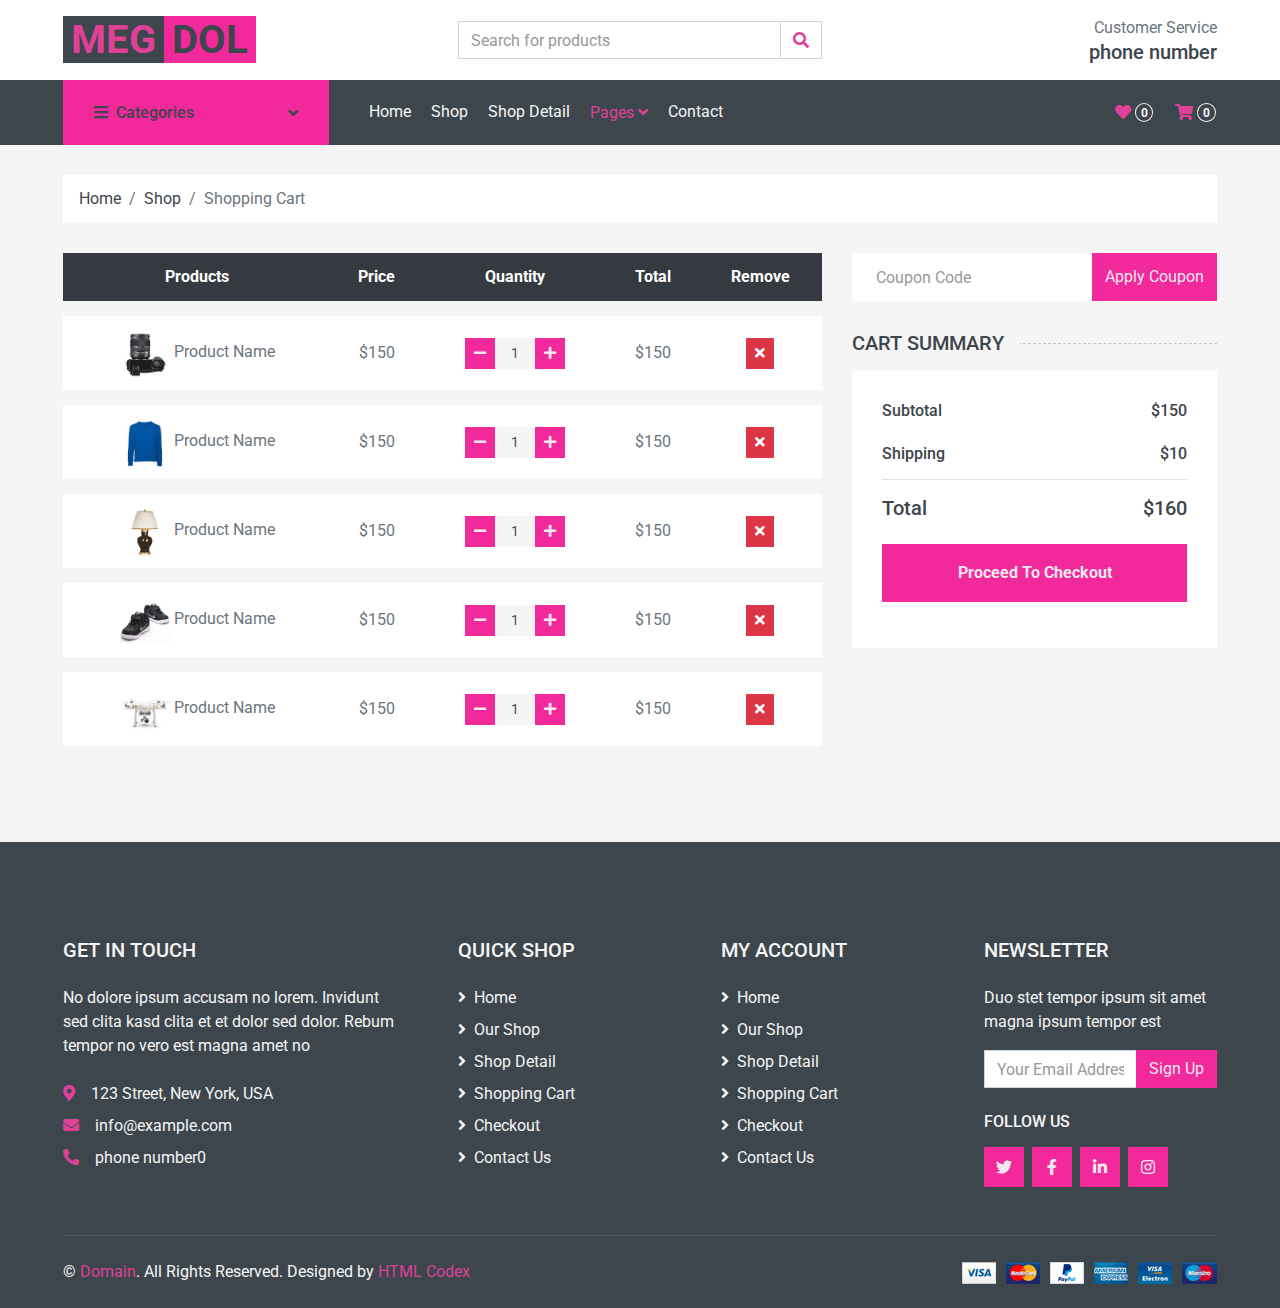
<file: cart.html>
<!DOCTYPE html>
<html lang="en">
<head>
    <meta charset="utf-8">
    <title>MultiShop - Online Shop Website Template</title>
    <meta content="width=device-width, initial-scale=1.0" name="viewport">
    <meta content="Free HTML Templates" name="keywords">
    <meta content="Free HTML Templates" name="description">

    <!-- Favicon -->
    <link href="img/favicon.ico" rel="icon">

    <!-- Google Web Fonts -->
    <link rel="preconnect" href="https://fonts.gstatic.com">
    <link href="https://fonts.googleapis.com/css2?family=Roboto:wght@400;500;700&display=swap" rel="stylesheet">  

    <!-- Font Awesome -->
    <link href="https://cdnjs.cloudflare.com/ajax/libs/font-awesome/5.10.0/css/all.min.css" rel="stylesheet">

    <!-- Libraries Stylesheet -->
    <link href="lib/animate/animate.min.css" rel="stylesheet">
    <link href="lib/owlcarousel/assets/owl.carousel.min.css" rel="stylesheet">

    <!-- Customized Bootstrap Stylesheet -->
    <link href="css/style.css" rel="stylesheet">
</head>

<body>
    <!-- Topbar Start -->
    <div class="container-fluid">
        <div class="row bg-secondary py-1 px-xl-5 d-none">
            <div class="col-lg-6 d-none d-lg-block">
                <div class="d-inline-flex align-items-center h-100">
                    <a class="text-body mr-3" href="">About</a>
                    <a class="text-body mr-3" href="">Contact</a>
                    <a class="text-body mr-3" href="">Help</a>
                    <a class="text-body mr-3" href="">FAQs</a>
                </div>
            </div>
            <div class="col-lg-6 text-center text-lg-right">
                <div class="d-inline-flex align-items-center">
                    <div class="btn-group">
                        <button type="button" class="btn btn-sm btn-light dropdown-toggle" data-toggle="dropdown">My Account</button>
                        <div class="dropdown-menu dropdown-menu-right">
                            <button class="dropdown-item" type="button">Sign in</button>
                            <button class="dropdown-item" type="button">Sign up</button>
                        </div>
                    </div>
                    <div class="btn-group mx-2">
                        <button type="button" class="btn btn-sm btn-light dropdown-toggle" data-toggle="dropdown">USD</button>
                        <div class="dropdown-menu dropdown-menu-right">
                            <button class="dropdown-item" type="button">EUR</button>
                            <button class="dropdown-item" type="button">GBP</button>
                            <button class="dropdown-item" type="button">CAD</button>
                        </div>
                    </div>
                    <div class="btn-group">
                        <button type="button" class="btn btn-sm btn-light dropdown-toggle" data-toggle="dropdown">EN</button>
                        <div class="dropdown-menu dropdown-menu-right">
                            <button class="dropdown-item" type="button">FR</button>
                            <button class="dropdown-item" type="button">AR</button>
                            <button class="dropdown-item" type="button">RU</button>
                        </div>
                    </div>
                </div>
                <div class="d-inline-flex align-items-center d-block d-lg-none">
                    <a href="" class="btn px-0 ml-2">
                        <i class="fas fa-heart text-dark"></i>
                        <span class="badge text-dark border border-dark rounded-circle" style="padding-bottom: 2px;">0</span>
                    </a>
                    <a href="" class="btn px-0 ml-2">
                        <i class="fas fa-shopping-cart text-dark"></i>
                        <span class="badge text-dark border border-dark rounded-circle" style="padding-bottom: 2px;">0</span>
                    </a>
                </div>
            </div>
        </div>
        <div class="row align-items-center bg-light py-3 px-xl-5 d-none d-lg-flex">
            <div class="col-lg-4">
                <a href="" class="text-decoration-none">
                    <span class="h1 text-uppercase text-primary bg-dark px-2">Meg</span>
                    <span class="h1 text-uppercase text-dark bg-primary px-2 ml-n1">dol</span>
                </a>
            </div>
            <div class="col-lg-4 col-6 text-left">
                <form action="">
                    <div class="input-group">
                        <input type="text" class="form-control" placeholder="Search for products">
                        <div class="input-group-append">
                            <span class="input-group-text bg-transparent text-primary">
                                <i class="fa fa-search"></i>
                            </span>
                        </div>
                    </div>
                </form>
            </div>
            <div class="col-lg-4 col-6 text-right">
                <p class="m-0">Customer Service</p>
                <h5 class="m-0">phone number</h5>
            </div>
        </div>
    </div>
    <!-- Topbar End -->


    <!-- Navbar Start -->
    <div class="container-fluid bg-dark mb-30">
        <div class="row px-xl-5">
            <div class="col-lg-3 d-none d-lg-block">
                <a class="btn d-flex align-items-center justify-content-between bg-primary w-100" data-toggle="collapse" href="#navbar-vertical" style="height: 65px; padding: 0 30px;">
                    <h6 class="text-dark m-0"><i class="fa fa-bars mr-2"></i>Categories</h6>
                    <i class="fa fa-angle-down text-dark"></i>
                </a>
                <nav class="collapse position-absolute navbar navbar-vertical navbar-light align-items-start p-0 bg-light" id="navbar-vertical" style="width: calc(100% - 30px); z-index: 999;">
                    <div class="navbar-nav w-100">
                        <div class="nav-item dropdown dropright">
                            <a href="#" class="nav-link dropdown-toggle" data-toggle="dropdown">Dresses <i class="fa fa-angle-right float-right mt-1"></i></a>
                            <div class="dropdown-menu position-absolute rounded-0 border-0 m-0">
                                <a href="" class="dropdown-item">Men's Dresses</a>
                                <a href="" class="dropdown-item">Women's Dresses</a>
                                <a href="" class="dropdown-item">Baby's Dresses</a>
                            </div>
                        </div>
                        <a href="" class="nav-item nav-link">Shirts</a>
                        <a href="" class="nav-item nav-link">Jeans</a>
                        <a href="" class="nav-item nav-link">Swimwear</a>
                        <a href="" class="nav-item nav-link">Sleepwear</a>
                        <a href="" class="nav-item nav-link">Sportswear</a>
                        <a href="" class="nav-item nav-link">Jumpsuits</a>
                        <a href="" class="nav-item nav-link">Blazers</a>
                        <a href="" class="nav-item nav-link">Jackets</a>
                        <a href="" class="nav-item nav-link">Shoes</a>
                    </div>
                </nav>
            </div>
            <div class="col-lg-9">
                <nav class="navbar navbar-expand-lg bg-dark navbar-dark py-3 py-lg-0 px-0">
                    <a href="" class="text-decoration-none d-block d-lg-none">
                        <span class="h1 text-uppercase text-dark bg-light px-2">Meg</span>
                        <span class="h1 text-uppercase text-light bg-primary px-2 ml-n1">dol</span>
                    </a>
                    <button type="button" class="navbar-toggler" data-toggle="collapse" data-target="#navbarCollapse">
                        <span class="navbar-toggler-icon"></span>
                    </button>
                    <div class="collapse navbar-collapse justify-content-between" id="navbarCollapse">
                        <div class="navbar-nav mr-auto py-0">
                            <a href="index.html" class="nav-item nav-link">Home</a>
                            <a href="shop.html" class="nav-item nav-link">Shop</a>
                            <a href="detail.html" class="nav-item nav-link">Shop Detail</a>
                            <div class="nav-item dropdown">
                                <a href="#" class="nav-link dropdown-toggle active" data-toggle="dropdown">Pages <i class="fa fa-angle-down mt-1"></i></a>
                                <div class="dropdown-menu bg-primary rounded-0 border-0 m-0">
                                    <a href="cart.html" class="dropdown-item active">Shopping Cart</a>
                                    <a href="checkout.html" class="dropdown-item">Checkout</a>
                                </div>
                            </div>
                            <a href="contact.html" class="nav-item nav-link">Contact</a>
                        </div>
                        <div class="navbar-nav ml-auto py-0 d-none d-lg-block">
                            <a href="" class="btn px-0">
                                <i class="fas fa-heart text-primary"></i>
                                <span class="badge text-secondary border border-secondary rounded-circle" style="padding-bottom: 2px;">0</span>
                            </a>
                            <a href="" class="btn px-0 ml-3">
                                <i class="fas fa-shopping-cart text-primary"></i>
                                <span class="badge text-secondary border border-secondary rounded-circle" style="padding-bottom: 2px;">0</span>
                            </a>
                        </div>
                    </div>
                </nav>
            </div>
        </div>
    </div>
    <!-- Navbar End -->


    <!-- Breadcrumb Start -->
    <div class="container-fluid">
        <div class="row px-xl-5">
            <div class="col-12">
                <nav class="breadcrumb bg-light mb-30">
                    <a class="breadcrumb-item text-dark" href="#">Home</a>
                    <a class="breadcrumb-item text-dark" href="#">Shop</a>
                    <span class="breadcrumb-item active">Shopping Cart</span>
                </nav>
            </div>
        </div>
    </div>
    <!-- Breadcrumb End -->


    <!-- Cart Start -->
    <div class="container-fluid">
        <div class="row px-xl-5">
            <div class="col-lg-8 table-responsive mb-5">
                <table class="table table-light table-borderless table-hover text-center mb-0">
                    <thead class="thead-dark">
                        <tr>
                            <th>Products</th>
                            <th>Price</th>
                            <th>Quantity</th>
                            <th>Total</th>
                            <th>Remove</th>
                        </tr>
                    </thead>
                    <tbody class="align-middle">
                        <tr>
                            <td class="align-middle"><img src="img/product-1.jpg" alt="" style="width: 50px;"> Product Name</td>
                            <td class="align-middle">$150</td>
                            <td class="align-middle">
                                <div class="input-group quantity mx-auto" style="width: 100px;">
                                    <div class="input-group-btn">
                                        <button class="btn btn-sm btn-primary btn-minus" >
                                        <i class="fa fa-minus"></i>
                                        </button>
                                    </div>
                                    <input type="text" class="form-control form-control-sm bg-secondary border-0 text-center" value="1">
                                    <div class="input-group-btn">
                                        <button class="btn btn-sm btn-primary btn-plus">
                                            <i class="fa fa-plus"></i>
                                        </button>
                                    </div>
                                </div>
                            </td>
                            <td class="align-middle">$150</td>
                            <td class="align-middle"><button class="btn btn-sm btn-danger"><i class="fa fa-times"></i></button></td>
                        </tr>
                        <tr>
                            <td class="align-middle"><img src="img/product-2.jpg" alt="" style="width: 50px;"> Product Name</td>
                            <td class="align-middle">$150</td>
                            <td class="align-middle">
                                <div class="input-group quantity mx-auto" style="width: 100px;">
                                    <div class="input-group-btn">
                                        <button class="btn btn-sm btn-primary btn-minus" >
                                        <i class="fa fa-minus"></i>
                                        </button>
                                    </div>
                                    <input type="text" class="form-control form-control-sm bg-secondary border-0 text-center" value="1">
                                    <div class="input-group-btn">
                                        <button class="btn btn-sm btn-primary btn-plus">
                                            <i class="fa fa-plus"></i>
                                        </button>
                                    </div>
                                </div>
                            </td>
                            <td class="align-middle">$150</td>
                            <td class="align-middle"><button class="btn btn-sm btn-danger"><i class="fa fa-times"></i></button></td>
                        </tr>
                        <tr>
                            <td class="align-middle"><img src="img/product-3.jpg" alt="" style="width: 50px;"> Product Name</td>
                            <td class="align-middle">$150</td>
                            <td class="align-middle">
                                <div class="input-group quantity mx-auto" style="width: 100px;">
                                    <div class="input-group-btn">
                                        <button class="btn btn-sm btn-primary btn-minus" >
                                        <i class="fa fa-minus"></i>
                                        </button>
                                    </div>
                                    <input type="text" class="form-control form-control-sm bg-secondary border-0 text-center" value="1">
                                    <div class="input-group-btn">
                                        <button class="btn btn-sm btn-primary btn-plus">
                                            <i class="fa fa-plus"></i>
                                        </button>
                                    </div>
                                </div>
                            </td>
                            <td class="align-middle">$150</td>
                            <td class="align-middle"><button class="btn btn-sm btn-danger"><i class="fa fa-times"></i></button></td>
                        </tr>
                        <tr>
                            <td class="align-middle"><img src="img/product-4.jpg" alt="" style="width: 50px;"> Product Name</td>
                            <td class="align-middle">$150</td>
                            <td class="align-middle">
                                <div class="input-group quantity mx-auto" style="width: 100px;">
                                    <div class="input-group-btn">
                                        <button class="btn btn-sm btn-primary btn-minus" >
                                        <i class="fa fa-minus"></i>
                                        </button>
                                    </div>
                                    <input type="text" class="form-control form-control-sm bg-secondary border-0 text-center" value="1">
                                    <div class="input-group-btn">
                                        <button class="btn btn-sm btn-primary btn-plus">
                                            <i class="fa fa-plus"></i>
                                        </button>
                                    </div>
                                </div>
                            </td>
                            <td class="align-middle">$150</td>
                            <td class="align-middle"><button class="btn btn-sm btn-danger"><i class="fa fa-times"></i></button></td>
                        </tr>
                        <tr>
                            <td class="align-middle"><img src="img/product-5.jpg" alt="" style="width: 50px;"> Product Name</td>
                            <td class="align-middle">$150</td>
                            <td class="align-middle">
                                <div class="input-group quantity mx-auto" style="width: 100px;">
                                    <div class="input-group-btn">
                                        <button class="btn btn-sm btn-primary btn-minus" >
                                        <i class="fa fa-minus"></i>
                                        </button>
                                    </div>
                                    <input type="text" class="form-control form-control-sm bg-secondary border-0 text-center" value="1">
                                    <div class="input-group-btn">
                                        <button class="btn btn-sm btn-primary btn-plus">
                                            <i class="fa fa-plus"></i>
                                        </button>
                                    </div>
                                </div>
                            </td>
                            <td class="align-middle">$150</td>
                            <td class="align-middle"><button class="btn btn-sm btn-danger"><i class="fa fa-times"></i></button></td>
                        </tr>
                    </tbody>
                </table>
            </div>
            <div class="col-lg-4">
                <form class="mb-30" action="">
                    <div class="input-group">
                        <input type="text" class="form-control border-0 p-4" placeholder="Coupon Code">
                        <div class="input-group-append">
                            <button class="btn btn-primary">Apply Coupon</button>
                        </div>
                    </div>
                </form>
                <h5 class="section-title position-relative text-uppercase mb-3"><span class="bg-secondary pr-3">Cart Summary</span></h5>
                <div class="bg-light p-30 mb-5">
                    <div class="border-bottom pb-2">
                        <div class="d-flex justify-content-between mb-3">
                            <h6>Subtotal</h6>
                            <h6>$150</h6>
                        </div>
                        <div class="d-flex justify-content-between">
                            <h6 class="font-weight-medium">Shipping</h6>
                            <h6 class="font-weight-medium">$10</h6>
                        </div>
                    </div>
                    <div class="pt-2">
                        <div class="d-flex justify-content-between mt-2">
                            <h5>Total</h5>
                            <h5>$160</h5>
                        </div>
                        <button class="btn btn-block btn-primary font-weight-bold my-3 py-3">Proceed To Checkout</button>
                    </div>
                </div>
            </div>
        </div>
    </div>
    <!-- Cart End -->


    <!-- Footer Start -->
    <div class="container-fluid bg-dark text-secondary mt-5 pt-5">
        <div class="row px-xl-5 pt-5">
            <div class="col-lg-4 col-md-12 mb-5 pr-3 pr-xl-5">
                <h5 class="text-secondary text-uppercase mb-4">Get In Touch</h5>
                <p class="mb-4">No dolore ipsum accusam no lorem. Invidunt sed clita kasd clita et et dolor sed dolor. Rebum tempor no vero est magna amet no</p>
                <p class="mb-2"><i class="fa fa-map-marker-alt text-primary mr-3"></i>123 Street, New York, USA</p>
                <p class="mb-2"><i class="fa fa-envelope text-primary mr-3"></i>info@example.com</p>
                <p class="mb-0"><i class="fa fa-phone-alt text-primary mr-3"></i>phone number0</p>
            </div>
            <div class="col-lg-8 col-md-12">
                <div class="row">
                    <div class="col-md-4 mb-5">
                        <h5 class="text-secondary text-uppercase mb-4">Quick Shop</h5>
                        <div class="d-flex flex-column justify-content-start">
                            <a class="text-secondary mb-2" href="#"><i class="fa fa-angle-right mr-2"></i>Home</a>
                            <a class="text-secondary mb-2" href="#"><i class="fa fa-angle-right mr-2"></i>Our Shop</a>
                            <a class="text-secondary mb-2" href="#"><i class="fa fa-angle-right mr-2"></i>Shop Detail</a>
                            <a class="text-secondary mb-2" href="#"><i class="fa fa-angle-right mr-2"></i>Shopping Cart</a>
                            <a class="text-secondary mb-2" href="#"><i class="fa fa-angle-right mr-2"></i>Checkout</a>
                            <a class="text-secondary" href="#"><i class="fa fa-angle-right mr-2"></i>Contact Us</a>
                        </div>
                    </div>
                    <div class="col-md-4 mb-5">
                        <h5 class="text-secondary text-uppercase mb-4">My Account</h5>
                        <div class="d-flex flex-column justify-content-start">
                            <a class="text-secondary mb-2" href="#"><i class="fa fa-angle-right mr-2"></i>Home</a>
                            <a class="text-secondary mb-2" href="#"><i class="fa fa-angle-right mr-2"></i>Our Shop</a>
                            <a class="text-secondary mb-2" href="#"><i class="fa fa-angle-right mr-2"></i>Shop Detail</a>
                            <a class="text-secondary mb-2" href="#"><i class="fa fa-angle-right mr-2"></i>Shopping Cart</a>
                            <a class="text-secondary mb-2" href="#"><i class="fa fa-angle-right mr-2"></i>Checkout</a>
                            <a class="text-secondary" href="#"><i class="fa fa-angle-right mr-2"></i>Contact Us</a>
                        </div>
                    </div>
                    <div class="col-md-4 mb-5">
                        <h5 class="text-secondary text-uppercase mb-4">Newsletter</h5>
                        <p>Duo stet tempor ipsum sit amet magna ipsum tempor est</p>
                        <form action="">
                            <div class="input-group">
                                <input type="text" class="form-control" placeholder="Your Email Address">
                                <div class="input-group-append">
                                    <button class="btn btn-primary">Sign Up</button>
                                </div>
                            </div>
                        </form>
                        <h6 class="text-secondary text-uppercase mt-4 mb-3">Follow Us</h6>
                        <div class="d-flex">
                            <a class="btn btn-primary btn-square mr-2" href="#"><i class="fab fa-twitter"></i></a>
                            <a class="btn btn-primary btn-square mr-2" href="#"><i class="fab fa-facebook-f"></i></a>
                            <a class="btn btn-primary btn-square mr-2" href="#"><i class="fab fa-linkedin-in"></i></a>
                            <a class="btn btn-primary btn-square" href="#"><i class="fab fa-instagram"></i></a>
                        </div>
                    </div>
                </div>
            </div>
        </div>
        <div class="row border-top mx-xl-5 py-4" style="border-color: rgba(256, 256, 256, .1) !important;">
            <div class="col-md-6 px-xl-0">
                <p class="mb-md-0 text-center text-md-left text-secondary">
                    &copy; <a class="text-primary" href="#">Domain</a>. All Rights Reserved. Designed
                    by
                    <a class="text-primary" href="https://htmlcodex.com">HTML Codex</a>
                </p>
            </div>
            <div class="col-md-6 px-xl-0 text-center text-md-right">
                <img class="img-fluid" src="img/payments.png" alt="">
            </div>
        </div>
    </div>
    <!-- Footer End -->


    <!-- Back to Top -->
    <a href="#" class="btn btn-primary back-to-top"><i class="fa fa-angle-double-up"></i></a>


    <!-- JavaScript Libraries -->
    <script src="https://code.jquery.com/jquery-3.4.1.min.js"></script>
    <script src="https://stackpath.bootstrapcdn.com/bootstrap/4.4.1/js/bootstrap.bundle.min.js"></script>
    <script src="lib/easing/easing.min.js"></script>
    <script src="lib/owlcarousel/owl.carousel.min.js"></script>

    <!-- Contact Javascript File -->
    <script src="mail/jqBootstrapValidation.min.js"></script>
    <script src="mail/contact.js"></script>

    <!-- Template Javascript -->
    <script src="js/main.js"></script>
</body>

</html>
</file>
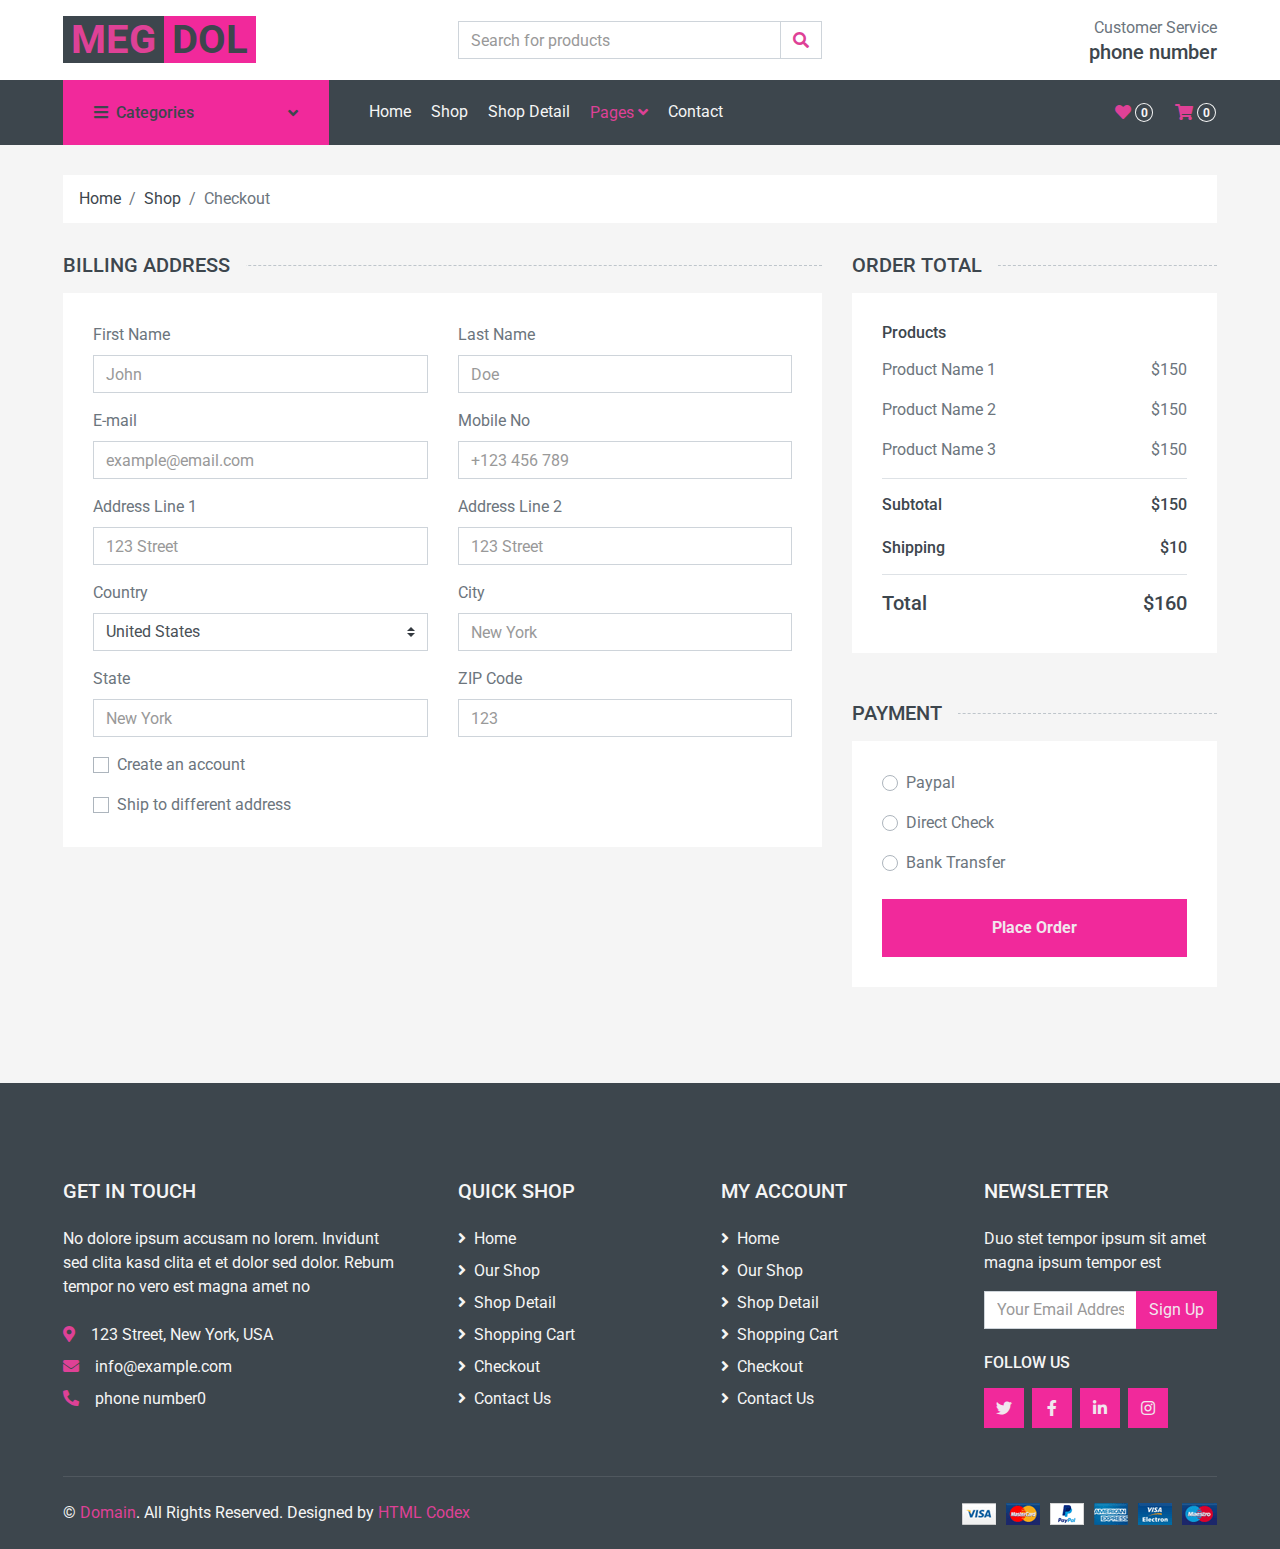
<file: checkout.html>
<!DOCTYPE html>
<html lang="en">

<head>
    <meta charset="utf-8">
    <title>MultiShop - Online Shop Website Template</title>
    <meta content="width=device-width, initial-scale=1.0" name="viewport">
    <meta content="Free HTML Templates" name="keywords">
    <meta content="Free HTML Templates" name="description">

    <!-- Favicon -->
    <link href="img/favicon.ico" rel="icon">

    <!-- Google Web Fonts -->
    <link rel="preconnect" href="https://fonts.gstatic.com">
    <link href="https://fonts.googleapis.com/css2?family=Roboto:wght@400;500;700&display=swap" rel="stylesheet">  

    <!-- Font Awesome -->
    <link href="https://cdnjs.cloudflare.com/ajax/libs/font-awesome/5.10.0/css/all.min.css" rel="stylesheet">

    <!-- Libraries Stylesheet -->
    <link href="lib/animate/animate.min.css" rel="stylesheet">
    <link href="lib/owlcarousel/assets/owl.carousel.min.css" rel="stylesheet">

    <!-- Customized Bootstrap Stylesheet -->
    <link href="css/style.css" rel="stylesheet">
</head>

<body>
    <!-- Topbar Start -->
    <div class="container-fluid">
        <div class="row bg-secondary py-1 px-xl-5 d-none">
            <div class="col-lg-6 d-none d-lg-block">
                <div class="d-inline-flex align-items-center h-100">
                    <a class="text-body mr-3" href="">About</a>
                    <a class="text-body mr-3" href="">Contact</a>
                    <a class="text-body mr-3" href="">Help</a>
                    <a class="text-body mr-3" href="">FAQs</a>
                </div>
            </div>
            <div class="col-lg-6 text-center text-lg-right">
                <div class="d-inline-flex align-items-center">
                    <div class="btn-group">
                        <button type="button" class="btn btn-sm btn-light dropdown-toggle" data-toggle="dropdown">My Account</button>
                        <div class="dropdown-menu dropdown-menu-right">
                            <button class="dropdown-item" type="button">Sign in</button>
                            <button class="dropdown-item" type="button">Sign up</button>
                        </div>
                    </div>
                    <div class="btn-group mx-2">
                        <button type="button" class="btn btn-sm btn-light dropdown-toggle" data-toggle="dropdown">USD</button>
                        <div class="dropdown-menu dropdown-menu-right">
                            <button class="dropdown-item" type="button">EUR</button>
                            <button class="dropdown-item" type="button">GBP</button>
                            <button class="dropdown-item" type="button">CAD</button>
                        </div>
                    </div>
                    <div class="btn-group">
                        <button type="button" class="btn btn-sm btn-light dropdown-toggle" data-toggle="dropdown">EN</button>
                        <div class="dropdown-menu dropdown-menu-right">
                            <button class="dropdown-item" type="button">FR</button>
                            <button class="dropdown-item" type="button">AR</button>
                            <button class="dropdown-item" type="button">RU</button>
                        </div>
                    </div>
                </div>
                <div class="d-inline-flex align-items-center d-block d-lg-none">
                    <a href="" class="btn px-0 ml-2">
                        <i class="fas fa-heart text-dark"></i>
                        <span class="badge text-dark border border-dark rounded-circle" style="padding-bottom: 2px;">0</span>
                    </a>
                    <a href="" class="btn px-0 ml-2">
                        <i class="fas fa-shopping-cart text-dark"></i>
                        <span class="badge text-dark border border-dark rounded-circle" style="padding-bottom: 2px;">0</span>
                    </a>
                </div>
            </div>
        </div>
        <div class="row align-items-center bg-light py-3 px-xl-5 d-none d-lg-flex">
            <div class="col-lg-4">
                <a href="" class="text-decoration-none">
                    <span class="h1 text-uppercase text-primary bg-dark px-2">Meg</span>
                    <span class="h1 text-uppercase text-dark bg-primary px-2 ml-n1">dol</span>
                </a>
            </div>
            <div class="col-lg-4 col-6 text-left">
                <form action="">
                    <div class="input-group">
                        <input type="text" class="form-control" placeholder="Search for products">
                        <div class="input-group-append">
                            <span class="input-group-text bg-transparent text-primary">
                                <i class="fa fa-search"></i>
                            </span>
                        </div>
                    </div>
                </form>
            </div>
            <div class="col-lg-4 col-6 text-right">
                <p class="m-0">Customer Service</p>
                <h5 class="m-0">phone number</h5>
            </div>
        </div>
    </div>
    <!-- Topbar End -->


    <!-- Navbar Start -->
    <div class="container-fluid bg-dark mb-30">
        <div class="row px-xl-5">
            <div class="col-lg-3 d-none d-lg-block">
                <a class="btn d-flex align-items-center justify-content-between bg-primary w-100" data-toggle="collapse" href="#navbar-vertical" style="height: 65px; padding: 0 30px;">
                    <h6 class="text-dark m-0"><i class="fa fa-bars mr-2"></i>Categories</h6>
                    <i class="fa fa-angle-down text-dark"></i>
                </a>
                <nav class="collapse position-absolute navbar navbar-vertical navbar-light align-items-start p-0 bg-light" id="navbar-vertical" style="width: calc(100% - 30px); z-index: 999;">
                    <div class="navbar-nav w-100">
                        <div class="nav-item dropdown dropright">
                            <a href="#" class="nav-link dropdown-toggle" data-toggle="dropdown">Dresses <i class="fa fa-angle-right float-right mt-1"></i></a>
                            <div class="dropdown-menu position-absolute rounded-0 border-0 m-0">
                                <a href="" class="dropdown-item">Men's Dresses</a>
                                <a href="" class="dropdown-item">Women's Dresses</a>
                                <a href="" class="dropdown-item">Baby's Dresses</a>
                            </div>
                        </div>
                        <a href="" class="nav-item nav-link">Shirts</a>
                        <a href="" class="nav-item nav-link">Jeans</a>
                        <a href="" class="nav-item nav-link">Swimwear</a>
                        <a href="" class="nav-item nav-link">Sleepwear</a>
                        <a href="" class="nav-item nav-link">Sportswear</a>
                        <a href="" class="nav-item nav-link">Jumpsuits</a>
                        <a href="" class="nav-item nav-link">Blazers</a>
                        <a href="" class="nav-item nav-link">Jackets</a>
                        <a href="" class="nav-item nav-link">Shoes</a>
                    </div>
                </nav>
            </div>
            <div class="col-lg-9">
                <nav class="navbar navbar-expand-lg bg-dark navbar-dark py-3 py-lg-0 px-0">
                    <a href="" class="text-decoration-none d-block d-lg-none">
                        <span class="h1 text-uppercase text-dark bg-light px-2">Meg</span>
                        <span class="h1 text-uppercase text-light bg-primary px-2 ml-n1">dol</span>
                    </a>
                    <button type="button" class="navbar-toggler" data-toggle="collapse" data-target="#navbarCollapse">
                        <span class="navbar-toggler-icon"></span>
                    </button>
                    <div class="collapse navbar-collapse justify-content-between" id="navbarCollapse">
                        <div class="navbar-nav mr-auto py-0">
                            <a href="index.html" class="nav-item nav-link">Home</a>
                            <a href="shop.html" class="nav-item nav-link">Shop</a>
                            <a href="detail.html" class="nav-item nav-link">Shop Detail</a>
                            <div class="nav-item dropdown">
                                <a href="#" class="nav-link dropdown-toggle active" data-toggle="dropdown">Pages <i class="fa fa-angle-down mt-1"></i></a>
                                <div class="dropdown-menu bg-primary rounded-0 border-0 m-0">
                                    <a href="cart.html" class="dropdown-item">Shopping Cart</a>
                                    <a href="checkout.html" class="dropdown-item active">Checkout</a>
                                </div>
                            </div>
                            <a href="contact.html" class="nav-item nav-link">Contact</a>
                        </div>
                        <div class="navbar-nav ml-auto py-0 d-none d-lg-block">
                            <a href="" class="btn px-0">
                                <i class="fas fa-heart text-primary"></i>
                                <span class="badge text-secondary border border-secondary rounded-circle" style="padding-bottom: 2px;">0</span>
                            </a>
                            <a href="" class="btn px-0 ml-3">
                                <i class="fas fa-shopping-cart text-primary"></i>
                                <span class="badge text-secondary border border-secondary rounded-circle" style="padding-bottom: 2px;">0</span>
                            </a>
                        </div>
                    </div>
                </nav>
            </div>
        </div>
    </div>
    <!-- Navbar End -->


    <!-- Breadcrumb Start -->
    <div class="container-fluid">
        <div class="row px-xl-5">
            <div class="col-12">
                <nav class="breadcrumb bg-light mb-30">
                    <a class="breadcrumb-item text-dark" href="#">Home</a>
                    <a class="breadcrumb-item text-dark" href="#">Shop</a>
                    <span class="breadcrumb-item active">Checkout</span>
                </nav>
            </div>
        </div>
    </div>
    <!-- Breadcrumb End -->


    <!-- Checkout Start -->
    <div class="container-fluid">
        <div class="row px-xl-5">
            <div class="col-lg-8">
                <h5 class="section-title position-relative text-uppercase mb-3"><span class="bg-secondary pr-3">Billing Address</span></h5>
                <div class="bg-light p-30 mb-5">
                    <div class="row">
                        <div class="col-md-6 form-group">
                            <label>First Name</label>
                            <input class="form-control" type="text" placeholder="John">
                        </div>
                        <div class="col-md-6 form-group">
                            <label>Last Name</label>
                            <input class="form-control" type="text" placeholder="Doe">
                        </div>
                        <div class="col-md-6 form-group">
                            <label>E-mail</label>
                            <input class="form-control" type="text" placeholder="example@email.com">
                        </div>
                        <div class="col-md-6 form-group">
                            <label>Mobile No</label>
                            <input class="form-control" type="text" placeholder="+123 456 789">
                        </div>
                        <div class="col-md-6 form-group">
                            <label>Address Line 1</label>
                            <input class="form-control" type="text" placeholder="123 Street">
                        </div>
                        <div class="col-md-6 form-group">
                            <label>Address Line 2</label>
                            <input class="form-control" type="text" placeholder="123 Street">
                        </div>
                        <div class="col-md-6 form-group">
                            <label>Country</label>
                            <select class="custom-select">
                                <option selected>United States</option>
                                <option>Afghanistan</option>
                                <option>Albania</option>
                                <option>Algeria</option>
                            </select>
                        </div>
                        <div class="col-md-6 form-group">
                            <label>City</label>
                            <input class="form-control" type="text" placeholder="New York">
                        </div>
                        <div class="col-md-6 form-group">
                            <label>State</label>
                            <input class="form-control" type="text" placeholder="New York">
                        </div>
                        <div class="col-md-6 form-group">
                            <label>ZIP Code</label>
                            <input class="form-control" type="text" placeholder="123">
                        </div>
                        <div class="col-md-12 form-group">
                            <div class="custom-control custom-checkbox">
                                <input type="checkbox" class="custom-control-input" id="newaccount">
                                <label class="custom-control-label" for="newaccount">Create an account</label>
                            </div>
                        </div>
                        <div class="col-md-12">
                            <div class="custom-control custom-checkbox">
                                <input type="checkbox" class="custom-control-input" id="shipto">
                                <label class="custom-control-label" for="shipto"  data-toggle="collapse" data-target="#shipping-address">Ship to different address</label>
                            </div>
                        </div>
                    </div>
                </div>
                <div class="collapse mb-5" id="shipping-address">
                    <h5 class="section-title position-relative text-uppercase mb-3"><span class="bg-secondary pr-3">Shipping Address</span></h5>
                    <div class="bg-light p-30">
                        <div class="row">
                            <div class="col-md-6 form-group">
                                <label>First Name</label>
                                <input class="form-control" type="text" placeholder="John">
                            </div>
                            <div class="col-md-6 form-group">
                                <label>Last Name</label>
                                <input class="form-control" type="text" placeholder="Doe">
                            </div>
                            <div class="col-md-6 form-group">
                                <label>E-mail</label>
                                <input class="form-control" type="text" placeholder="example@email.com">
                            </div>
                            <div class="col-md-6 form-group">
                                <label>Mobile No</label>
                                <input class="form-control" type="text" placeholder="+123 456 789">
                            </div>
                            <div class="col-md-6 form-group">
                                <label>Address Line 1</label>
                                <input class="form-control" type="text" placeholder="123 Street">
                            </div>
                            <div class="col-md-6 form-group">
                                <label>Address Line 2</label>
                                <input class="form-control" type="text" placeholder="123 Street">
                            </div>
                            <div class="col-md-6 form-group">
                                <label>Country</label>
                                <select class="custom-select">
                                    <option selected>United States</option>
                                    <option>Afghanistan</option>
                                    <option>Albania</option>
                                    <option>Algeria</option>
                                </select>
                            </div>
                            <div class="col-md-6 form-group">
                                <label>City</label>
                                <input class="form-control" type="text" placeholder="New York">
                            </div>
                            <div class="col-md-6 form-group">
                                <label>State</label>
                                <input class="form-control" type="text" placeholder="New York">
                            </div>
                            <div class="col-md-6 form-group">
                                <label>ZIP Code</label>
                                <input class="form-control" type="text" placeholder="123">
                            </div>
                        </div>
                    </div>
                </div>
            </div>
            <div class="col-lg-4">
                <h5 class="section-title position-relative text-uppercase mb-3"><span class="bg-secondary pr-3">Order Total</span></h5>
                <div class="bg-light p-30 mb-5">
                    <div class="border-bottom">
                        <h6 class="mb-3">Products</h6>
                        <div class="d-flex justify-content-between">
                            <p>Product Name 1</p>
                            <p>$150</p>
                        </div>
                        <div class="d-flex justify-content-between">
                            <p>Product Name 2</p>
                            <p>$150</p>
                        </div>
                        <div class="d-flex justify-content-between">
                            <p>Product Name 3</p>
                            <p>$150</p>
                        </div>
                    </div>
                    <div class="border-bottom pt-3 pb-2">
                        <div class="d-flex justify-content-between mb-3">
                            <h6>Subtotal</h6>
                            <h6>$150</h6>
                        </div>
                        <div class="d-flex justify-content-between">
                            <h6 class="font-weight-medium">Shipping</h6>
                            <h6 class="font-weight-medium">$10</h6>
                        </div>
                    </div>
                    <div class="pt-2">
                        <div class="d-flex justify-content-between mt-2">
                            <h5>Total</h5>
                            <h5>$160</h5>
                        </div>
                    </div>
                </div>
                <div class="mb-5">
                    <h5 class="section-title position-relative text-uppercase mb-3"><span class="bg-secondary pr-3">Payment</span></h5>
                    <div class="bg-light p-30">
                        <div class="form-group">
                            <div class="custom-control custom-radio">
                                <input type="radio" class="custom-control-input" name="payment" id="paypal">
                                <label class="custom-control-label" for="paypal">Paypal</label>
                            </div>
                        </div>
                        <div class="form-group">
                            <div class="custom-control custom-radio">
                                <input type="radio" class="custom-control-input" name="payment" id="directcheck">
                                <label class="custom-control-label" for="directcheck">Direct Check</label>
                            </div>
                        </div>
                        <div class="form-group mb-4">
                            <div class="custom-control custom-radio">
                                <input type="radio" class="custom-control-input" name="payment" id="banktransfer">
                                <label class="custom-control-label" for="banktransfer">Bank Transfer</label>
                            </div>
                        </div>
                        <button class="btn btn-block btn-primary font-weight-bold py-3">Place Order</button>
                    </div>
                </div>
            </div>
        </div>
    </div>
    <!-- Checkout End -->


    <!-- Footer Start -->
    <div class="container-fluid bg-dark text-secondary mt-5 pt-5">
        <div class="row px-xl-5 pt-5">
            <div class="col-lg-4 col-md-12 mb-5 pr-3 pr-xl-5">
                <h5 class="text-secondary text-uppercase mb-4">Get In Touch</h5>
                <p class="mb-4">No dolore ipsum accusam no lorem. Invidunt sed clita kasd clita et et dolor sed dolor. Rebum tempor no vero est magna amet no</p>
                <p class="mb-2"><i class="fa fa-map-marker-alt text-primary mr-3"></i>123 Street, New York, USA</p>
                <p class="mb-2"><i class="fa fa-envelope text-primary mr-3"></i>info@example.com</p>
                <p class="mb-0"><i class="fa fa-phone-alt text-primary mr-3"></i>phone number0</p>
            </div>
            <div class="col-lg-8 col-md-12">
                <div class="row">
                    <div class="col-md-4 mb-5">
                        <h5 class="text-secondary text-uppercase mb-4">Quick Shop</h5>
                        <div class="d-flex flex-column justify-content-start">
                            <a class="text-secondary mb-2" href="#"><i class="fa fa-angle-right mr-2"></i>Home</a>
                            <a class="text-secondary mb-2" href="#"><i class="fa fa-angle-right mr-2"></i>Our Shop</a>
                            <a class="text-secondary mb-2" href="#"><i class="fa fa-angle-right mr-2"></i>Shop Detail</a>
                            <a class="text-secondary mb-2" href="#"><i class="fa fa-angle-right mr-2"></i>Shopping Cart</a>
                            <a class="text-secondary mb-2" href="#"><i class="fa fa-angle-right mr-2"></i>Checkout</a>
                            <a class="text-secondary" href="#"><i class="fa fa-angle-right mr-2"></i>Contact Us</a>
                        </div>
                    </div>
                    <div class="col-md-4 mb-5">
                        <h5 class="text-secondary text-uppercase mb-4">My Account</h5>
                        <div class="d-flex flex-column justify-content-start">
                            <a class="text-secondary mb-2" href="#"><i class="fa fa-angle-right mr-2"></i>Home</a>
                            <a class="text-secondary mb-2" href="#"><i class="fa fa-angle-right mr-2"></i>Our Shop</a>
                            <a class="text-secondary mb-2" href="#"><i class="fa fa-angle-right mr-2"></i>Shop Detail</a>
                            <a class="text-secondary mb-2" href="#"><i class="fa fa-angle-right mr-2"></i>Shopping Cart</a>
                            <a class="text-secondary mb-2" href="#"><i class="fa fa-angle-right mr-2"></i>Checkout</a>
                            <a class="text-secondary" href="#"><i class="fa fa-angle-right mr-2"></i>Contact Us</a>
                        </div>
                    </div>
                    <div class="col-md-4 mb-5">
                        <h5 class="text-secondary text-uppercase mb-4">Newsletter</h5>
                        <p>Duo stet tempor ipsum sit amet magna ipsum tempor est</p>
                        <form action="">
                            <div class="input-group">
                                <input type="text" class="form-control" placeholder="Your Email Address">
                                <div class="input-group-append">
                                    <button class="btn btn-primary">Sign Up</button>
                                </div>
                            </div>
                        </form>
                        <h6 class="text-secondary text-uppercase mt-4 mb-3">Follow Us</h6>
                        <div class="d-flex">
                            <a class="btn btn-primary btn-square mr-2" href="#"><i class="fab fa-twitter"></i></a>
                            <a class="btn btn-primary btn-square mr-2" href="#"><i class="fab fa-facebook-f"></i></a>
                            <a class="btn btn-primary btn-square mr-2" href="#"><i class="fab fa-linkedin-in"></i></a>
                            <a class="btn btn-primary btn-square" href="#"><i class="fab fa-instagram"></i></a>
                        </div>
                    </div>
                </div>
            </div>
        </div>
        <div class="row border-top mx-xl-5 py-4" style="border-color: rgba(256, 256, 256, .1) !important;">
            <div class="col-md-6 px-xl-0">
                <p class="mb-md-0 text-center text-md-left text-secondary">
                    &copy; <a class="text-primary" href="#">Domain</a>. All Rights Reserved. Designed
                    by
                    <a class="text-primary" href="https://htmlcodex.com">HTML Codex</a>
                </p>
            </div>
            <div class="col-md-6 px-xl-0 text-center text-md-right">
                <img class="img-fluid" src="img/payments.png" alt="">
            </div>
        </div>
    </div>
    <!-- Footer End -->


    <!-- Back to Top -->
    <a href="#" class="btn btn-primary back-to-top"><i class="fa fa-angle-double-up"></i></a>


    <!-- JavaScript Libraries -->
    <script src="https://code.jquery.com/jquery-3.4.1.min.js"></script>
    <script src="https://stackpath.bootstrapcdn.com/bootstrap/4.4.1/js/bootstrap.bundle.min.js"></script>
    <script src="lib/easing/easing.min.js"></script>
    <script src="lib/owlcarousel/owl.carousel.min.js"></script>

    <!-- Contact Javascript File -->
    <script src="mail/jqBootstrapValidation.min.js"></script>
    <script src="mail/contact.js"></script>

    <!-- Template Javascript -->
    <script src="js/main.js"></script>
</body>

</html>
</file>
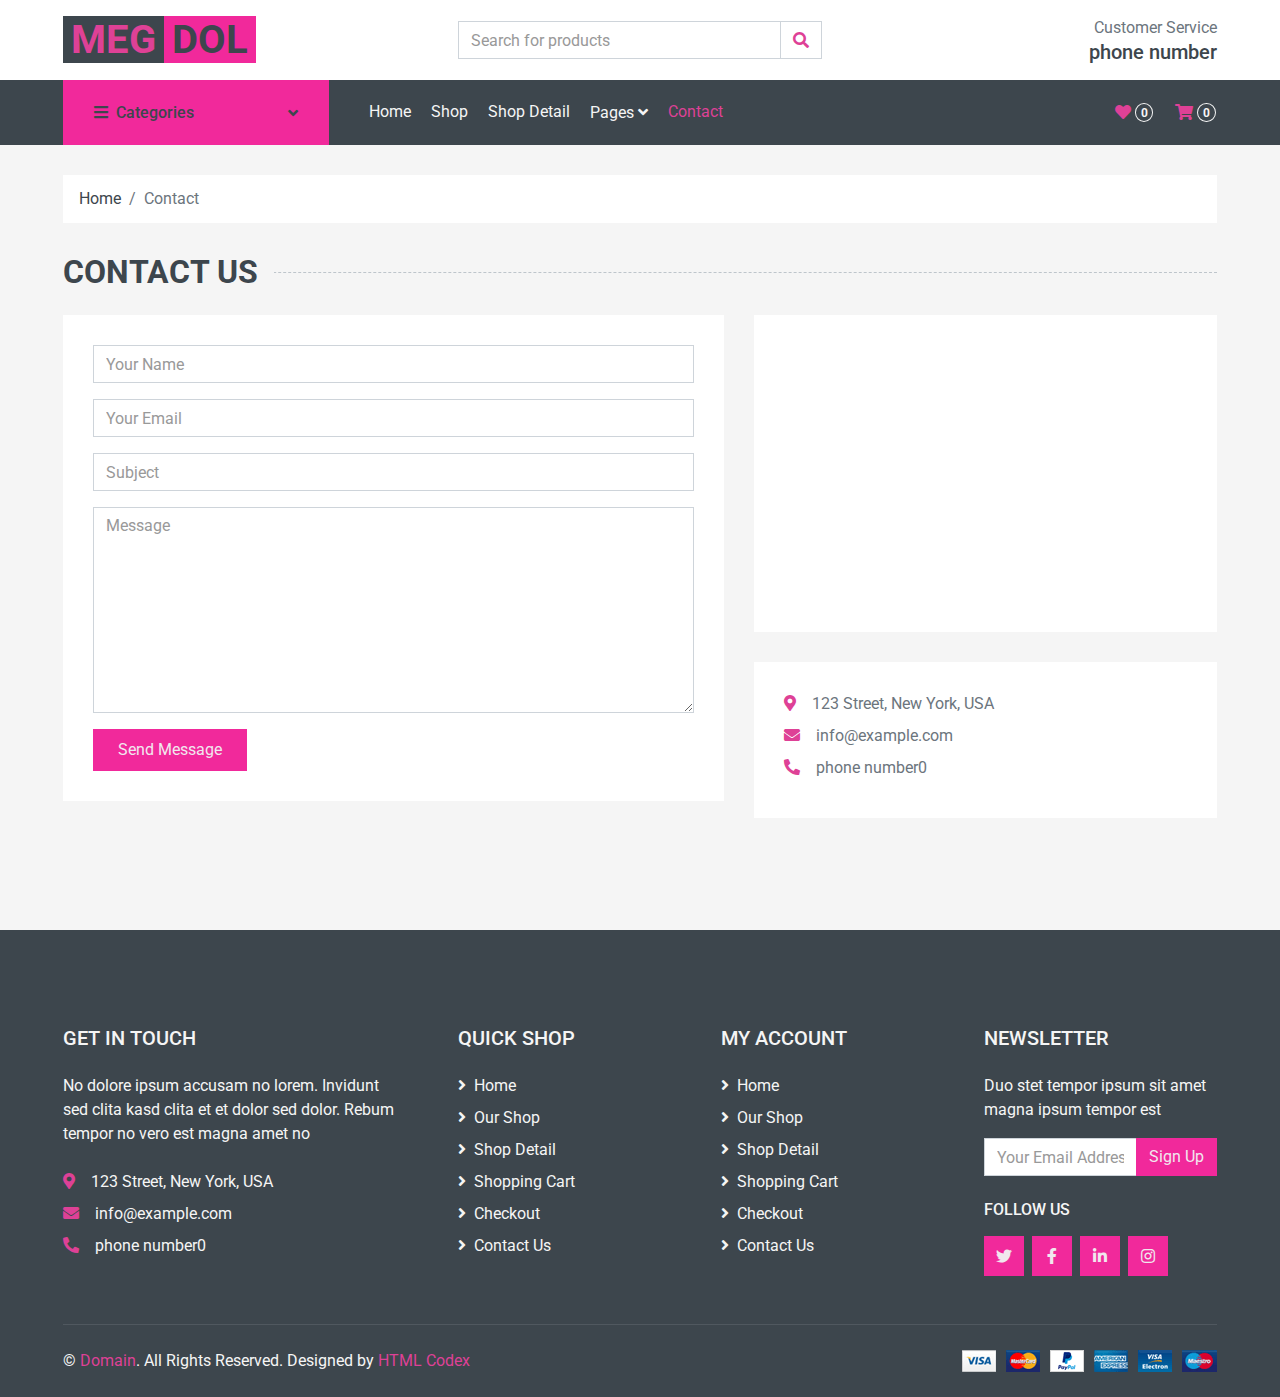
<file: contact.html>
<!DOCTYPE html>
<html lang="en">

<head>
    <meta charset="utf-8">
    <title>MultiShop - Online Shop Website Template</title>
    <meta content="width=device-width, initial-scale=1.0" name="viewport">
    <meta content="Free HTML Templates" name="keywords">
    <meta content="Free HTML Templates" name="description">

    <!-- Favicon -->
    <link href="img/favicon.ico" rel="icon">

    <!-- Google Web Fonts -->
    <link rel="preconnect" href="https://fonts.gstatic.com">
    <link href="https://fonts.googleapis.com/css2?family=Roboto:wght@400;500;700&display=swap" rel="stylesheet">  

    <!-- Font Awesome -->
    <link href="https://cdnjs.cloudflare.com/ajax/libs/font-awesome/5.10.0/css/all.min.css" rel="stylesheet">

    <!-- Libraries Stylesheet -->
    <link href="lib/animate/animate.min.css" rel="stylesheet">
    <link href="lib/owlcarousel/assets/owl.carousel.min.css" rel="stylesheet">

    <!-- Customized Bootstrap Stylesheet -->
    <link href="css/style.css" rel="stylesheet">
</head>

<body>
    <!-- Topbar Start -->
    <div class="container-fluid">
        <div class="row bg-secondary py-1 px-xl-5 d-none">
            <div class="col-lg-6 d-none d-lg-block">
                <div class="d-inline-flex align-items-center h-100">
                    <a class="text-body mr-3" href="">About</a>
                    <a class="text-body mr-3" href="">Contact</a>
                    <a class="text-body mr-3" href="">Help</a>
                    <a class="text-body mr-3" href="">FAQs</a>
                </div>
            </div>
            <div class="col-lg-6 text-center text-lg-right">
                <div class="d-inline-flex align-items-center">
                    <div class="btn-group">
                        <button type="button" class="btn btn-sm btn-light dropdown-toggle" data-toggle="dropdown">My Account</button>
                        <div class="dropdown-menu dropdown-menu-right">
                            <button class="dropdown-item" type="button">Sign in</button>
                            <button class="dropdown-item" type="button">Sign up</button>
                        </div>
                    </div>
                    <div class="btn-group mx-2">
                        <button type="button" class="btn btn-sm btn-light dropdown-toggle" data-toggle="dropdown">USD</button>
                        <div class="dropdown-menu dropdown-menu-right">
                            <button class="dropdown-item" type="button">EUR</button>
                            <button class="dropdown-item" type="button">GBP</button>
                            <button class="dropdown-item" type="button">CAD</button>
                        </div>
                    </div>
                    <div class="btn-group">
                        <button type="button" class="btn btn-sm btn-light dropdown-toggle" data-toggle="dropdown">EN</button>
                        <div class="dropdown-menu dropdown-menu-right">
                            <button class="dropdown-item" type="button">FR</button>
                            <button class="dropdown-item" type="button">AR</button>
                            <button class="dropdown-item" type="button">RU</button>
                        </div>
                    </div>
                </div>
                <div class="d-inline-flex align-items-center d-block d-lg-none">
                    <a href="" class="btn px-0 ml-2">
                        <i class="fas fa-heart text-dark"></i>
                        <span class="badge text-dark border border-dark rounded-circle" style="padding-bottom: 2px;">0</span>
                    </a>
                    <a href="" class="btn px-0 ml-2">
                        <i class="fas fa-shopping-cart text-dark"></i>
                        <span class="badge text-dark border border-dark rounded-circle" style="padding-bottom: 2px;">0</span>
                    </a>
                </div>
            </div>
        </div>
        <div class="row align-items-center bg-light py-3 px-xl-5 d-none d-lg-flex">
            <div class="col-lg-4">
                <a href="" class="text-decoration-none">
                    <span class="h1 text-uppercase text-primary bg-dark px-2">Meg</span>
                    <span class="h1 text-uppercase text-dark bg-primary px-2 ml-n1">dol</span>
                </a>
            </div>
            <div class="col-lg-4 col-6 text-left">
                <form action="">
                    <div class="input-group">
                        <input type="text" class="form-control" placeholder="Search for products">
                        <div class="input-group-append">
                            <span class="input-group-text bg-transparent text-primary">
                                <i class="fa fa-search"></i>
                            </span>
                        </div>
                    </div>
                </form>
            </div>
            <div class="col-lg-4 col-6 text-right">
                <p class="m-0">Customer Service</p>
                <h5 class="m-0">phone number</h5>
            </div>
        </div>
    </div>
    <!-- Topbar End -->


    <!-- Navbar Start -->
    <div class="container-fluid bg-dark mb-30">
        <div class="row px-xl-5">
            <div class="col-lg-3 d-none d-lg-block">
                <a class="btn d-flex align-items-center justify-content-between bg-primary w-100" data-toggle="collapse" href="#navbar-vertical" style="height: 65px; padding: 0 30px;">
                    <h6 class="text-dark m-0"><i class="fa fa-bars mr-2"></i>Categories</h6>
                    <i class="fa fa-angle-down text-dark"></i>
                </a>
                <nav class="collapse position-absolute navbar navbar-vertical navbar-light align-items-start p-0 bg-light" id="navbar-vertical" style="width: calc(100% - 30px); z-index: 999;">
                    <div class="navbar-nav w-100">
                        <div class="nav-item dropdown dropright">
                            <a href="#" class="nav-link dropdown-toggle" data-toggle="dropdown">Dresses <i class="fa fa-angle-right float-right mt-1"></i></a>
                            <div class="dropdown-menu position-absolute rounded-0 border-0 m-0">
                                <a href="" class="dropdown-item">Men's Dresses</a>
                                <a href="" class="dropdown-item">Women's Dresses</a>
                                <a href="" class="dropdown-item">Baby's Dresses</a>
                            </div>
                        </div>
                        <a href="" class="nav-item nav-link">Shirts</a>
                        <a href="" class="nav-item nav-link">Jeans</a>
                        <a href="" class="nav-item nav-link">Swimwear</a>
                        <a href="" class="nav-item nav-link">Sleepwear</a>
                        <a href="" class="nav-item nav-link">Sportswear</a>
                        <a href="" class="nav-item nav-link">Jumpsuits</a>
                        <a href="" class="nav-item nav-link">Blazers</a>
                        <a href="" class="nav-item nav-link">Jackets</a>
                        <a href="" class="nav-item nav-link">Shoes</a>
                    </div>
                </nav>
            </div>
            <div class="col-lg-9">
                <nav class="navbar navbar-expand-lg bg-dark navbar-dark py-3 py-lg-0 px-0">
                    <a href="" class="text-decoration-none d-block d-lg-none">
                        <span class="h1 text-uppercase text-dark bg-light px-2">Meg</span>
                        <span class="h1 text-uppercase text-light bg-primary px-2 ml-n1">dol</span>
                    </a>
                    <button type="button" class="navbar-toggler" data-toggle="collapse" data-target="#navbarCollapse">
                        <span class="navbar-toggler-icon"></span>
                    </button>
                    <div class="collapse navbar-collapse justify-content-between" id="navbarCollapse">
                        <div class="navbar-nav mr-auto py-0">
                            <a href="index.html" class="nav-item nav-link">Home</a>
                            <a href="shop.html" class="nav-item nav-link">Shop</a>
                            <a href="detail.html" class="nav-item nav-link">Shop Detail</a>
                            <div class="nav-item dropdown">
                                <a href="#" class="nav-link dropdown-toggle" data-toggle="dropdown">Pages <i class="fa fa-angle-down mt-1"></i></a>
                                <div class="dropdown-menu bg-primary rounded-0 border-0 m-0">
                                    <a href="cart.html" class="dropdown-item">Shopping Cart</a>
                                    <a href="checkout.html" class="dropdown-item">Checkout</a>
                                </div>
                            </div>
                            <a href="contact.html" class="nav-item nav-link active">Contact</a>
                        </div>
                        <div class="navbar-nav ml-auto py-0 d-none d-lg-block">
                            <a href="" class="btn px-0">
                                <i class="fas fa-heart text-primary"></i>
                                <span class="badge text-secondary border border-secondary rounded-circle" style="padding-bottom: 2px;">0</span>
                            </a>
                            <a href="" class="btn px-0 ml-3">
                                <i class="fas fa-shopping-cart text-primary"></i>
                                <span class="badge text-secondary border border-secondary rounded-circle" style="padding-bottom: 2px;">0</span>
                            </a>
                        </div>
                    </div>
                </nav>
            </div>
        </div>
    </div>
    <!-- Navbar End -->


    <!-- Breadcrumb Start -->
    <div class="container-fluid">
        <div class="row px-xl-5">
            <div class="col-12">
                <nav class="breadcrumb bg-light mb-30">
                    <a class="breadcrumb-item text-dark" href="#">Home</a>
                    <span class="breadcrumb-item active">Contact</span>
                </nav>
            </div>
        </div>
    </div>
    <!-- Breadcrumb End -->


    <!-- Contact Start -->
    <div class="container-fluid">
        <h2 class="section-title position-relative text-uppercase mx-xl-5 mb-4"><span class="bg-secondary pr-3">Contact Us</span></h2>
        <div class="row px-xl-5">
            <div class="col-lg-7 mb-5">
                <div class="contact-form bg-light p-30">
                    <div id="success"></div>
                    <form name="sentMessage" id="contactForm" novalidate="novalidate">
                        <div class="control-group">
                            <input type="text" class="form-control" id="name" placeholder="Your Name"
                                required="required" data-validation-required-message="Please enter your name" />
                            <p class="help-block text-danger"></p>
                        </div>
                        <div class="control-group">
                            <input type="email" class="form-control" id="email" placeholder="Your Email"
                                required="required" data-validation-required-message="Please enter your email" />
                            <p class="help-block text-danger"></p>
                        </div>
                        <div class="control-group">
                            <input type="text" class="form-control" id="subject" placeholder="Subject"
                                required="required" data-validation-required-message="Please enter a subject" />
                            <p class="help-block text-danger"></p>
                        </div>
                        <div class="control-group">
                            <textarea class="form-control" rows="8" id="message" placeholder="Message"
                                required="required"
                                data-validation-required-message="Please enter your message"></textarea>
                            <p class="help-block text-danger"></p>
                        </div>
                        <div>
                            <button class="btn btn-primary py-2 px-4" type="submit" id="sendMessageButton">Send
                                Message</button>
                        </div>
                    </form>
                </div>
            </div>
            <div class="col-lg-5 mb-5">
                <div class="bg-light p-30 mb-30">
                    <iframe style="width: 100%; height: 250px;"
                    src="https://www.google.com/maps/embed?pb=!1m18!1m12!1m3!1d3001156.4288297426!2d-78.01371936852176!3d42.72876761954724!2m3!1f0!2f0!3f0!3m2!1i1024!2i768!4f13.1!3m3!1m2!1s0x4ccc4bf0f123a5a9%3A0xddcfc6c1de189567!2sNew%20York%2C%20USA!5e0!3m2!1sen!2sbd!4v1603794290143!5m2!1sen!2sbd"
                    frameborder="0" style="border:0;" allowfullscreen="" aria-hidden="false" tabindex="0"></iframe>
                </div>
                <div class="bg-light p-30 mb-3">
                    <p class="mb-2"><i class="fa fa-map-marker-alt text-primary mr-3"></i>123 Street, New York, USA</p>
                    <p class="mb-2"><i class="fa fa-envelope text-primary mr-3"></i>info@example.com</p>
                    <p class="mb-2"><i class="fa fa-phone-alt text-primary mr-3"></i>phone number0</p>
                </div>
            </div>
        </div>
    </div>
    <!-- Contact End -->


    <!-- Footer Start -->
    <div class="container-fluid bg-dark text-secondary mt-5 pt-5">
        <div class="row px-xl-5 pt-5">
            <div class="col-lg-4 col-md-12 mb-5 pr-3 pr-xl-5">
                <h5 class="text-secondary text-uppercase mb-4">Get In Touch</h5>
                <p class="mb-4">No dolore ipsum accusam no lorem. Invidunt sed clita kasd clita et et dolor sed dolor. Rebum tempor no vero est magna amet no</p>
                <p class="mb-2"><i class="fa fa-map-marker-alt text-primary mr-3"></i>123 Street, New York, USA</p>
                <p class="mb-2"><i class="fa fa-envelope text-primary mr-3"></i>info@example.com</p>
                <p class="mb-0"><i class="fa fa-phone-alt text-primary mr-3"></i>phone number0</p>
            </div>
            <div class="col-lg-8 col-md-12">
                <div class="row">
                    <div class="col-md-4 mb-5">
                        <h5 class="text-secondary text-uppercase mb-4">Quick Shop</h5>
                        <div class="d-flex flex-column justify-content-start">
                            <a class="text-secondary mb-2" href="#"><i class="fa fa-angle-right mr-2"></i>Home</a>
                            <a class="text-secondary mb-2" href="#"><i class="fa fa-angle-right mr-2"></i>Our Shop</a>
                            <a class="text-secondary mb-2" href="#"><i class="fa fa-angle-right mr-2"></i>Shop Detail</a>
                            <a class="text-secondary mb-2" href="#"><i class="fa fa-angle-right mr-2"></i>Shopping Cart</a>
                            <a class="text-secondary mb-2" href="#"><i class="fa fa-angle-right mr-2"></i>Checkout</a>
                            <a class="text-secondary" href="#"><i class="fa fa-angle-right mr-2"></i>Contact Us</a>
                        </div>
                    </div>
                    <div class="col-md-4 mb-5">
                        <h5 class="text-secondary text-uppercase mb-4">My Account</h5>
                        <div class="d-flex flex-column justify-content-start">
                            <a class="text-secondary mb-2" href="#"><i class="fa fa-angle-right mr-2"></i>Home</a>
                            <a class="text-secondary mb-2" href="#"><i class="fa fa-angle-right mr-2"></i>Our Shop</a>
                            <a class="text-secondary mb-2" href="#"><i class="fa fa-angle-right mr-2"></i>Shop Detail</a>
                            <a class="text-secondary mb-2" href="#"><i class="fa fa-angle-right mr-2"></i>Shopping Cart</a>
                            <a class="text-secondary mb-2" href="#"><i class="fa fa-angle-right mr-2"></i>Checkout</a>
                            <a class="text-secondary" href="#"><i class="fa fa-angle-right mr-2"></i>Contact Us</a>
                        </div>
                    </div>
                    <div class="col-md-4 mb-5">
                        <h5 class="text-secondary text-uppercase mb-4">Newsletter</h5>
                        <p>Duo stet tempor ipsum sit amet magna ipsum tempor est</p>
                        <form action="">
                            <div class="input-group">
                                <input type="text" class="form-control" placeholder="Your Email Address">
                                <div class="input-group-append">
                                    <button class="btn btn-primary">Sign Up</button>
                                </div>
                            </div>
                        </form>
                        <h6 class="text-secondary text-uppercase mt-4 mb-3">Follow Us</h6>
                        <div class="d-flex">
                            <a class="btn btn-primary btn-square mr-2" href="#"><i class="fab fa-twitter"></i></a>
                            <a class="btn btn-primary btn-square mr-2" href="#"><i class="fab fa-facebook-f"></i></a>
                            <a class="btn btn-primary btn-square mr-2" href="#"><i class="fab fa-linkedin-in"></i></a>
                            <a class="btn btn-primary btn-square" href="#"><i class="fab fa-instagram"></i></a>
                        </div>
                    </div>
                </div>
            </div>
        </div>
        <div class="row border-top mx-xl-5 py-4" style="border-color: rgba(256, 256, 256, .1) !important;">
            <div class="col-md-6 px-xl-0">
                <p class="mb-md-0 text-center text-md-left text-secondary">
                    &copy; <a class="text-primary" href="#">Domain</a>. All Rights Reserved. Designed
                    by
                    <a class="text-primary" href="https://htmlcodex.com">HTML Codex</a>
                </p>
            </div>
            <div class="col-md-6 px-xl-0 text-center text-md-right">
                <img class="img-fluid" src="img/payments.png" alt="">
            </div>
        </div>
    </div>
    <!-- Footer End -->


    <!-- Back to Top -->
    <a href="#" class="btn btn-primary back-to-top"><i class="fa fa-angle-double-up"></i></a>


    <!-- JavaScript Libraries -->
    <script src="https://code.jquery.com/jquery-3.4.1.min.js"></script>
    <script src="https://stackpath.bootstrapcdn.com/bootstrap/4.4.1/js/bootstrap.bundle.min.js"></script>
    <script src="lib/easing/easing.min.js"></script>
    <script src="lib/owlcarousel/owl.carousel.min.js"></script>

    <!-- Contact Javascript File -->
    <script src="mail/jqBootstrapValidation.min.js"></script>
    <script src="mail/contact.js"></script>

    <!-- Template Javascript -->
    <script src="js/main.js"></script>
</body>

</html>
</file>
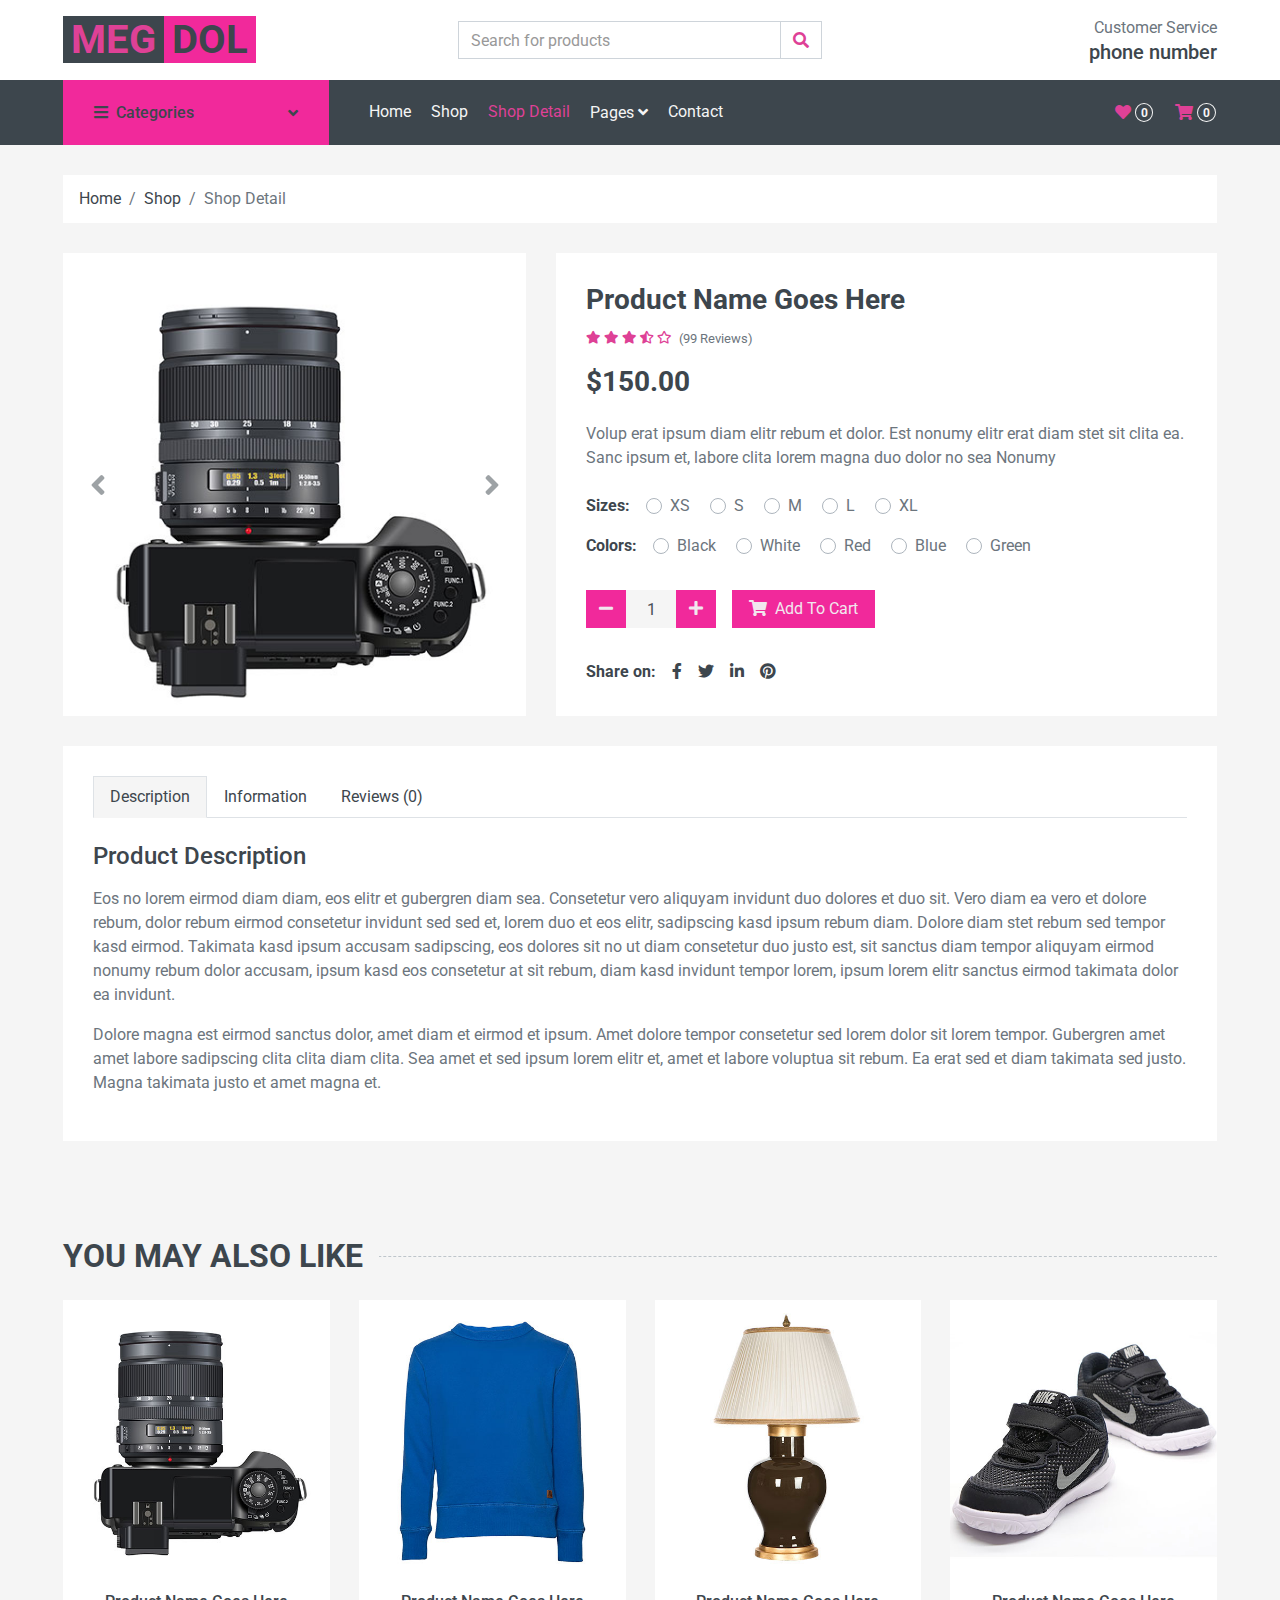
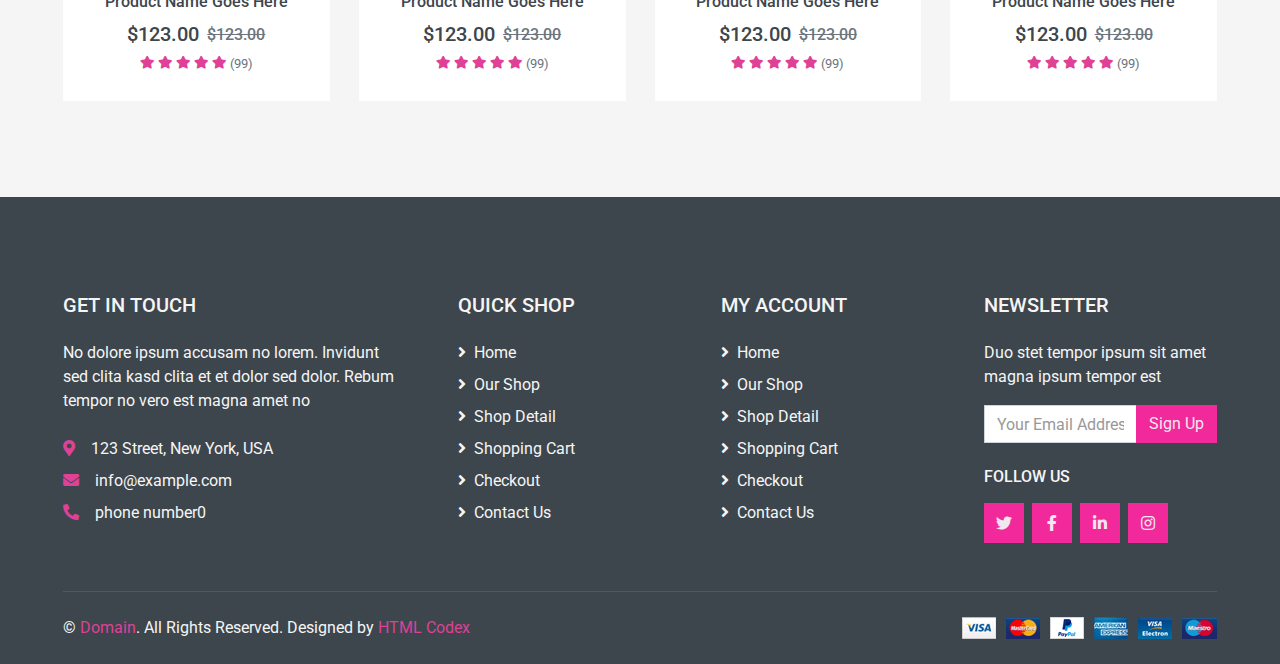
<file: detail.html>
<!DOCTYPE html>
<html lang="en">

<head>
    <meta charset="utf-8">
    <title>MultiShop - Online Shop Website Template</title>
    <meta content="width=device-width, initial-scale=1.0" name="viewport">
    <meta content="Free HTML Templates" name="keywords">
    <meta content="Free HTML Templates" name="description">

    <!-- Favicon -->
    <link href="img/favicon.ico" rel="icon">

    <!-- Google Web Fonts -->
    <link rel="preconnect" href="https://fonts.gstatic.com">
    <link href="https://fonts.googleapis.com/css2?family=Roboto:wght@400;500;700&display=swap" rel="stylesheet">  

    <!-- Font Awesome -->
    <link href="https://cdnjs.cloudflare.com/ajax/libs/font-awesome/5.10.0/css/all.min.css" rel="stylesheet">

    <!-- Libraries Stylesheet -->
    <link href="lib/animate/animate.min.css" rel="stylesheet">
    <link href="lib/owlcarousel/assets/owl.carousel.min.css" rel="stylesheet">

    <!-- Customized Bootstrap Stylesheet -->
    <link href="css/style.css" rel="stylesheet">
</head>

<body>
    <!-- Topbar Start -->
    <div class="container-fluid">
        <div class="row bg-secondary py-1 px-xl-5 d-none">
            <div class="col-lg-6 d-none d-lg-block">
                <div class="d-inline-flex align-items-center h-100">
                    <a class="text-body mr-3" href="">About</a>
                    <a class="text-body mr-3" href="">Contact</a>
                    <a class="text-body mr-3" href="">Help</a>
                    <a class="text-body mr-3" href="">FAQs</a>
                </div>
            </div>
            <div class="col-lg-6 text-center text-lg-right">
                <div class="d-inline-flex align-items-center">
                    <div class="btn-group">
                        <button type="button" class="btn btn-sm btn-light dropdown-toggle" data-toggle="dropdown">My Account</button>
                        <div class="dropdown-menu dropdown-menu-right">
                            <button class="dropdown-item" type="button">Sign in</button>
                            <button class="dropdown-item" type="button">Sign up</button>
                        </div>
                    </div>
                    <div class="btn-group mx-2">
                        <button type="button" class="btn btn-sm btn-light dropdown-toggle" data-toggle="dropdown">USD</button>
                        <div class="dropdown-menu dropdown-menu-right">
                            <button class="dropdown-item" type="button">EUR</button>
                            <button class="dropdown-item" type="button">GBP</button>
                            <button class="dropdown-item" type="button">CAD</button>
                        </div>
                    </div>
                    <div class="btn-group">
                        <button type="button" class="btn btn-sm btn-light dropdown-toggle" data-toggle="dropdown">EN</button>
                        <div class="dropdown-menu dropdown-menu-right">
                            <button class="dropdown-item" type="button">FR</button>
                            <button class="dropdown-item" type="button">AR</button>
                            <button class="dropdown-item" type="button">RU</button>
                        </div>
                    </div>
                </div>
                <div class="d-inline-flex align-items-center d-block d-lg-none">
                    <a href="" class="btn px-0 ml-2">
                        <i class="fas fa-heart text-dark"></i>
                        <span class="badge text-dark border border-dark rounded-circle" style="padding-bottom: 2px;">0</span>
                    </a>
                    <a href="" class="btn px-0 ml-2">
                        <i class="fas fa-shopping-cart text-dark"></i>
                        <span class="badge text-dark border border-dark rounded-circle" style="padding-bottom: 2px;">0</span>
                    </a>
                </div>
            </div>
        </div>
        <div class="row align-items-center bg-light py-3 px-xl-5 d-none d-lg-flex">
            <div class="col-lg-4">
                <a href="" class="text-decoration-none">
                    <span class="h1 text-uppercase text-primary bg-dark px-2">Meg</span>
                    <span class="h1 text-uppercase text-dark bg-primary px-2 ml-n1">dol</span>
                </a>
            </div>
            <div class="col-lg-4 col-6 text-left">
                <form action="">
                    <div class="input-group">
                        <input type="text" class="form-control" placeholder="Search for products">
                        <div class="input-group-append">
                            <span class="input-group-text bg-transparent text-primary">
                                <i class="fa fa-search"></i>
                            </span>
                        </div>
                    </div>
                </form>
            </div>
            <div class="col-lg-4 col-6 text-right">
                <p class="m-0">Customer Service</p>
                <h5 class="m-0">phone number</h5>
            </div>
        </div>
    </div>
    <!-- Topbar End -->


    <!-- Navbar Start -->
    <div class="container-fluid bg-dark mb-30">
        <div class="row px-xl-5">
            <div class="col-lg-3 d-none d-lg-block">
                <a class="btn d-flex align-items-center justify-content-between bg-primary w-100" data-toggle="collapse" href="#navbar-vertical" style="height: 65px; padding: 0 30px;">
                    <h6 class="text-dark m-0"><i class="fa fa-bars mr-2"></i>Categories</h6>
                    <i class="fa fa-angle-down text-dark"></i>
                </a>
                <nav class="collapse position-absolute navbar navbar-vertical navbar-light align-items-start p-0 bg-light" id="navbar-vertical" style="width: calc(100% - 30px); z-index: 999;">
                    <div class="navbar-nav w-100">
                        <div class="nav-item dropdown dropright">
                            <a href="#" class="nav-link dropdown-toggle" data-toggle="dropdown">Dresses <i class="fa fa-angle-right float-right mt-1"></i></a>
                            <div class="dropdown-menu position-absolute rounded-0 border-0 m-0">
                                <a href="" class="dropdown-item">Men's Dresses</a>
                                <a href="" class="dropdown-item">Women's Dresses</a>
                                <a href="" class="dropdown-item">Baby's Dresses</a>
                            </div>
                        </div>
                        <a href="" class="nav-item nav-link">Shirts</a>
                        <a href="" class="nav-item nav-link">Jeans</a>
                        <a href="" class="nav-item nav-link">Swimwear</a>
                        <a href="" class="nav-item nav-link">Sleepwear</a>
                        <a href="" class="nav-item nav-link">Sportswear</a>
                        <a href="" class="nav-item nav-link">Jumpsuits</a>
                        <a href="" class="nav-item nav-link">Blazers</a>
                        <a href="" class="nav-item nav-link">Jackets</a>
                        <a href="" class="nav-item nav-link">Shoes</a>
                    </div>
                </nav>
            </div>
            <div class="col-lg-9">
                <nav class="navbar navbar-expand-lg bg-dark navbar-dark py-3 py-lg-0 px-0">
                    <a href="" class="text-decoration-none d-block d-lg-none">
                        <span class="h1 text-uppercase text-dark bg-light px-2">Meg</span>
                        <span class="h1 text-uppercase text-light bg-primary px-2 ml-n1">dol</span>
                    </a>
                    <button type="button" class="navbar-toggler" data-toggle="collapse" data-target="#navbarCollapse">
                        <span class="navbar-toggler-icon"></span>
                    </button>
                    <div class="collapse navbar-collapse justify-content-between" id="navbarCollapse">
                        <div class="navbar-nav mr-auto py-0">
                            <a href="index.html" class="nav-item nav-link">Home</a>
                            <a href="shop.html" class="nav-item nav-link">Shop</a>
                            <a href="detail.html" class="nav-item nav-link active">Shop Detail</a>
                            <div class="nav-item dropdown">
                                <a href="#" class="nav-link dropdown-toggle" data-toggle="dropdown">Pages <i class="fa fa-angle-down mt-1"></i></a>
                                <div class="dropdown-menu bg-primary rounded-0 border-0 m-0">
                                    <a href="cart.html" class="dropdown-item">Shopping Cart</a>
                                    <a href="checkout.html" class="dropdown-item">Checkout</a>
                                </div>
                            </div>
                            <a href="contact.html" class="nav-item nav-link">Contact</a>
                        </div>
                        <div class="navbar-nav ml-auto py-0 d-none d-lg-block">
                            <a href="" class="btn px-0">
                                <i class="fas fa-heart text-primary"></i>
                                <span class="badge text-secondary border border-secondary rounded-circle" style="padding-bottom: 2px;">0</span>
                            </a>
                            <a href="" class="btn px-0 ml-3">
                                <i class="fas fa-shopping-cart text-primary"></i>
                                <span class="badge text-secondary border border-secondary rounded-circle" style="padding-bottom: 2px;">0</span>
                            </a>
                        </div>
                    </div>
                </nav>
            </div>
        </div>
    </div>
    <!-- Navbar End -->


    <!-- Breadcrumb Start -->
    <div class="container-fluid">
        <div class="row px-xl-5">
            <div class="col-12">
                <nav class="breadcrumb bg-light mb-30">
                    <a class="breadcrumb-item text-dark" href="#">Home</a>
                    <a class="breadcrumb-item text-dark" href="#">Shop</a>
                    <span class="breadcrumb-item active">Shop Detail</span>
                </nav>
            </div>
        </div>
    </div>
    <!-- Breadcrumb End -->


    <!-- Shop Detail Start -->
    <div class="container-fluid pb-5">
        <div class="row px-xl-5">
            <div class="col-lg-5 mb-30">
                <div id="product-carousel" class="carousel slide" data-ride="carousel">
                    <div class="carousel-inner bg-light">
                        <div class="carousel-item active">
                            <img class="w-100 h-100" src="img/product-1.jpg" alt="Image">
                        </div>
                        <div class="carousel-item">
                            <img class="w-100 h-100" src="img/product-2.jpg" alt="Image">
                        </div>
                        <div class="carousel-item">
                            <img class="w-100 h-100" src="img/product-3.jpg" alt="Image">
                        </div>
                        <div class="carousel-item">
                            <img class="w-100 h-100" src="img/product-4.jpg" alt="Image">
                        </div>
                    </div>
                    <a class="carousel-control-prev" href="#product-carousel" data-slide="prev">
                        <i class="fa fa-2x fa-angle-left text-dark"></i>
                    </a>
                    <a class="carousel-control-next" href="#product-carousel" data-slide="next">
                        <i class="fa fa-2x fa-angle-right text-dark"></i>
                    </a>
                </div>
            </div>

            <div class="col-lg-7 h-auto mb-30">
                <div class="h-100 bg-light p-30">
                    <h3>Product Name Goes Here</h3>
                    <div class="d-flex mb-3">
                        <div class="text-primary mr-2">
                            <small class="fas fa-star"></small>
                            <small class="fas fa-star"></small>
                            <small class="fas fa-star"></small>
                            <small class="fas fa-star-half-alt"></small>
                            <small class="far fa-star"></small>
                        </div>
                        <small class="pt-1">(99 Reviews)</small>
                    </div>
                    <h3 class="font-weight-semi-bold mb-4">$150.00</h3>
                    <p class="mb-4">Volup erat ipsum diam elitr rebum et dolor. Est nonumy elitr erat diam stet sit
                        clita ea. Sanc ipsum et, labore clita lorem magna duo dolor no sea
                        Nonumy</p>
                    <div class="d-flex mb-3">
                        <strong class="text-dark mr-3">Sizes:</strong>
                        <form>
                            <div class="custom-control custom-radio custom-control-inline">
                                <input type="radio" class="custom-control-input" id="size-1" name="size">
                                <label class="custom-control-label" for="size-1">XS</label>
                            </div>
                            <div class="custom-control custom-radio custom-control-inline">
                                <input type="radio" class="custom-control-input" id="size-2" name="size">
                                <label class="custom-control-label" for="size-2">S</label>
                            </div>
                            <div class="custom-control custom-radio custom-control-inline">
                                <input type="radio" class="custom-control-input" id="size-3" name="size">
                                <label class="custom-control-label" for="size-3">M</label>
                            </div>
                            <div class="custom-control custom-radio custom-control-inline">
                                <input type="radio" class="custom-control-input" id="size-4" name="size">
                                <label class="custom-control-label" for="size-4">L</label>
                            </div>
                            <div class="custom-control custom-radio custom-control-inline">
                                <input type="radio" class="custom-control-input" id="size-5" name="size">
                                <label class="custom-control-label" for="size-5">XL</label>
                            </div>
                        </form>
                    </div>
                    <div class="d-flex mb-4">
                        <strong class="text-dark mr-3">Colors:</strong>
                        <form>
                            <div class="custom-control custom-radio custom-control-inline">
                                <input type="radio" class="custom-control-input" id="color-1" name="color">
                                <label class="custom-control-label" for="color-1">Black</label>
                            </div>
                            <div class="custom-control custom-radio custom-control-inline">
                                <input type="radio" class="custom-control-input" id="color-2" name="color">
                                <label class="custom-control-label" for="color-2">White</label>
                            </div>
                            <div class="custom-control custom-radio custom-control-inline">
                                <input type="radio" class="custom-control-input" id="color-3" name="color">
                                <label class="custom-control-label" for="color-3">Red</label>
                            </div>
                            <div class="custom-control custom-radio custom-control-inline">
                                <input type="radio" class="custom-control-input" id="color-4" name="color">
                                <label class="custom-control-label" for="color-4">Blue</label>
                            </div>
                            <div class="custom-control custom-radio custom-control-inline">
                                <input type="radio" class="custom-control-input" id="color-5" name="color">
                                <label class="custom-control-label" for="color-5">Green</label>
                            </div>
                        </form>
                    </div>
                    <div class="d-flex align-items-center mb-4 pt-2">
                        <div class="input-group quantity mr-3" style="width: 130px;">
                            <div class="input-group-btn">
                                <button class="btn btn-primary btn-minus">
                                    <i class="fa fa-minus"></i>
                                </button>
                            </div>
                            <input type="text" class="form-control bg-secondary border-0 text-center" value="1">
                            <div class="input-group-btn">
                                <button class="btn btn-primary btn-plus">
                                    <i class="fa fa-plus"></i>
                                </button>
                            </div>
                        </div>
                        <button class="btn btn-primary px-3"><i class="fa fa-shopping-cart mr-1"></i> Add To
                            Cart</button>
                    </div>
                    <div class="d-flex pt-2">
                        <strong class="text-dark mr-2">Share on:</strong>
                        <div class="d-inline-flex">
                            <a class="text-dark px-2" href="">
                                <i class="fab fa-facebook-f"></i>
                            </a>
                            <a class="text-dark px-2" href="">
                                <i class="fab fa-twitter"></i>
                            </a>
                            <a class="text-dark px-2" href="">
                                <i class="fab fa-linkedin-in"></i>
                            </a>
                            <a class="text-dark px-2" href="">
                                <i class="fab fa-pinterest"></i>
                            </a>
                        </div>
                    </div>
                </div>
            </div>
        </div>
        <div class="row px-xl-5">
            <div class="col">
                <div class="bg-light p-30">
                    <div class="nav nav-tabs mb-4">
                        <a class="nav-item nav-link text-dark active" data-toggle="tab" href="#tab-pane-1">Description</a>
                        <a class="nav-item nav-link text-dark" data-toggle="tab" href="#tab-pane-2">Information</a>
                        <a class="nav-item nav-link text-dark" data-toggle="tab" href="#tab-pane-3">Reviews (0)</a>
                    </div>
                    <div class="tab-content">
                        <div class="tab-pane fade show active" id="tab-pane-1">
                            <h4 class="mb-3">Product Description</h4>
                            <p>Eos no lorem eirmod diam diam, eos elitr et gubergren diam sea. Consetetur vero aliquyam invidunt duo dolores et duo sit. Vero diam ea vero et dolore rebum, dolor rebum eirmod consetetur invidunt sed sed et, lorem duo et eos elitr, sadipscing kasd ipsum rebum diam. Dolore diam stet rebum sed tempor kasd eirmod. Takimata kasd ipsum accusam sadipscing, eos dolores sit no ut diam consetetur duo justo est, sit sanctus diam tempor aliquyam eirmod nonumy rebum dolor accusam, ipsum kasd eos consetetur at sit rebum, diam kasd invidunt tempor lorem, ipsum lorem elitr sanctus eirmod takimata dolor ea invidunt.</p>
                            <p>Dolore magna est eirmod sanctus dolor, amet diam et eirmod et ipsum. Amet dolore tempor consetetur sed lorem dolor sit lorem tempor. Gubergren amet amet labore sadipscing clita clita diam clita. Sea amet et sed ipsum lorem elitr et, amet et labore voluptua sit rebum. Ea erat sed et diam takimata sed justo. Magna takimata justo et amet magna et.</p>
                        </div>
                        <div class="tab-pane fade" id="tab-pane-2">
                            <h4 class="mb-3">Additional Information</h4>
                            <p>Eos no lorem eirmod diam diam, eos elitr et gubergren diam sea. Consetetur vero aliquyam invidunt duo dolores et duo sit. Vero diam ea vero et dolore rebum, dolor rebum eirmod consetetur invidunt sed sed et, lorem duo et eos elitr, sadipscing kasd ipsum rebum diam. Dolore diam stet rebum sed tempor kasd eirmod. Takimata kasd ipsum accusam sadipscing, eos dolores sit no ut diam consetetur duo justo est, sit sanctus diam tempor aliquyam eirmod nonumy rebum dolor accusam, ipsum kasd eos consetetur at sit rebum, diam kasd invidunt tempor lorem, ipsum lorem elitr sanctus eirmod takimata dolor ea invidunt.</p>
                            <div class="row">
                                <div class="col-md-6">
                                    <ul class="list-group list-group-flush">
                                        <li class="list-group-item px-0">
                                            Sit erat duo lorem duo ea consetetur, et eirmod takimata.
                                        </li>
                                        <li class="list-group-item px-0">
                                            Amet kasd gubergren sit sanctus et lorem eos sadipscing at.
                                        </li>
                                        <li class="list-group-item px-0">
                                            Duo amet accusam eirmod nonumy stet et et stet eirmod.
                                        </li>
                                        <li class="list-group-item px-0">
                                            Takimata ea clita labore amet ipsum erat justo voluptua. Nonumy.
                                        </li>
                                      </ul> 
                                </div>
                                <div class="col-md-6">
                                    <ul class="list-group list-group-flush">
                                        <li class="list-group-item px-0">
                                            Sit erat duo lorem duo ea consetetur, et eirmod takimata.
                                        </li>
                                        <li class="list-group-item px-0">
                                            Amet kasd gubergren sit sanctus et lorem eos sadipscing at.
                                        </li>
                                        <li class="list-group-item px-0">
                                            Duo amet accusam eirmod nonumy stet et et stet eirmod.
                                        </li>
                                        <li class="list-group-item px-0">
                                            Takimata ea clita labore amet ipsum erat justo voluptua. Nonumy.
                                        </li>
                                      </ul> 
                                </div>
                            </div>
                        </div>
                        <div class="tab-pane fade" id="tab-pane-3">
                            <div class="row">
                                <div class="col-md-6">
                                    <h4 class="mb-4">1 review for "Product Name"</h4>
                                    <div class="media mb-4">
                                        <img src="img/user.jpg" alt="Image" class="img-fluid mr-3 mt-1" style="width: 45px;">
                                        <div class="media-body">
                                            <h6>John Doe<small> - <i>01 Jan 2045</i></small></h6>
                                            <div class="text-primary mb-2">
                                                <i class="fas fa-star"></i>
                                                <i class="fas fa-star"></i>
                                                <i class="fas fa-star"></i>
                                                <i class="fas fa-star-half-alt"></i>
                                                <i class="far fa-star"></i>
                                            </div>
                                            <p>Diam amet duo labore stet elitr ea clita ipsum, tempor labore accusam ipsum et no at. Kasd diam tempor rebum magna dolores sed sed eirmod ipsum.</p>
                                        </div>
                                    </div>
                                </div>
                                <div class="col-md-6">
                                    <h4 class="mb-4">Leave a review</h4>
                                    <small>Your email address will not be published. Required fields are marked *</small>
                                    <div class="d-flex my-3">
                                        <p class="mb-0 mr-2">Your Rating * :</p>
                                        <div class="text-primary">
                                            <i class="far fa-star"></i>
                                            <i class="far fa-star"></i>
                                            <i class="far fa-star"></i>
                                            <i class="far fa-star"></i>
                                            <i class="far fa-star"></i>
                                        </div>
                                    </div>
                                    <form>
                                        <div class="form-group">
                                            <label for="message">Your Review *</label>
                                            <textarea id="message" cols="30" rows="5" class="form-control"></textarea>
                                        </div>
                                        <div class="form-group">
                                            <label for="name">Your Name *</label>
                                            <input type="text" class="form-control" id="name">
                                        </div>
                                        <div class="form-group">
                                            <label for="email">Your Email *</label>
                                            <input type="email" class="form-control" id="email">
                                        </div>
                                        <div class="form-group mb-0">
                                            <input type="submit" value="Leave Your Review" class="btn btn-primary px-3">
                                        </div>
                                    </form>
                                </div>
                            </div>
                        </div>
                    </div>
                </div>
            </div>
        </div>
    </div>
    <!-- Shop Detail End -->


    <!-- Products Start -->
    <div class="container-fluid py-5">
        <h2 class="section-title position-relative text-uppercase mx-xl-5 mb-4"><span class="bg-secondary pr-3">You May Also Like</span></h2>
        <div class="row px-xl-5">
            <div class="col">
                <div class="owl-carousel related-carousel">
                    <div class="product-item bg-light">
                        <div class="product-img position-relative overflow-hidden">
                            <img class="img-fluid w-100" src="img/product-1.jpg" alt="">
                            <div class="product-action">
                                <a class="btn btn-outline-dark btn-square" href=""><i class="fa fa-shopping-cart"></i></a>
                                <a class="btn btn-outline-dark btn-square" href=""><i class="far fa-heart"></i></a>
                                <a class="btn btn-outline-dark btn-square" href=""><i class="fa fa-sync-alt"></i></a>
                                <a class="btn btn-outline-dark btn-square" href=""><i class="fa fa-search"></i></a>
                            </div>
                        </div>
                        <div class="text-center py-4">
                            <a class="h6 text-decoration-none text-truncate" href="">Product Name Goes Here</a>
                            <div class="d-flex align-items-center justify-content-center mt-2">
                                <h5>$123.00</h5><h6 class="text-muted ml-2"><del>$123.00</del></h6>
                            </div>
                            <div class="d-flex align-items-center justify-content-center mb-1">
                                <small class="fa fa-star text-primary mr-1"></small>
                                <small class="fa fa-star text-primary mr-1"></small>
                                <small class="fa fa-star text-primary mr-1"></small>
                                <small class="fa fa-star text-primary mr-1"></small>
                                <small class="fa fa-star text-primary mr-1"></small>
                                <small>(99)</small>
                            </div>
                        </div>
                    </div>
                    <div class="product-item bg-light">
                        <div class="product-img position-relative overflow-hidden">
                            <img class="img-fluid w-100" src="img/product-2.jpg" alt="">
                            <div class="product-action">
                                <a class="btn btn-outline-dark btn-square" href=""><i class="fa fa-shopping-cart"></i></a>
                                <a class="btn btn-outline-dark btn-square" href=""><i class="far fa-heart"></i></a>
                                <a class="btn btn-outline-dark btn-square" href=""><i class="fa fa-sync-alt"></i></a>
                                <a class="btn btn-outline-dark btn-square" href=""><i class="fa fa-search"></i></a>
                            </div>
                        </div>
                        <div class="text-center py-4">
                            <a class="h6 text-decoration-none text-truncate" href="">Product Name Goes Here</a>
                            <div class="d-flex align-items-center justify-content-center mt-2">
                                <h5>$123.00</h5><h6 class="text-muted ml-2"><del>$123.00</del></h6>
                            </div>
                            <div class="d-flex align-items-center justify-content-center mb-1">
                                <small class="fa fa-star text-primary mr-1"></small>
                                <small class="fa fa-star text-primary mr-1"></small>
                                <small class="fa fa-star text-primary mr-1"></small>
                                <small class="fa fa-star text-primary mr-1"></small>
                                <small class="fa fa-star text-primary mr-1"></small>
                                <small>(99)</small>
                            </div>
                        </div>
                    </div>
                    <div class="product-item bg-light">
                        <div class="product-img position-relative overflow-hidden">
                            <img class="img-fluid w-100" src="img/product-3.jpg" alt="">
                            <div class="product-action">
                                <a class="btn btn-outline-dark btn-square" href=""><i class="fa fa-shopping-cart"></i></a>
                                <a class="btn btn-outline-dark btn-square" href=""><i class="far fa-heart"></i></a>
                                <a class="btn btn-outline-dark btn-square" href=""><i class="fa fa-sync-alt"></i></a>
                                <a class="btn btn-outline-dark btn-square" href=""><i class="fa fa-search"></i></a>
                            </div>
                        </div>
                        <div class="text-center py-4">
                            <a class="h6 text-decoration-none text-truncate" href="">Product Name Goes Here</a>
                            <div class="d-flex align-items-center justify-content-center mt-2">
                                <h5>$123.00</h5><h6 class="text-muted ml-2"><del>$123.00</del></h6>
                            </div>
                            <div class="d-flex align-items-center justify-content-center mb-1">
                                <small class="fa fa-star text-primary mr-1"></small>
                                <small class="fa fa-star text-primary mr-1"></small>
                                <small class="fa fa-star text-primary mr-1"></small>
                                <small class="fa fa-star text-primary mr-1"></small>
                                <small class="fa fa-star text-primary mr-1"></small>
                                <small>(99)</small>
                            </div>
                        </div>
                    </div>
                    <div class="product-item bg-light">
                        <div class="product-img position-relative overflow-hidden">
                            <img class="img-fluid w-100" src="img/product-4.jpg" alt="">
                            <div class="product-action">
                                <a class="btn btn-outline-dark btn-square" href=""><i class="fa fa-shopping-cart"></i></a>
                                <a class="btn btn-outline-dark btn-square" href=""><i class="far fa-heart"></i></a>
                                <a class="btn btn-outline-dark btn-square" href=""><i class="fa fa-sync-alt"></i></a>
                                <a class="btn btn-outline-dark btn-square" href=""><i class="fa fa-search"></i></a>
                            </div>
                        </div>
                        <div class="text-center py-4">
                            <a class="h6 text-decoration-none text-truncate" href="">Product Name Goes Here</a>
                            <div class="d-flex align-items-center justify-content-center mt-2">
                                <h5>$123.00</h5><h6 class="text-muted ml-2"><del>$123.00</del></h6>
                            </div>
                            <div class="d-flex align-items-center justify-content-center mb-1">
                                <small class="fa fa-star text-primary mr-1"></small>
                                <small class="fa fa-star text-primary mr-1"></small>
                                <small class="fa fa-star text-primary mr-1"></small>
                                <small class="fa fa-star text-primary mr-1"></small>
                                <small class="fa fa-star text-primary mr-1"></small>
                                <small>(99)</small>
                            </div>
                        </div>
                    </div>
                    <div class="product-item bg-light">
                        <div class="product-img position-relative overflow-hidden">
                            <img class="img-fluid w-100" src="img/product-5.jpg" alt="">
                            <div class="product-action">
                                <a class="btn btn-outline-dark btn-square" href=""><i class="fa fa-shopping-cart"></i></a>
                                <a class="btn btn-outline-dark btn-square" href=""><i class="far fa-heart"></i></a>
                                <a class="btn btn-outline-dark btn-square" href=""><i class="fa fa-sync-alt"></i></a>
                                <a class="btn btn-outline-dark btn-square" href=""><i class="fa fa-search"></i></a>
                            </div>
                        </div>
                        <div class="text-center py-4">
                            <a class="h6 text-decoration-none text-truncate" href="">Product Name Goes Here</a>
                            <div class="d-flex align-items-center justify-content-center mt-2">
                                <h5>$123.00</h5><h6 class="text-muted ml-2"><del>$123.00</del></h6>
                            </div>
                            <div class="d-flex align-items-center justify-content-center mb-1">
                                <small class="fa fa-star text-primary mr-1"></small>
                                <small class="fa fa-star text-primary mr-1"></small>
                                <small class="fa fa-star text-primary mr-1"></small>
                                <small class="fa fa-star text-primary mr-1"></small>
                                <small class="fa fa-star text-primary mr-1"></small>
                                <small>(99)</small>
                            </div>
                        </div>
                    </div>
                </div>
            </div>
        </div>
    </div>
    <!-- Products End -->


    <!-- Footer Start -->
    <div class="container-fluid bg-dark text-secondary mt-5 pt-5">
        <div class="row px-xl-5 pt-5">
            <div class="col-lg-4 col-md-12 mb-5 pr-3 pr-xl-5">
                <h5 class="text-secondary text-uppercase mb-4">Get In Touch</h5>
                <p class="mb-4">No dolore ipsum accusam no lorem. Invidunt sed clita kasd clita et et dolor sed dolor. Rebum tempor no vero est magna amet no</p>
                <p class="mb-2"><i class="fa fa-map-marker-alt text-primary mr-3"></i>123 Street, New York, USA</p>
                <p class="mb-2"><i class="fa fa-envelope text-primary mr-3"></i>info@example.com</p>
                <p class="mb-0"><i class="fa fa-phone-alt text-primary mr-3"></i>phone number0</p>
            </div>
            <div class="col-lg-8 col-md-12">
                <div class="row">
                    <div class="col-md-4 mb-5">
                        <h5 class="text-secondary text-uppercase mb-4">Quick Shop</h5>
                        <div class="d-flex flex-column justify-content-start">
                            <a class="text-secondary mb-2" href="#"><i class="fa fa-angle-right mr-2"></i>Home</a>
                            <a class="text-secondary mb-2" href="#"><i class="fa fa-angle-right mr-2"></i>Our Shop</a>
                            <a class="text-secondary mb-2" href="#"><i class="fa fa-angle-right mr-2"></i>Shop Detail</a>
                            <a class="text-secondary mb-2" href="#"><i class="fa fa-angle-right mr-2"></i>Shopping Cart</a>
                            <a class="text-secondary mb-2" href="#"><i class="fa fa-angle-right mr-2"></i>Checkout</a>
                            <a class="text-secondary" href="#"><i class="fa fa-angle-right mr-2"></i>Contact Us</a>
                        </div>
                    </div>
                    <div class="col-md-4 mb-5">
                        <h5 class="text-secondary text-uppercase mb-4">My Account</h5>
                        <div class="d-flex flex-column justify-content-start">
                            <a class="text-secondary mb-2" href="#"><i class="fa fa-angle-right mr-2"></i>Home</a>
                            <a class="text-secondary mb-2" href="#"><i class="fa fa-angle-right mr-2"></i>Our Shop</a>
                            <a class="text-secondary mb-2" href="#"><i class="fa fa-angle-right mr-2"></i>Shop Detail</a>
                            <a class="text-secondary mb-2" href="#"><i class="fa fa-angle-right mr-2"></i>Shopping Cart</a>
                            <a class="text-secondary mb-2" href="#"><i class="fa fa-angle-right mr-2"></i>Checkout</a>
                            <a class="text-secondary" href="#"><i class="fa fa-angle-right mr-2"></i>Contact Us</a>
                        </div>
                    </div>
                    <div class="col-md-4 mb-5">
                        <h5 class="text-secondary text-uppercase mb-4">Newsletter</h5>
                        <p>Duo stet tempor ipsum sit amet magna ipsum tempor est</p>
                        <form action="">
                            <div class="input-group">
                                <input type="text" class="form-control" placeholder="Your Email Address">
                                <div class="input-group-append">
                                    <button class="btn btn-primary">Sign Up</button>
                                </div>
                            </div>
                        </form>
                        <h6 class="text-secondary text-uppercase mt-4 mb-3">Follow Us</h6>
                        <div class="d-flex">
                            <a class="btn btn-primary btn-square mr-2" href="#"><i class="fab fa-twitter"></i></a>
                            <a class="btn btn-primary btn-square mr-2" href="#"><i class="fab fa-facebook-f"></i></a>
                            <a class="btn btn-primary btn-square mr-2" href="#"><i class="fab fa-linkedin-in"></i></a>
                            <a class="btn btn-primary btn-square" href="#"><i class="fab fa-instagram"></i></a>
                        </div>
                    </div>
                </div>
            </div>
        </div>
        <div class="row border-top mx-xl-5 py-4" style="border-color: rgba(256, 256, 256, .1) !important;">
            <div class="col-md-6 px-xl-0">
                <p class="mb-md-0 text-center text-md-left text-secondary">
                    &copy; <a class="text-primary" href="#">Domain</a>. All Rights Reserved. Designed
                    by
                    <a class="text-primary" href="https://htmlcodex.com">HTML Codex</a>
                </p>
            </div>
            <div class="col-md-6 px-xl-0 text-center text-md-right">
                <img class="img-fluid" src="img/payments.png" alt="">
            </div>
        </div>
    </div>
    <!-- Footer End -->


    <!-- Back to Top -->
    <a href="#" class="btn btn-primary back-to-top"><i class="fa fa-angle-double-up"></i></a>


    <!-- JavaScript Libraries -->
    <script src="https://code.jquery.com/jquery-3.4.1.min.js"></script>
    <script src="https://stackpath.bootstrapcdn.com/bootstrap/4.4.1/js/bootstrap.bundle.min.js"></script>
    <script src="lib/easing/easing.min.js"></script>
    <script src="lib/owlcarousel/owl.carousel.min.js"></script>

    <!-- Contact Javascript File -->
    <script src="mail/jqBootstrapValidation.min.js"></script>
    <script src="mail/contact.js"></script>

    <!-- Template Javascript -->
    <script src="js/main.js"></script>
</body>

</html>
</file>
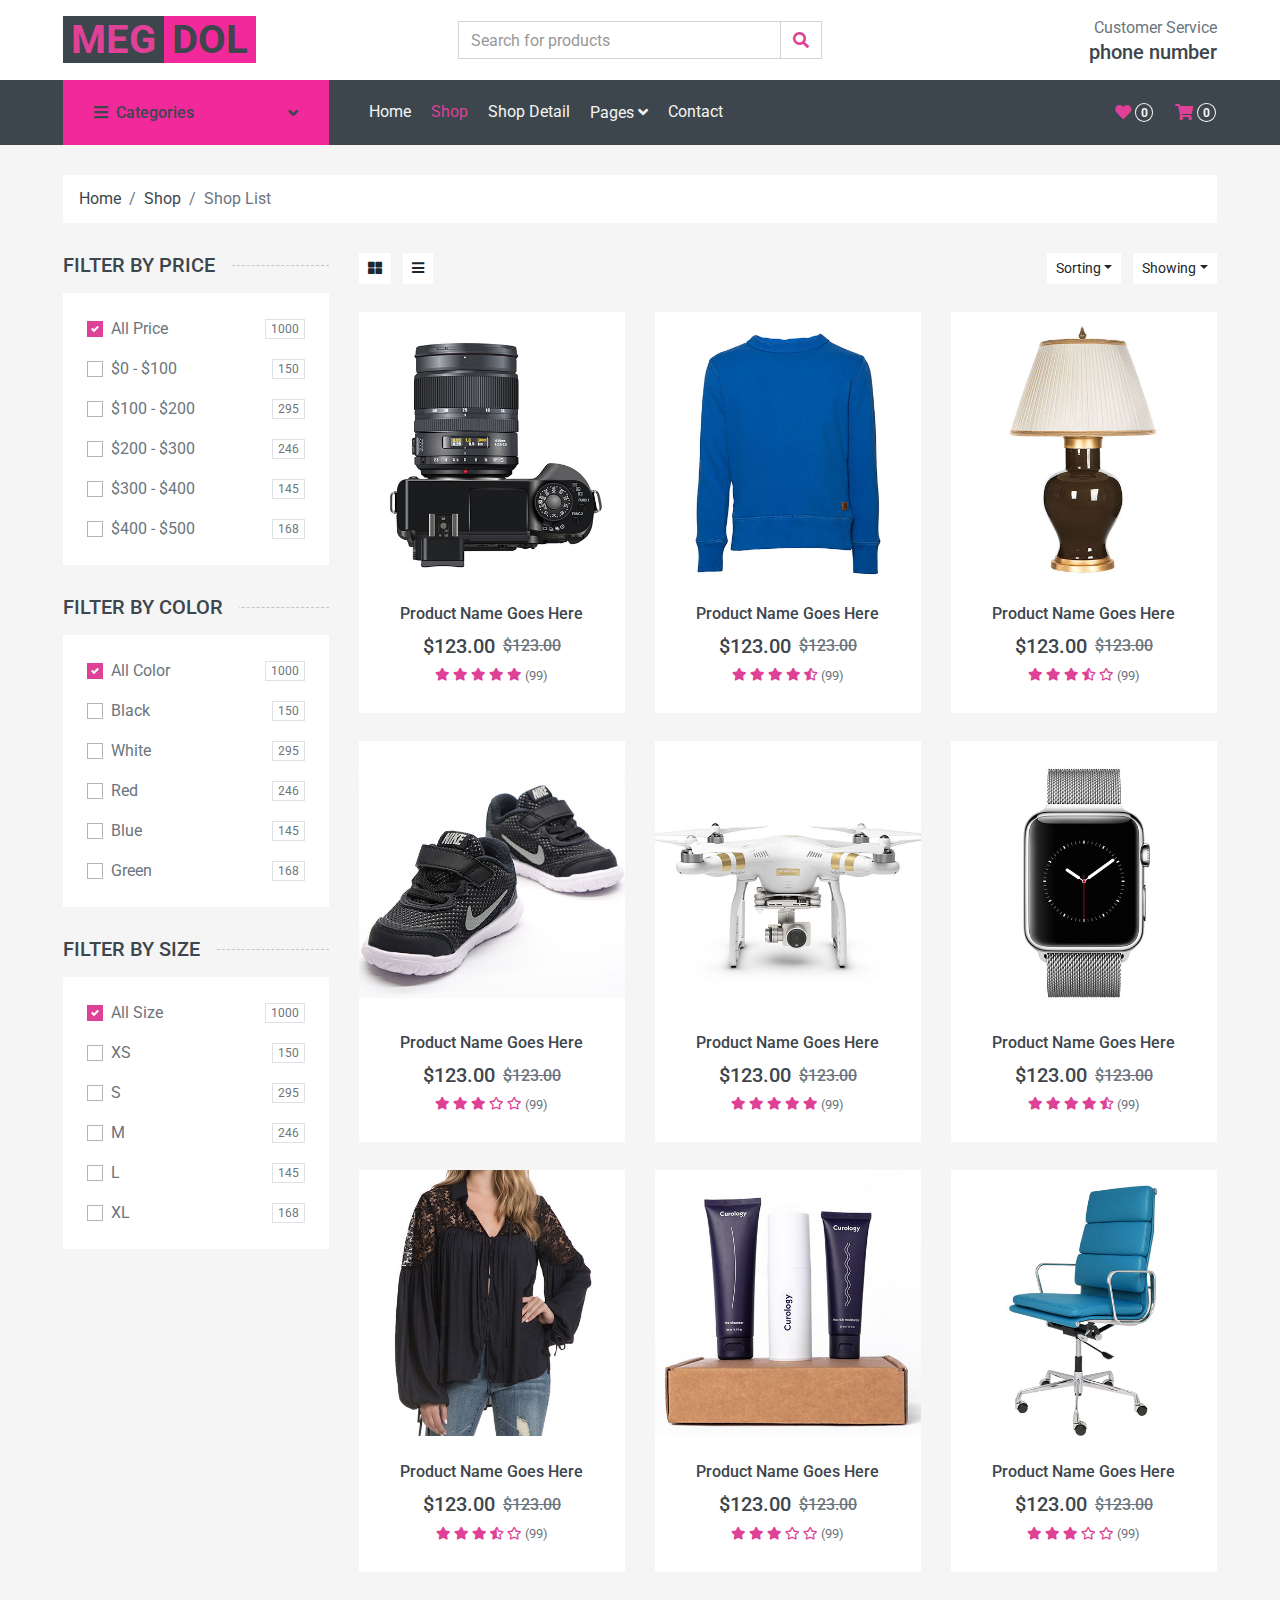
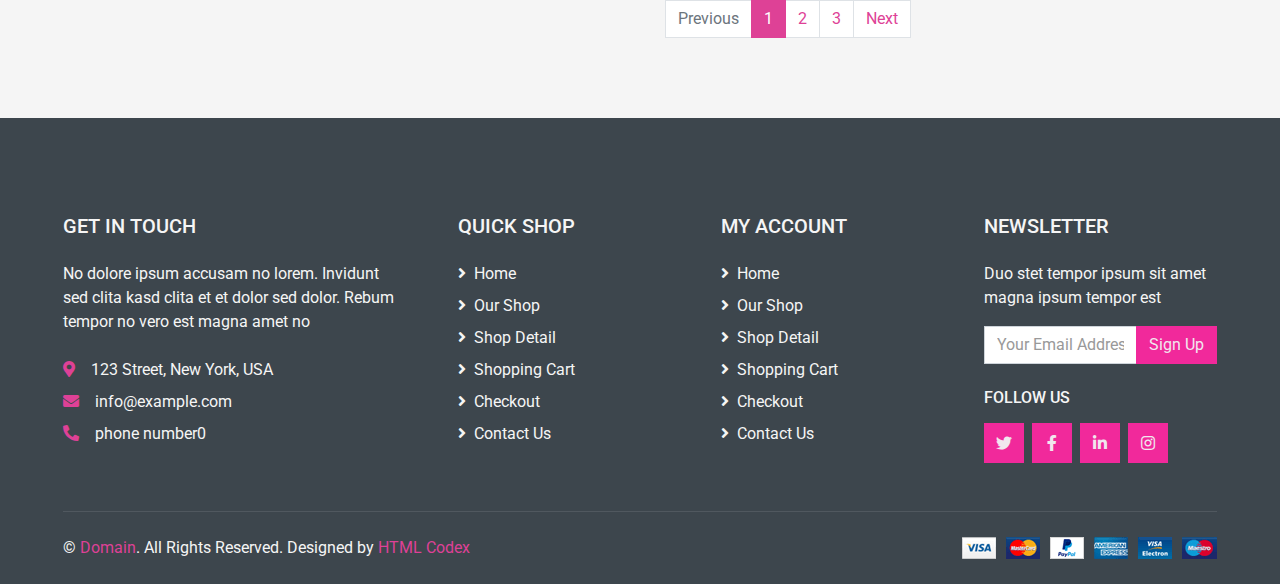
<file: shop.html>
<!DOCTYPE html>
<html lang="en">

<head>
    <meta charset="utf-8">
    <title>MultiShop - Online Shop Website Template</title>
    <meta content="width=device-width, initial-scale=1.0" name="viewport">
    <meta content="Free HTML Templates" name="keywords">
    <meta content="Free HTML Templates" name="description">

    <!-- Favicon -->
    <link href="img/favicon.ico" rel="icon">

    <!-- Google Web Fonts -->
    <link rel="preconnect" href="https://fonts.gstatic.com">
    <link href="https://fonts.googleapis.com/css2?family=Roboto:wght@400;500;700&display=swap" rel="stylesheet">  

    <!-- Font Awesome -->
    <link href="https://cdnjs.cloudflare.com/ajax/libs/font-awesome/5.10.0/css/all.min.css" rel="stylesheet">

    <!-- Libraries Stylesheet -->
    <link href="lib/animate/animate.min.css" rel="stylesheet">
    <link href="lib/owlcarousel/assets/owl.carousel.min.css" rel="stylesheet">

    <!-- Customized Bootstrap Stylesheet -->
    <link href="css/style.css" rel="stylesheet">
</head>

<body>
    <!-- Topbar Start -->
    <div class="container-fluid">
        <div class="row bg-secondary py-1 px-xl-5 d-none">
            <div class="col-lg-6 d-none d-lg-block">
                <div class="d-inline-flex align-items-center h-100">
                    <a class="text-body mr-3" href="">About</a>
                    <a class="text-body mr-3" href="">Contact</a>
                    <a class="text-body mr-3" href="">Help</a>
                    <a class="text-body mr-3" href="">FAQs</a>
                </div>
            </div>
            <div class="col-lg-6 text-center text-lg-right">
                <div class="d-inline-flex align-items-center">
                    <div class="btn-group">
                        <button type="button" class="btn btn-sm btn-light dropdown-toggle" data-toggle="dropdown">My Account</button>
                        <div class="dropdown-menu dropdown-menu-right">
                            <button class="dropdown-item" type="button">Sign in</button>
                            <button class="dropdown-item" type="button">Sign up</button>
                        </div>
                    </div>
                    <div class="btn-group mx-2">
                        <button type="button" class="btn btn-sm btn-light dropdown-toggle" data-toggle="dropdown">USD</button>
                        <div class="dropdown-menu dropdown-menu-right">
                            <button class="dropdown-item" type="button">EUR</button>
                            <button class="dropdown-item" type="button">GBP</button>
                            <button class="dropdown-item" type="button">CAD</button>
                        </div>
                    </div>
                    <div class="btn-group">
                        <button type="button" class="btn btn-sm btn-light dropdown-toggle" data-toggle="dropdown">EN</button>
                        <div class="dropdown-menu dropdown-menu-right">
                            <button class="dropdown-item" type="button">FR</button>
                            <button class="dropdown-item" type="button">AR</button>
                            <button class="dropdown-item" type="button">RU</button>
                        </div>
                    </div>
                </div>
                <div class="d-inline-flex align-items-center d-block d-lg-none">
                    <a href="" class="btn px-0 ml-2">
                        <i class="fas fa-heart text-dark"></i>
                        <span class="badge text-dark border border-dark rounded-circle" style="padding-bottom: 2px;">0</span>
                    </a>
                    <a href="" class="btn px-0 ml-2">
                        <i class="fas fa-shopping-cart text-dark"></i>
                        <span class="badge text-dark border border-dark rounded-circle" style="padding-bottom: 2px;">0</span>
                    </a>
                </div>
            </div>
        </div>
        <div class="row align-items-center bg-light py-3 px-xl-5 d-none d-lg-flex">
            <div class="col-lg-4">
                <a href="" class="text-decoration-none">
                    <span class="h1 text-uppercase text-primary bg-dark px-2">Meg</span>
                    <span class="h1 text-uppercase text-dark bg-primary px-2 ml-n1">dol</span>
                </a>
            </div>
            <div class="col-lg-4 col-6 text-left">
                <form action="">
                    <div class="input-group">
                        <input type="text" class="form-control" placeholder="Search for products">
                        <div class="input-group-append">
                            <span class="input-group-text bg-transparent text-primary">
                                <i class="fa fa-search"></i>
                            </span>
                        </div>
                    </div>
                </form>
            </div>
            <div class="col-lg-4 col-6 text-right">
                <p class="m-0">Customer Service</p>
                <h5 class="m-0">phone number</h5>
            </div>
        </div>
    </div>
    <!-- Topbar End -->


    <!-- Navbar Start -->
    <div class="container-fluid bg-dark mb-30">
        <div class="row px-xl-5">
            <div class="col-lg-3 d-none d-lg-block">
                <a class="btn d-flex align-items-center justify-content-between bg-primary w-100" data-toggle="collapse" href="#navbar-vertical" style="height: 65px; padding: 0 30px;">
                    <h6 class="text-dark m-0"><i class="fa fa-bars mr-2"></i>Categories</h6>
                    <i class="fa fa-angle-down text-dark"></i>
                </a>
                <nav class="collapse position-absolute navbar navbar-vertical navbar-light align-items-start p-0 bg-light" id="navbar-vertical" style="width: calc(100% - 30px); z-index: 999;">
                    <div class="navbar-nav w-100">
                        <div class="nav-item dropdown dropright">
                            <a href="#" class="nav-link dropdown-toggle" data-toggle="dropdown">Dresses <i class="fa fa-angle-right float-right mt-1"></i></a>
                            <div class="dropdown-menu position-absolute rounded-0 border-0 m-0">
                                <a href="" class="dropdown-item">Men's Dresses</a>
                                <a href="" class="dropdown-item">Women's Dresses</a>
                                <a href="" class="dropdown-item">Baby's Dresses</a>
                            </div>
                        </div>
                        <a href="" class="nav-item nav-link">Shirts</a>
                        <a href="" class="nav-item nav-link">Jeans</a>
                        <a href="" class="nav-item nav-link">Swimwear</a>
                        <a href="" class="nav-item nav-link">Sleepwear</a>
                        <a href="" class="nav-item nav-link">Sportswear</a>
                        <a href="" class="nav-item nav-link">Jumpsuits</a>
                        <a href="" class="nav-item nav-link">Blazers</a>
                        <a href="" class="nav-item nav-link">Jackets</a>
                        <a href="" class="nav-item nav-link">Shoes</a>
                    </div>
                </nav>
            </div>
            <div class="col-lg-9">
                <nav class="navbar navbar-expand-lg bg-dark navbar-dark py-3 py-lg-0 px-0">
                    <a href="" class="text-decoration-none d-block d-lg-none">
                        <span class="h1 text-uppercase text-dark bg-light px-2">Meg</span>
                        <span class="h1 text-uppercase text-light bg-primary px-2 ml-n1">dol</span>
                    </a>
                    <button type="button" class="navbar-toggler" data-toggle="collapse" data-target="#navbarCollapse">
                        <span class="navbar-toggler-icon"></span>
                    </button>
                    <div class="collapse navbar-collapse justify-content-between" id="navbarCollapse">
                        <div class="navbar-nav mr-auto py-0">
                            <a href="index.html" class="nav-item nav-link">Home</a>
                            <a href="shop.html" class="nav-item nav-link active">Shop</a>
                            <a href="detail.html" class="nav-item nav-link">Shop Detail</a>
                            <div class="nav-item dropdown">
                                <a href="#" class="nav-link dropdown-toggle" data-toggle="dropdown">Pages <i class="fa fa-angle-down mt-1"></i></a>
                                <div class="dropdown-menu bg-primary rounded-0 border-0 m-0">
                                    <a href="cart.html" class="dropdown-item">Shopping Cart</a>
                                    <a href="checkout.html" class="dropdown-item">Checkout</a>
                                </div>
                            </div>
                            <a href="contact.html" class="nav-item nav-link">Contact</a>
                        </div>
                        <div class="navbar-nav ml-auto py-0 d-none d-lg-block">
                            <a href="" class="btn px-0">
                                <i class="fas fa-heart text-primary"></i>
                                <span class="badge text-secondary border border-secondary rounded-circle" style="padding-bottom: 2px;">0</span>
                            </a>
                            <a href="" class="btn px-0 ml-3">
                                <i class="fas fa-shopping-cart text-primary"></i>
                                <span class="badge text-secondary border border-secondary rounded-circle" style="padding-bottom: 2px;">0</span>
                            </a>
                        </div>
                    </div>
                </nav>
            </div>
        </div>
    </div>
    <!-- Navbar End -->


    <!-- Breadcrumb Start -->
    <div class="container-fluid">
        <div class="row px-xl-5">
            <div class="col-12">
                <nav class="breadcrumb bg-light mb-30">
                    <a class="breadcrumb-item text-dark" href="#">Home</a>
                    <a class="breadcrumb-item text-dark" href="#">Shop</a>
                    <span class="breadcrumb-item active">Shop List</span>
                </nav>
            </div>
        </div>
    </div>
    <!-- Breadcrumb End -->


    <!-- Shop Start -->
    <div class="container-fluid">
        <div class="row px-xl-5">
            <!-- Shop Sidebar Start -->
            <div class="col-lg-3 col-md-4">
                <!-- Price Start -->
                <h5 class="section-title position-relative text-uppercase mb-3"><span class="bg-secondary pr-3">Filter by price</span></h5>
                <div class="bg-light p-4 mb-30">
                    <form>
                        <div class="custom-control custom-checkbox d-flex align-items-center justify-content-between mb-3">
                            <input type="checkbox" class="custom-control-input" checked id="price-all">
                            <label class="custom-control-label" for="price-all">All Price</label>
                            <span class="badge border font-weight-normal">1000</span>
                        </div>
                        <div class="custom-control custom-checkbox d-flex align-items-center justify-content-between mb-3">
                            <input type="checkbox" class="custom-control-input" id="price-1">
                            <label class="custom-control-label" for="price-1">$0 - $100</label>
                            <span class="badge border font-weight-normal">150</span>
                        </div>
                        <div class="custom-control custom-checkbox d-flex align-items-center justify-content-between mb-3">
                            <input type="checkbox" class="custom-control-input" id="price-2">
                            <label class="custom-control-label" for="price-2">$100 - $200</label>
                            <span class="badge border font-weight-normal">295</span>
                        </div>
                        <div class="custom-control custom-checkbox d-flex align-items-center justify-content-between mb-3">
                            <input type="checkbox" class="custom-control-input" id="price-3">
                            <label class="custom-control-label" for="price-3">$200 - $300</label>
                            <span class="badge border font-weight-normal">246</span>
                        </div>
                        <div class="custom-control custom-checkbox d-flex align-items-center justify-content-between mb-3">
                            <input type="checkbox" class="custom-control-input" id="price-4">
                            <label class="custom-control-label" for="price-4">$300 - $400</label>
                            <span class="badge border font-weight-normal">145</span>
                        </div>
                        <div class="custom-control custom-checkbox d-flex align-items-center justify-content-between">
                            <input type="checkbox" class="custom-control-input" id="price-5">
                            <label class="custom-control-label" for="price-5">$400 - $500</label>
                            <span class="badge border font-weight-normal">168</span>
                        </div>
                    </form>
                </div>
                <!-- Price End -->
                
                <!-- Color Start -->
                <h5 class="section-title position-relative text-uppercase mb-3"><span class="bg-secondary pr-3">Filter by color</span></h5>
                <div class="bg-light p-4 mb-30">
                    <form>
                        <div class="custom-control custom-checkbox d-flex align-items-center justify-content-between mb-3">
                            <input type="checkbox" class="custom-control-input" checked id="color-all">
                            <label class="custom-control-label" for="price-all">All Color</label>
                            <span class="badge border font-weight-normal">1000</span>
                        </div>
                        <div class="custom-control custom-checkbox d-flex align-items-center justify-content-between mb-3">
                            <input type="checkbox" class="custom-control-input" id="color-1">
                            <label class="custom-control-label" for="color-1">Black</label>
                            <span class="badge border font-weight-normal">150</span>
                        </div>
                        <div class="custom-control custom-checkbox d-flex align-items-center justify-content-between mb-3">
                            <input type="checkbox" class="custom-control-input" id="color-2">
                            <label class="custom-control-label" for="color-2">White</label>
                            <span class="badge border font-weight-normal">295</span>
                        </div>
                        <div class="custom-control custom-checkbox d-flex align-items-center justify-content-between mb-3">
                            <input type="checkbox" class="custom-control-input" id="color-3">
                            <label class="custom-control-label" for="color-3">Red</label>
                            <span class="badge border font-weight-normal">246</span>
                        </div>
                        <div class="custom-control custom-checkbox d-flex align-items-center justify-content-between mb-3">
                            <input type="checkbox" class="custom-control-input" id="color-4">
                            <label class="custom-control-label" for="color-4">Blue</label>
                            <span class="badge border font-weight-normal">145</span>
                        </div>
                        <div class="custom-control custom-checkbox d-flex align-items-center justify-content-between">
                            <input type="checkbox" class="custom-control-input" id="color-5">
                            <label class="custom-control-label" for="color-5">Green</label>
                            <span class="badge border font-weight-normal">168</span>
                        </div>
                    </form>
                </div>
                <!-- Color End -->

                <!-- Size Start -->
                <h5 class="section-title position-relative text-uppercase mb-3"><span class="bg-secondary pr-3">Filter by size</span></h5>
                <div class="bg-light p-4 mb-30">
                    <form>
                        <div class="custom-control custom-checkbox d-flex align-items-center justify-content-between mb-3">
                            <input type="checkbox" class="custom-control-input" checked id="size-all">
                            <label class="custom-control-label" for="size-all">All Size</label>
                            <span class="badge border font-weight-normal">1000</span>
                        </div>
                        <div class="custom-control custom-checkbox d-flex align-items-center justify-content-between mb-3">
                            <input type="checkbox" class="custom-control-input" id="size-1">
                            <label class="custom-control-label" for="size-1">XS</label>
                            <span class="badge border font-weight-normal">150</span>
                        </div>
                        <div class="custom-control custom-checkbox d-flex align-items-center justify-content-between mb-3">
                            <input type="checkbox" class="custom-control-input" id="size-2">
                            <label class="custom-control-label" for="size-2">S</label>
                            <span class="badge border font-weight-normal">295</span>
                        </div>
                        <div class="custom-control custom-checkbox d-flex align-items-center justify-content-between mb-3">
                            <input type="checkbox" class="custom-control-input" id="size-3">
                            <label class="custom-control-label" for="size-3">M</label>
                            <span class="badge border font-weight-normal">246</span>
                        </div>
                        <div class="custom-control custom-checkbox d-flex align-items-center justify-content-between mb-3">
                            <input type="checkbox" class="custom-control-input" id="size-4">
                            <label class="custom-control-label" for="size-4">L</label>
                            <span class="badge border font-weight-normal">145</span>
                        </div>
                        <div class="custom-control custom-checkbox d-flex align-items-center justify-content-between">
                            <input type="checkbox" class="custom-control-input" id="size-5">
                            <label class="custom-control-label" for="size-5">XL</label>
                            <span class="badge border font-weight-normal">168</span>
                        </div>
                    </form>
                </div>
                <!-- Size End -->
            </div>
            <!-- Shop Sidebar End -->


            <!-- Shop Product Start -->
            <div class="col-lg-9 col-md-8">
                <div class="row pb-3">
                    <div class="col-12 pb-1">
                        <div class="d-flex align-items-center justify-content-between mb-4">
                            <div>
                                <button class="btn btn-sm btn-light"><i class="fa fa-th-large"></i></button>
                                <button class="btn btn-sm btn-light ml-2"><i class="fa fa-bars"></i></button>
                            </div>
                            <div class="ml-2">
                                <div class="btn-group">
                                    <button type="button" class="btn btn-sm btn-light dropdown-toggle" data-toggle="dropdown">Sorting</button>
                                    <div class="dropdown-menu dropdown-menu-right">
                                        <a class="dropdown-item" href="#">Latest</a>
                                        <a class="dropdown-item" href="#">Popularity</a>
                                        <a class="dropdown-item" href="#">Best Rating</a>
                                    </div>
                                </div>
                                <div class="btn-group ml-2">
                                    <button type="button" class="btn btn-sm btn-light dropdown-toggle" data-toggle="dropdown">Showing</button>
                                    <div class="dropdown-menu dropdown-menu-right">
                                        <a class="dropdown-item" href="#">10</a>
                                        <a class="dropdown-item" href="#">20</a>
                                        <a class="dropdown-item" href="#">30</a>
                                    </div>
                                </div>
                            </div>
                        </div>
                    </div>
                    <div class="col-lg-4 col-md-6 col-sm-6 pb-1">
                        <div class="product-item bg-light mb-4">
                            <div class="product-img position-relative overflow-hidden">
                                <img class="img-fluid w-100" src="img/product-1.jpg" alt="">
                                <div class="product-action">
                                    <a class="btn btn-outline-dark btn-square" href=""><i class="fa fa-shopping-cart"></i></a>
                                    <a class="btn btn-outline-dark btn-square" href=""><i class="far fa-heart"></i></a>
                                    <a class="btn btn-outline-dark btn-square" href=""><i class="fa fa-sync-alt"></i></a>
                                    <a class="btn btn-outline-dark btn-square" href=""><i class="fa fa-search"></i></a>
                                </div>
                            </div>
                            <div class="text-center py-4">
                                <a class="h6 text-decoration-none text-truncate" href="">Product Name Goes Here</a>
                                <div class="d-flex align-items-center justify-content-center mt-2">
                                    <h5>$123.00</h5><h6 class="text-muted ml-2"><del>$123.00</del></h6>
                                </div>
                                <div class="d-flex align-items-center justify-content-center mb-1">
                                    <small class="fa fa-star text-primary mr-1"></small>
                                    <small class="fa fa-star text-primary mr-1"></small>
                                    <small class="fa fa-star text-primary mr-1"></small>
                                    <small class="fa fa-star text-primary mr-1"></small>
                                    <small class="fa fa-star text-primary mr-1"></small>
                                    <small>(99)</small>
                                </div>
                            </div>
                        </div>
                    </div>
                    <div class="col-lg-4 col-md-6 col-sm-6 pb-1">
                        <div class="product-item bg-light mb-4">
                            <div class="product-img position-relative overflow-hidden">
                                <img class="img-fluid w-100" src="img/product-2.jpg" alt="">
                                <div class="product-action">
                                    <a class="btn btn-outline-dark btn-square" href=""><i class="fa fa-shopping-cart"></i></a>
                                    <a class="btn btn-outline-dark btn-square" href=""><i class="far fa-heart"></i></a>
                                    <a class="btn btn-outline-dark btn-square" href=""><i class="fa fa-sync-alt"></i></a>
                                    <a class="btn btn-outline-dark btn-square" href=""><i class="fa fa-search"></i></a>
                                </div>
                            </div>
                            <div class="text-center py-4">
                                <a class="h6 text-decoration-none text-truncate" href="">Product Name Goes Here</a>
                                <div class="d-flex align-items-center justify-content-center mt-2">
                                    <h5>$123.00</h5><h6 class="text-muted ml-2"><del>$123.00</del></h6>
                                </div>
                                <div class="d-flex align-items-center justify-content-center mb-1">
                                    <small class="fa fa-star text-primary mr-1"></small>
                                    <small class="fa fa-star text-primary mr-1"></small>
                                    <small class="fa fa-star text-primary mr-1"></small>
                                    <small class="fa fa-star text-primary mr-1"></small>
                                    <small class="fa fa-star-half-alt text-primary mr-1"></small>
                                    <small>(99)</small>
                                </div>
                            </div>
                        </div>
                    </div>
                    <div class="col-lg-4 col-md-6 col-sm-6 pb-1">
                        <div class="product-item bg-light mb-4">
                            <div class="product-img position-relative overflow-hidden">
                                <img class="img-fluid w-100" src="img/product-3.jpg" alt="">
                                <div class="product-action">
                                    <a class="btn btn-outline-dark btn-square" href=""><i class="fa fa-shopping-cart"></i></a>
                                    <a class="btn btn-outline-dark btn-square" href=""><i class="far fa-heart"></i></a>
                                    <a class="btn btn-outline-dark btn-square" href=""><i class="fa fa-sync-alt"></i></a>
                                    <a class="btn btn-outline-dark btn-square" href=""><i class="fa fa-search"></i></a>
                                </div>
                            </div>
                            <div class="text-center py-4">
                                <a class="h6 text-decoration-none text-truncate" href="">Product Name Goes Here</a>
                                <div class="d-flex align-items-center justify-content-center mt-2">
                                    <h5>$123.00</h5><h6 class="text-muted ml-2"><del>$123.00</del></h6>
                                </div>
                                <div class="d-flex align-items-center justify-content-center mb-1">
                                    <small class="fa fa-star text-primary mr-1"></small>
                                    <small class="fa fa-star text-primary mr-1"></small>
                                    <small class="fa fa-star text-primary mr-1"></small>
                                    <small class="fa fa-star-half-alt text-primary mr-1"></small>
                                    <small class="far fa-star text-primary mr-1"></small>
                                    <small>(99)</small>
                                </div>
                            </div>
                        </div>
                    </div>
                    <div class="col-lg-4 col-md-6 col-sm-6 pb-1">
                        <div class="product-item bg-light mb-4">
                            <div class="product-img position-relative overflow-hidden">
                                <img class="img-fluid w-100" src="img/product-4.jpg" alt="">
                                <div class="product-action">
                                    <a class="btn btn-outline-dark btn-square" href=""><i class="fa fa-shopping-cart"></i></a>
                                    <a class="btn btn-outline-dark btn-square" href=""><i class="far fa-heart"></i></a>
                                    <a class="btn btn-outline-dark btn-square" href=""><i class="fa fa-sync-alt"></i></a>
                                    <a class="btn btn-outline-dark btn-square" href=""><i class="fa fa-search"></i></a>
                                </div>
                            </div>
                            <div class="text-center py-4">
                                <a class="h6 text-decoration-none text-truncate" href="">Product Name Goes Here</a>
                                <div class="d-flex align-items-center justify-content-center mt-2">
                                    <h5>$123.00</h5><h6 class="text-muted ml-2"><del>$123.00</del></h6>
                                </div>
                                <div class="d-flex align-items-center justify-content-center mb-1">
                                    <small class="fa fa-star text-primary mr-1"></small>
                                    <small class="fa fa-star text-primary mr-1"></small>
                                    <small class="fa fa-star text-primary mr-1"></small>
                                    <small class="far fa-star text-primary mr-1"></small>
                                    <small class="far fa-star text-primary mr-1"></small>
                                    <small>(99)</small>
                                </div>
                            </div>
                        </div>
                    </div>
                    <div class="col-lg-4 col-md-6 col-sm-6 pb-1">
                        <div class="product-item bg-light mb-4">
                            <div class="product-img position-relative overflow-hidden">
                                <img class="img-fluid w-100" src="img/product-5.jpg" alt="">
                                <div class="product-action">
                                    <a class="btn btn-outline-dark btn-square" href=""><i class="fa fa-shopping-cart"></i></a>
                                    <a class="btn btn-outline-dark btn-square" href=""><i class="far fa-heart"></i></a>
                                    <a class="btn btn-outline-dark btn-square" href=""><i class="fa fa-sync-alt"></i></a>
                                    <a class="btn btn-outline-dark btn-square" href=""><i class="fa fa-search"></i></a>
                                </div>
                            </div>
                            <div class="text-center py-4">
                                <a class="h6 text-decoration-none text-truncate" href="">Product Name Goes Here</a>
                                <div class="d-flex align-items-center justify-content-center mt-2">
                                    <h5>$123.00</h5><h6 class="text-muted ml-2"><del>$123.00</del></h6>
                                </div>
                                <div class="d-flex align-items-center justify-content-center mb-1">
                                    <small class="fa fa-star text-primary mr-1"></small>
                                    <small class="fa fa-star text-primary mr-1"></small>
                                    <small class="fa fa-star text-primary mr-1"></small>
                                    <small class="fa fa-star text-primary mr-1"></small>
                                    <small class="fa fa-star text-primary mr-1"></small>
                                    <small>(99)</small>
                                </div>
                            </div>
                        </div>
                    </div>
                    <div class="col-lg-4 col-md-6 col-sm-6 pb-1">
                        <div class="product-item bg-light mb-4">
                            <div class="product-img position-relative overflow-hidden">
                                <img class="img-fluid w-100" src="img/product-6.jpg" alt="">
                                <div class="product-action">
                                    <a class="btn btn-outline-dark btn-square" href=""><i class="fa fa-shopping-cart"></i></a>
                                    <a class="btn btn-outline-dark btn-square" href=""><i class="far fa-heart"></i></a>
                                    <a class="btn btn-outline-dark btn-square" href=""><i class="fa fa-sync-alt"></i></a>
                                    <a class="btn btn-outline-dark btn-square" href=""><i class="fa fa-search"></i></a>
                                </div>
                            </div>
                            <div class="text-center py-4">
                                <a class="h6 text-decoration-none text-truncate" href="">Product Name Goes Here</a>
                                <div class="d-flex align-items-center justify-content-center mt-2">
                                    <h5>$123.00</h5><h6 class="text-muted ml-2"><del>$123.00</del></h6>
                                </div>
                                <div class="d-flex align-items-center justify-content-center mb-1">
                                    <small class="fa fa-star text-primary mr-1"></small>
                                    <small class="fa fa-star text-primary mr-1"></small>
                                    <small class="fa fa-star text-primary mr-1"></small>
                                    <small class="fa fa-star text-primary mr-1"></small>
                                    <small class="fa fa-star-half-alt text-primary mr-1"></small>
                                    <small>(99)</small>
                                </div>
                            </div>
                        </div>
                    </div>
                    <div class="col-lg-4 col-md-6 col-sm-6 pb-1">
                        <div class="product-item bg-light mb-4">
                            <div class="product-img position-relative overflow-hidden">
                                <img class="img-fluid w-100" src="img/product-7.jpg" alt="">
                                <div class="product-action">
                                    <a class="btn btn-outline-dark btn-square" href=""><i class="fa fa-shopping-cart"></i></a>
                                    <a class="btn btn-outline-dark btn-square" href=""><i class="far fa-heart"></i></a>
                                    <a class="btn btn-outline-dark btn-square" href=""><i class="fa fa-sync-alt"></i></a>
                                    <a class="btn btn-outline-dark btn-square" href=""><i class="fa fa-search"></i></a>
                                </div>
                            </div>
                            <div class="text-center py-4">
                                <a class="h6 text-decoration-none text-truncate" href="">Product Name Goes Here</a>
                                <div class="d-flex align-items-center justify-content-center mt-2">
                                    <h5>$123.00</h5><h6 class="text-muted ml-2"><del>$123.00</del></h6>
                                </div>
                                <div class="d-flex align-items-center justify-content-center mb-1">
                                    <small class="fa fa-star text-primary mr-1"></small>
                                    <small class="fa fa-star text-primary mr-1"></small>
                                    <small class="fa fa-star text-primary mr-1"></small>
                                    <small class="fa fa-star-half-alt text-primary mr-1"></small>
                                    <small class="far fa-star text-primary mr-1"></small>
                                    <small>(99)</small>
                                </div>
                            </div>
                        </div>
                    </div>
                    <div class="col-lg-4 col-md-6 col-sm-6 pb-1">
                        <div class="product-item bg-light mb-4">
                            <div class="product-img position-relative overflow-hidden">
                                <img class="img-fluid w-100" src="img/product-8.jpg" alt="">
                                <div class="product-action">
                                    <a class="btn btn-outline-dark btn-square" href=""><i class="fa fa-shopping-cart"></i></a>
                                    <a class="btn btn-outline-dark btn-square" href=""><i class="far fa-heart"></i></a>
                                    <a class="btn btn-outline-dark btn-square" href=""><i class="fa fa-sync-alt"></i></a>
                                    <a class="btn btn-outline-dark btn-square" href=""><i class="fa fa-search"></i></a>
                                </div>
                            </div>
                            <div class="text-center py-4">
                                <a class="h6 text-decoration-none text-truncate" href="">Product Name Goes Here</a>
                                <div class="d-flex align-items-center justify-content-center mt-2">
                                    <h5>$123.00</h5><h6 class="text-muted ml-2"><del>$123.00</del></h6>
                                </div>
                                <div class="d-flex align-items-center justify-content-center mb-1">
                                    <small class="fa fa-star text-primary mr-1"></small>
                                    <small class="fa fa-star text-primary mr-1"></small>
                                    <small class="fa fa-star text-primary mr-1"></small>
                                    <small class="far fa-star text-primary mr-1"></small>
                                    <small class="far fa-star text-primary mr-1"></small>
                                    <small>(99)</small>
                                </div>
                            </div>
                        </div>
                    </div>
                    <div class="col-lg-4 col-md-6 col-sm-6 pb-1">
                        <div class="product-item bg-light mb-4">
                            <div class="product-img position-relative overflow-hidden">
                                <img class="img-fluid w-100" src="img/product-9.jpg" alt="">
                                <div class="product-action">
                                    <a class="btn btn-outline-dark btn-square" href=""><i class="fa fa-shopping-cart"></i></a>
                                    <a class="btn btn-outline-dark btn-square" href=""><i class="far fa-heart"></i></a>
                                    <a class="btn btn-outline-dark btn-square" href=""><i class="fa fa-sync-alt"></i></a>
                                    <a class="btn btn-outline-dark btn-square" href=""><i class="fa fa-search"></i></a>
                                </div>
                            </div>
                            <div class="text-center py-4">
                                <a class="h6 text-decoration-none text-truncate" href="">Product Name Goes Here</a>
                                <div class="d-flex align-items-center justify-content-center mt-2">
                                    <h5>$123.00</h5><h6 class="text-muted ml-2"><del>$123.00</del></h6>
                                </div>
                                <div class="d-flex align-items-center justify-content-center mb-1">
                                    <small class="fa fa-star text-primary mr-1"></small>
                                    <small class="fa fa-star text-primary mr-1"></small>
                                    <small class="fa fa-star text-primary mr-1"></small>
                                    <small class="far fa-star text-primary mr-1"></small>
                                    <small class="far fa-star text-primary mr-1"></small>
                                    <small>(99)</small>
                                </div>
                            </div>
                        </div>
                    </div>
                    <div class="col-12">
                        <nav>
                          <ul class="pagination justify-content-center">
                            <li class="page-item disabled"><a class="page-link" href="#">Previous</span></a></li>
                            <li class="page-item active"><a class="page-link" href="#">1</a></li>
                            <li class="page-item"><a class="page-link" href="#">2</a></li>
                            <li class="page-item"><a class="page-link" href="#">3</a></li>
                            <li class="page-item"><a class="page-link" href="#">Next</a></li>
                          </ul>
                        </nav>
                    </div>
                </div>
            </div>
            <!-- Shop Product End -->
        </div>
    </div>
    <!-- Shop End -->


    <!-- Footer Start -->
    <div class="container-fluid bg-dark text-secondary mt-5 pt-5">
        <div class="row px-xl-5 pt-5">
            <div class="col-lg-4 col-md-12 mb-5 pr-3 pr-xl-5">
                <h5 class="text-secondary text-uppercase mb-4">Get In Touch</h5>
                <p class="mb-4">No dolore ipsum accusam no lorem. Invidunt sed clita kasd clita et et dolor sed dolor. Rebum tempor no vero est magna amet no</p>
                <p class="mb-2"><i class="fa fa-map-marker-alt text-primary mr-3"></i>123 Street, New York, USA</p>
                <p class="mb-2"><i class="fa fa-envelope text-primary mr-3"></i>info@example.com</p>
                <p class="mb-0"><i class="fa fa-phone-alt text-primary mr-3"></i>phone number0</p>
            </div>
            <div class="col-lg-8 col-md-12">
                <div class="row">
                    <div class="col-md-4 mb-5">
                        <h5 class="text-secondary text-uppercase mb-4">Quick Shop</h5>
                        <div class="d-flex flex-column justify-content-start">
                            <a class="text-secondary mb-2" href="#"><i class="fa fa-angle-right mr-2"></i>Home</a>
                            <a class="text-secondary mb-2" href="#"><i class="fa fa-angle-right mr-2"></i>Our Shop</a>
                            <a class="text-secondary mb-2" href="#"><i class="fa fa-angle-right mr-2"></i>Shop Detail</a>
                            <a class="text-secondary mb-2" href="#"><i class="fa fa-angle-right mr-2"></i>Shopping Cart</a>
                            <a class="text-secondary mb-2" href="#"><i class="fa fa-angle-right mr-2"></i>Checkout</a>
                            <a class="text-secondary" href="#"><i class="fa fa-angle-right mr-2"></i>Contact Us</a>
                        </div>
                    </div>
                    <div class="col-md-4 mb-5">
                        <h5 class="text-secondary text-uppercase mb-4">My Account</h5>
                        <div class="d-flex flex-column justify-content-start">
                            <a class="text-secondary mb-2" href="#"><i class="fa fa-angle-right mr-2"></i>Home</a>
                            <a class="text-secondary mb-2" href="#"><i class="fa fa-angle-right mr-2"></i>Our Shop</a>
                            <a class="text-secondary mb-2" href="#"><i class="fa fa-angle-right mr-2"></i>Shop Detail</a>
                            <a class="text-secondary mb-2" href="#"><i class="fa fa-angle-right mr-2"></i>Shopping Cart</a>
                            <a class="text-secondary mb-2" href="#"><i class="fa fa-angle-right mr-2"></i>Checkout</a>
                            <a class="text-secondary" href="#"><i class="fa fa-angle-right mr-2"></i>Contact Us</a>
                        </div>
                    </div>
                    <div class="col-md-4 mb-5">
                        <h5 class="text-secondary text-uppercase mb-4">Newsletter</h5>
                        <p>Duo stet tempor ipsum sit amet magna ipsum tempor est</p>
                        <form action="">
                            <div class="input-group">
                                <input type="text" class="form-control" placeholder="Your Email Address">
                                <div class="input-group-append">
                                    <button class="btn btn-primary">Sign Up</button>
                                </div>
                            </div>
                        </form>
                        <h6 class="text-secondary text-uppercase mt-4 mb-3">Follow Us</h6>
                        <div class="d-flex">
                            <a class="btn btn-primary btn-square mr-2" href="#"><i class="fab fa-twitter"></i></a>
                            <a class="btn btn-primary btn-square mr-2" href="#"><i class="fab fa-facebook-f"></i></a>
                            <a class="btn btn-primary btn-square mr-2" href="#"><i class="fab fa-linkedin-in"></i></a>
                            <a class="btn btn-primary btn-square" href="#"><i class="fab fa-instagram"></i></a>
                        </div>
                    </div>
                </div>
            </div>
        </div>
        <div class="row border-top mx-xl-5 py-4" style="border-color: rgba(256, 256, 256, .1) !important;">
            <div class="col-md-6 px-xl-0">
                <p class="mb-md-0 text-center text-md-left text-secondary">
                    &copy; <a class="text-primary" href="#">Domain</a>. All Rights Reserved. Designed
                    by
                    <a class="text-primary" href="https://htmlcodex.com">HTML Codex</a>
                </p>
            </div>
            <div class="col-md-6 px-xl-0 text-center text-md-right">
                <img class="img-fluid" src="img/payments.png" alt="">
            </div>
        </div>
    </div>
    <!-- Footer End -->


    <!-- Back to Top -->
    <a href="#" class="btn btn-primary back-to-top"><i class="fa fa-angle-double-up"></i></a>


    <!-- JavaScript Libraries -->
    <script src="https://code.jquery.com/jquery-3.4.1.min.js"></script>
    <script src="https://stackpath.bootstrapcdn.com/bootstrap/4.4.1/js/bootstrap.bundle.min.js"></script>
    <script src="lib/easing/easing.min.js"></script>
    <script src="lib/owlcarousel/owl.carousel.min.js"></script>

    <!-- Contact Javascript File -->
    <script src="mail/jqBootstrapValidation.min.js"></script>
    <script src="mail/contact.js"></script>

    <!-- Template Javascript -->
    <script src="js/main.js"></script>
</body>

</html>
</file>
<file: css/style.css>
/******* Bootstrap Theming ********/
/*!
 * Bootstrap v4.5.3 (https://getbootstrap.com/)
 * Copyright 2011-2020 The Bootstrap Authors
 * Copyright 2011-2020 Twitter, Inc.
 * Licensed under MIT (https://github.com/twbs/bootstrap/blob/main/LICENSE)
 */
:root {
  --blue: #007bff;
  --indigo: #6610f2;
  --purple: #6f42c1;
  --pink: #e83e8c;
  --red: #dc3545;
  --orange: #fd7e14;
  --yellow: #ffc107;
  --green: #28a745;
  --teal: #20c997;
  --cyan: #17a2b8;
  --white: #fff;
  --gray: #6c757d;
  --gray-dark: #343a40;
  --primary: #de4196;
  --secondary: #F5F5F5;
  --success: #28a745;
  --info: #17a2b8;
  --warning: #ffc107;
  --danger: #dc3545;
  --light: #FFFFFF;
  --dark: #3D464D;
  --breakpoint-xs: 0;
  --breakpoint-sm: 576px;
  --breakpoint-md: 768px;
  --breakpoint-lg: 992px;
  --breakpoint-xl: 1200px;
  --font-family-sans-serif: "Roboto", sans-serif;
  --font-family-monospace: SFMono-Regular, Menlo, Monaco, Consolas, "Liberation Mono", "Courier New", monospace;
}

*,
*::before,
*::after {
  box-sizing: border-box;
}

html {
  font-family: sans-serif;
  line-height: 1.15;
  -webkit-text-size-adjust: 100%;
  -webkit-tap-highlight-color: rgba(0, 0, 0, 0);
}

article, aside, figcaption, figure, footer, header, hgroup, main, nav, section {
  display: block;
}

body {
  margin: 0;
  font-family: "Roboto", sans-serif;
  font-size: 1rem;
  font-weight: 400;
  line-height: 1.5;
  color: #6C757D;
  text-align: left;
  background-color: #F5F5F5;
}

[tabindex="-1"]:focus:not(:focus-visible) {
  outline: 0 !important;
}

hr {
  box-sizing: content-box;
  height: 0;
  overflow: visible;
}

h1, h2, h3, h4, h5, h6 {
  margin-top: 0;
  margin-bottom: 0.5rem;
}

p {
  margin-top: 0;
  margin-bottom: 1rem;
}

abbr[title],
abbr[data-original-title] {
  text-decoration: underline;
  text-decoration: underline dotted;
  cursor: help;
  border-bottom: 0;
  text-decoration-skip-ink: none;
}

address {
  margin-bottom: 1rem;
  font-style: normal;
  line-height: inherit;
}

ol,
ul,
dl {
  margin-top: 0;
  margin-bottom: 1rem;
}

ol ol,
ul ul,
ol ul,
ul ol {
  margin-bottom: 0;
}

dt {
  font-weight: 700;
}

dd {
  margin-bottom: .5rem;
  margin-left: 0;
}

blockquote {
  margin: 0 0 1rem;
}

b,
strong {
  font-weight: bolder;
}

small {
  font-size: 80%;
}

sub,
sup {
  position: relative;
  font-size: 75%;
  line-height: 0;
  vertical-align: baseline;
}

sub {
  bottom: -.25em;
}

sup {
  top: -.5em;
}

a {
  color: #de4196;
  text-decoration: none;
  background-color: transparent;
}

a:hover {
  color: #de4196;
  text-decoration: underline;
}

a:not([href]):not([class]) {
  color: inherit;
  text-decoration: none;
}

a:not([href]):not([class]):hover {
  color: inherit;
  text-decoration: none;
}

pre,
code,
kbd,
samp {
  font-family: SFMono-Regular, Menlo, Monaco, Consolas, "Liberation Mono", "Courier New", monospace;
  font-size: 1em;
}

pre {
  margin-top: 0;
  margin-bottom: 1rem;
  overflow: auto;
  -ms-overflow-style: scrollbar;
}

figure {
  margin: 0 0 1rem;
}

img {
  vertical-align: middle;
  border-style: none;
}

svg {
  overflow: hidden;
  vertical-align: middle;
}

table {
  border-collapse: collapse;
}

caption {
  padding-top: 0.75rem;
  padding-bottom: 0.75rem;
  color: #6c757d;
  text-align: left;
  caption-side: bottom;
}

th {
  text-align: inherit;
  text-align: -webkit-match-parent;
}

label {
  display: inline-block;
  margin-bottom: 0.5rem;
}

button {
  border-radius: 0;
}

button:focus {
  outline: 1px dotted;
  outline: 5px auto -webkit-focus-ring-color;
}

input,
button,
select,
optgroup,
textarea {
  margin: 0;
  font-family: inherit;
  font-size: inherit;
  line-height: inherit;
}

button,
input {
  overflow: visible;
}

button,
select {
  text-transform: none;
}

[role="button"] {
  cursor: pointer;
}

select {
  word-wrap: normal;
}

button,
[type="button"],
[type="reset"],
[type="submit"] {
  -webkit-appearance: button;
}

button:not(:disabled),
[type="button"]:not(:disabled),
[type="reset"]:not(:disabled),
[type="submit"]:not(:disabled) {
  cursor: pointer;
}

button::-moz-focus-inner,
[type="button"]::-moz-focus-inner,
[type="reset"]::-moz-focus-inner,
[type="submit"]::-moz-focus-inner {
  padding: 0;
  border-style: none;
}

input[type="radio"],
input[type="checkbox"] {
  box-sizing: border-box;
  padding: 0;
}

textarea {
  overflow: auto;
  resize: vertical;
}

fieldset {
  min-width: 0;
  padding: 0;
  margin: 0;
  border: 0;
}

legend {
  display: block;
  width: 100%;
  max-width: 100%;
  padding: 0;
  margin-bottom: .5rem;
  font-size: 1.5rem;
  line-height: inherit;
  color: inherit;
  white-space: normal;
}

@media (max-width: 1200px) {
  legend {
    font-size: calc(1.275rem + 0.3vw) ;
  }
}

progress {
  vertical-align: baseline;
}

[type="number"]::-webkit-inner-spin-button,
[type="number"]::-webkit-outer-spin-button {
  height: auto;
}

[type="search"] {
  outline-offset: -2px;
  -webkit-appearance: none;
}

[type="search"]::-webkit-search-decoration {
  -webkit-appearance: none;
}

::-webkit-file-upload-button {
  font: inherit;
  -webkit-appearance: button;
}

output {
  display: inline-block;
}

summary {
  display: list-item;
  cursor: pointer;
}

template {
  display: none;
}

[hidden] {
  display: none !important;
}

h1, h2, h3, h4, h5, h6,
.h1, .h2, .h3, .h4, .h5, .h6 {
  margin-bottom: 0.5rem;
  font-weight: 500;
  line-height: 1.2;
  color: #3D464D;
}

h1, .h1 {
  font-size: 2.5rem;
}

@media (max-width: 1200px) {
  h1, .h1 {
    font-size: calc(1.375rem + 1.5vw) ;
  }
}

h2, .h2 {
  font-size: 2rem;
}

@media (max-width: 1200px) {
  h2, .h2 {
    font-size: calc(1.325rem + 0.9vw) ;
  }
}

h3, .h3 {
  font-size: 1.75rem;
}

@media (max-width: 1200px) {
  h3, .h3 {
    font-size: calc(1.3rem + 0.6vw) ;
  }
}

h4, .h4 {
  font-size: 1.5rem;
}

@media (max-width: 1200px) {
  h4, .h4 {
    font-size: calc(1.275rem + 0.3vw) ;
  }
}

h5, .h5 {
  font-size: 1.25rem;
}

h6, .h6 {
  font-size: 1rem;
}

.lead {
  font-size: 1.25rem;
  font-weight: 300;
}

.display-1 {
  font-size: 6rem;
  font-weight: 300;
  line-height: 1.2;
}

@media (max-width: 1200px) {
  .display-1 {
    font-size: calc(1.725rem + 5.7vw) ;
  }
}

.display-2 {
  font-size: 5.5rem;
  font-weight: 300;
  line-height: 1.2;
}

@media (max-width: 1200px) {
  .display-2 {
    font-size: calc(1.675rem + 5.1vw) ;
  }
}

.display-3 {
  font-size: 4.5rem;
  font-weight: 300;
  line-height: 1.2;
}

@media (max-width: 1200px) {
  .display-3 {
    font-size: calc(1.575rem + 3.9vw) ;
  }
}

.display-4 {
  font-size: 3.5rem;
  font-weight: 300;
  line-height: 1.2;
}

@media (max-width: 1200px) {
  .display-4 {
    font-size: calc(1.475rem + 2.7vw) ;
  }
}

hr {
  margin-top: 1rem;
  margin-bottom: 1rem;
  border: 0;
  border-top: 1px solid rgba(0, 0, 0, 0.1);
}

small,
.small {
  font-size: 80%;
  font-weight: 400;
}

mark,
.mark {
  padding: 0.2em;
  background-color: #fcf8e3;
}

.list-unstyled {
  padding-left: 0;
  list-style: none;
}

.list-inline {
  padding-left: 0;
  list-style: none;
}

.list-inline-item {
  display: inline-block;
}

.list-inline-item:not(:last-child) {
  margin-right: 0.5rem;
}

.initialism {
  font-size: 90%;
  text-transform: uppercase;
}

.blockquote {
  margin-bottom: 1rem;
  font-size: 1.25rem;
}

.blockquote-footer {
  display: block;
  font-size: 80%;
  color: #6c757d;
}

.blockquote-footer::before {
  content: "\2014\00A0";
}

.img-fluid {
  max-width: 100%;
  height: auto;
}

.img-thumbnail {
  padding: 0.25rem;
  background-color: #F5F5F5;
  border: 1px solid #dee2e6;
  max-width: 100%;
  height: auto;
}

.figure {
  display: inline-block;
}

.figure-img {
  margin-bottom: 0.5rem;
  line-height: 1;
}

.figure-caption {
  font-size: 90%;
  color: #6c757d;
}

code {
  font-size: 87.5%;
  color: #e83e8c;
  word-wrap: break-word;
}

a > code {
  color: inherit;
}

kbd {
  padding: 0.2rem 0.4rem;
  font-size: 87.5%;
  color: #fff;
  background-color: #212529;
}

kbd kbd {
  padding: 0;
  font-size: 100%;
  font-weight: 700;
}

pre {
  display: block;
  font-size: 87.5%;
  color: #212529;
}

pre code {
  font-size: inherit;
  color: inherit;
  word-break: normal;
}

.pre-scrollable {
  max-height: 340px;
  overflow-y: scroll;
}

.container,
.container-fluid,
.container-sm,
.container-md,
.container-lg,
.container-xl {
  width: 100%;
  padding-right: 15px;
  padding-left: 15px;
  margin-right: auto;
  margin-left: auto;
}

@media (min-width: 576px) {
  .container, .container-sm {
    max-width: 540px;
  }
}

@media (min-width: 768px) {
  .container, .container-sm, .container-md {
    max-width: 720px;
  }
}

@media (min-width: 992px) {
  .container, .container-sm, .container-md, .container-lg {
    max-width: 960px;
  }
}

@media (min-width: 1200px) {
  .container, .container-sm, .container-md, .container-lg, .container-xl {
    max-width: 1140px;
  }
}

.row {
  display: flex;
  flex-wrap: wrap;
  margin-right: -15px;
  margin-left: -15px;
}

.no-gutters {
  margin-right: 0;
  margin-left: 0;
}

.no-gutters > .col,
.no-gutters > [class*="col-"] {
  padding-right: 0;
  padding-left: 0;
}

.col-1, .col-2, .col-3, .col-4, .col-5, .col-6, .col-7, .col-8, .col-9, .col-10, .col-11, .col-12, .col,
.col-auto, .col-sm-1, .col-sm-2, .col-sm-3, .col-sm-4, .col-sm-5, .col-sm-6, .col-sm-7, .col-sm-8, .col-sm-9, .col-sm-10, .col-sm-11, .col-sm-12, .col-sm,
.col-sm-auto, .col-md-1, .col-md-2, .col-md-3, .col-md-4, .col-md-5, .col-md-6, .col-md-7, .col-md-8, .col-md-9, .col-md-10, .col-md-11, .col-md-12, .col-md,
.col-md-auto, .col-lg-1, .col-lg-2, .col-lg-3, .col-lg-4, .col-lg-5, .col-lg-6, .col-lg-7, .col-lg-8, .col-lg-9, .col-lg-10, .col-lg-11, .col-lg-12, .col-lg,
.col-lg-auto, .col-xl-1, .col-xl-2, .col-xl-3, .col-xl-4, .col-xl-5, .col-xl-6, .col-xl-7, .col-xl-8, .col-xl-9, .col-xl-10, .col-xl-11, .col-xl-12, .col-xl,
.col-xl-auto {
  position: relative;
  width: 100%;
  padding-right: 15px;
  padding-left: 15px;
}

.col {
  flex-basis: 0;
  flex-grow: 1;
  max-width: 100%;
}

.row-cols-1 > * {
  flex: 0 0 100%;
  max-width: 100%;
}

.row-cols-2 > * {
  flex: 0 0 50%;
  max-width: 50%;
}

.row-cols-3 > * {
  flex: 0 0 33.33333%;
  max-width: 33.33333%;
}

.row-cols-4 > * {
  flex: 0 0 25%;
  max-width: 25%;
}

.row-cols-5 > * {
  flex: 0 0 20%;
  max-width: 20%;
}

.row-cols-6 > * {
  flex: 0 0 16.66667%;
  max-width: 16.66667%;
}

.col-auto {
  flex: 0 0 auto;
  width: auto;
  max-width: 100%;
}

.col-1 {
  flex: 0 0 8.33333%;
  max-width: 8.33333%;
}

.col-2 {
  flex: 0 0 16.66667%;
  max-width: 16.66667%;
}

.col-3 {
  flex: 0 0 25%;
  max-width: 25%;
}

.col-4 {
  flex: 0 0 33.33333%;
  max-width: 33.33333%;
}

.col-5 {
  flex: 0 0 41.66667%;
  max-width: 41.66667%;
}

.col-6 {
  flex: 0 0 50%;
  max-width: 50%;
}

.col-7 {
  flex: 0 0 58.33333%;
  max-width: 58.33333%;
}

.col-8 {
  flex: 0 0 66.66667%;
  max-width: 66.66667%;
}

.col-9 {
  flex: 0 0 75%;
  max-width: 75%;
}

.col-10 {
  flex: 0 0 83.33333%;
  max-width: 83.33333%;
}

.col-11 {
  flex: 0 0 91.66667%;
  max-width: 91.66667%;
}

.col-12 {
  flex: 0 0 100%;
  max-width: 100%;
}

.order-first {
  order: -1;
}

.order-last {
  order: 13;
}

.order-0 {
  order: 0;
}

.order-1 {
  order: 1;
}

.order-2 {
  order: 2;
}

.order-3 {
  order: 3;
}

.order-4 {
  order: 4;
}

.order-5 {
  order: 5;
}

.order-6 {
  order: 6;
}

.order-7 {
  order: 7;
}

.order-8 {
  order: 8;
}

.order-9 {
  order: 9;
}

.order-10 {
  order: 10;
}

.order-11 {
  order: 11;
}

.order-12 {
  order: 12;
}

.offset-1 {
  margin-left: 8.33333%;
}

.offset-2 {
  margin-left: 16.66667%;
}

.offset-3 {
  margin-left: 25%;
}

.offset-4 {
  margin-left: 33.33333%;
}

.offset-5 {
  margin-left: 41.66667%;
}

.offset-6 {
  margin-left: 50%;
}

.offset-7 {
  margin-left: 58.33333%;
}

.offset-8 {
  margin-left: 66.66667%;
}

.offset-9 {
  margin-left: 75%;
}

.offset-10 {
  margin-left: 83.33333%;
}

.offset-11 {
  margin-left: 91.66667%;
}

@media (min-width: 576px) {
  .col-sm {
    flex-basis: 0;
    flex-grow: 1;
    max-width: 100%;
  }
  .row-cols-sm-1 > * {
    flex: 0 0 100%;
    max-width: 100%;
  }
  .row-cols-sm-2 > * {
    flex: 0 0 50%;
    max-width: 50%;
  }
  .row-cols-sm-3 > * {
    flex: 0 0 33.33333%;
    max-width: 33.33333%;
  }
  .row-cols-sm-4 > * {
    flex: 0 0 25%;
    max-width: 25%;
  }
  .row-cols-sm-5 > * {
    flex: 0 0 20%;
    max-width: 20%;
  }
  .row-cols-sm-6 > * {
    flex: 0 0 16.66667%;
    max-width: 16.66667%;
  }
  .col-sm-auto {
    flex: 0 0 auto;
    width: auto;
    max-width: 100%;
  }
  .col-sm-1 {
    flex: 0 0 8.33333%;
    max-width: 8.33333%;
  }
  .col-sm-2 {
    flex: 0 0 16.66667%;
    max-width: 16.66667%;
  }
  .col-sm-3 {
    flex: 0 0 25%;
    max-width: 25%;
  }
  .col-sm-4 {
    flex: 0 0 33.33333%;
    max-width: 33.33333%;
  }
  .col-sm-5 {
    flex: 0 0 41.66667%;
    max-width: 41.66667%;
  }
  .col-sm-6 {
    flex: 0 0 50%;
    max-width: 50%;
  }
  .col-sm-7 {
    flex: 0 0 58.33333%;
    max-width: 58.33333%;
  }
  .col-sm-8 {
    flex: 0 0 66.66667%;
    max-width: 66.66667%;
  }
  .col-sm-9 {
    flex: 0 0 75%;
    max-width: 75%;
  }
  .col-sm-10 {
    flex: 0 0 83.33333%;
    max-width: 83.33333%;
  }
  .col-sm-11 {
    flex: 0 0 91.66667%;
    max-width: 91.66667%;
  }
  .col-sm-12 {
    flex: 0 0 100%;
    max-width: 100%;
  }
  .order-sm-first {
    order: -1;
  }
  .order-sm-last {
    order: 13;
  }
  .order-sm-0 {
    order: 0;
  }
  .order-sm-1 {
    order: 1;
  }
  .order-sm-2 {
    order: 2;
  }
  .order-sm-3 {
    order: 3;
  }
  .order-sm-4 {
    order: 4;
  }
  .order-sm-5 {
    order: 5;
  }
  .order-sm-6 {
    order: 6;
  }
  .order-sm-7 {
    order: 7;
  }
  .order-sm-8 {
    order: 8;
  }
  .order-sm-9 {
    order: 9;
  }
  .order-sm-10 {
    order: 10;
  }
  .order-sm-11 {
    order: 11;
  }
  .order-sm-12 {
    order: 12;
  }
  .offset-sm-0 {
    margin-left: 0;
  }
  .offset-sm-1 {
    margin-left: 8.33333%;
  }
  .offset-sm-2 {
    margin-left: 16.66667%;
  }
  .offset-sm-3 {
    margin-left: 25%;
  }
  .offset-sm-4 {
    margin-left: 33.33333%;
  }
  .offset-sm-5 {
    margin-left: 41.66667%;
  }
  .offset-sm-6 {
    margin-left: 50%;
  }
  .offset-sm-7 {
    margin-left: 58.33333%;
  }
  .offset-sm-8 {
    margin-left: 66.66667%;
  }
  .offset-sm-9 {
    margin-left: 75%;
  }
  .offset-sm-10 {
    margin-left: 83.33333%;
  }
  .offset-sm-11 {
    margin-left: 91.66667%;
  }
}

@media (min-width: 768px) {
  .col-md {
    flex-basis: 0;
    flex-grow: 1;
    max-width: 100%;
  }
  .row-cols-md-1 > * {
    flex: 0 0 100%;
    max-width: 100%;
  }
  .row-cols-md-2 > * {
    flex: 0 0 50%;
    max-width: 50%;
  }
  .row-cols-md-3 > * {
    flex: 0 0 33.33333%;
    max-width: 33.33333%;
  }
  .row-cols-md-4 > * {
    flex: 0 0 25%;
    max-width: 25%;
  }
  .row-cols-md-5 > * {
    flex: 0 0 20%;
    max-width: 20%;
  }
  .row-cols-md-6 > * {
    flex: 0 0 16.66667%;
    max-width: 16.66667%;
  }
  .col-md-auto {
    flex: 0 0 auto;
    width: auto;
    max-width: 100%;
  }
  .col-md-1 {
    flex: 0 0 8.33333%;
    max-width: 8.33333%;
  }
  .col-md-2 {
    flex: 0 0 16.66667%;
    max-width: 16.66667%;
  }
  .col-md-3 {
    flex: 0 0 25%;
    max-width: 25%;
  }
  .col-md-4 {
    flex: 0 0 33.33333%;
    max-width: 33.33333%;
  }
  .col-md-5 {
    flex: 0 0 41.66667%;
    max-width: 41.66667%;
  }
  .col-md-6 {
    flex: 0 0 50%;
    max-width: 50%;
  }
  .col-md-7 {
    flex: 0 0 58.33333%;
    max-width: 58.33333%;
  }
  .col-md-8 {
    flex: 0 0 66.66667%;
    max-width: 66.66667%;
  }
  .col-md-9 {
    flex: 0 0 75%;
    max-width: 75%;
  }
  .col-md-10 {
    flex: 0 0 83.33333%;
    max-width: 83.33333%;
  }
  .col-md-11 {
    flex: 0 0 91.66667%;
    max-width: 91.66667%;
  }
  .col-md-12 {
    flex: 0 0 100%;
    max-width: 100%;
  }
  .order-md-first {
    order: -1;
  }
  .order-md-last {
    order: 13;
  }
  .order-md-0 {
    order: 0;
  }
  .order-md-1 {
    order: 1;
  }
  .order-md-2 {
    order: 2;
  }
  .order-md-3 {
    order: 3;
  }
  .order-md-4 {
    order: 4;
  }
  .order-md-5 {
    order: 5;
  }
  .order-md-6 {
    order: 6;
  }
  .order-md-7 {
    order: 7;
  }
  .order-md-8 {
    order: 8;
  }
  .order-md-9 {
    order: 9;
  }
  .order-md-10 {
    order: 10;
  }
  .order-md-11 {
    order: 11;
  }
  .order-md-12 {
    order: 12;
  }
  .offset-md-0 {
    margin-left: 0;
  }
  .offset-md-1 {
    margin-left: 8.33333%;
  }
  .offset-md-2 {
    margin-left: 16.66667%;
  }
  .offset-md-3 {
    margin-left: 25%;
  }
  .offset-md-4 {
    margin-left: 33.33333%;
  }
  .offset-md-5 {
    margin-left: 41.66667%;
  }
  .offset-md-6 {
    margin-left: 50%;
  }
  .offset-md-7 {
    margin-left: 58.33333%;
  }
  .offset-md-8 {
    margin-left: 66.66667%;
  }
  .offset-md-9 {
    margin-left: 75%;
  }
  .offset-md-10 {
    margin-left: 83.33333%;
  }
  .offset-md-11 {
    margin-left: 91.66667%;
  }
}

@media (min-width: 992px) {
  .col-lg {
    flex-basis: 0;
    flex-grow: 1;
    max-width: 100%;
  }
  .row-cols-lg-1 > * {
    flex: 0 0 100%;
    max-width: 100%;
  }
  .row-cols-lg-2 > * {
    flex: 0 0 50%;
    max-width: 50%;
  }
  .row-cols-lg-3 > * {
    flex: 0 0 33.33333%;
    max-width: 33.33333%;
  }
  .row-cols-lg-4 > * {
    flex: 0 0 25%;
    max-width: 25%;
  }
  .row-cols-lg-5 > * {
    flex: 0 0 20%;
    max-width: 20%;
  }
  .row-cols-lg-6 > * {
    flex: 0 0 16.66667%;
    max-width: 16.66667%;
  }
  .col-lg-auto {
    flex: 0 0 auto;
    width: auto;
    max-width: 100%;
  }
  .col-lg-1 {
    flex: 0 0 8.33333%;
    max-width: 8.33333%;
  }
  .col-lg-2 {
    flex: 0 0 16.66667%;
    max-width: 16.66667%;
  }
  .col-lg-3 {
    flex: 0 0 25%;
    max-width: 25%;
  }
  .col-lg-4 {
    flex: 0 0 33.33333%;
    max-width: 33.33333%;
  }
  .col-lg-5 {
    flex: 0 0 41.66667%;
    max-width: 41.66667%;
  }
  .col-lg-6 {
    flex: 0 0 50%;
    max-width: 50%;
  }
  .col-lg-7 {
    flex: 0 0 58.33333%;
    max-width: 58.33333%;
  }
  .col-lg-8 {
    flex: 0 0 66.66667%;
    max-width: 66.66667%;
  }
  .col-lg-9 {
    flex: 0 0 75%;
    max-width: 75%;
  }
  .col-lg-10 {
    flex: 0 0 83.33333%;
    max-width: 83.33333%;
  }
  .col-lg-11 {
    flex: 0 0 91.66667%;
    max-width: 91.66667%;
  }
  .col-lg-12 {
    flex: 0 0 100%;
    max-width: 100%;
  }
  .order-lg-first {
    order: -1;
  }
  .order-lg-last {
    order: 13;
  }
  .order-lg-0 {
    order: 0;
  }
  .order-lg-1 {
    order: 1;
  }
  .order-lg-2 {
    order: 2;
  }
  .order-lg-3 {
    order: 3;
  }
  .order-lg-4 {
    order: 4;
  }
  .order-lg-5 {
    order: 5;
  }
  .order-lg-6 {
    order: 6;
  }
  .order-lg-7 {
    order: 7;
  }
  .order-lg-8 {
    order: 8;
  }
  .order-lg-9 {
    order: 9;
  }
  .order-lg-10 {
    order: 10;
  }
  .order-lg-11 {
    order: 11;
  }
  .order-lg-12 {
    order: 12;
  }
  .offset-lg-0 {
    margin-left: 0;
  }
  .offset-lg-1 {
    margin-left: 8.33333%;
  }
  .offset-lg-2 {
    margin-left: 16.66667%;
  }
  .offset-lg-3 {
    margin-left: 25%;
  }
  .offset-lg-4 {
    margin-left: 33.33333%;
  }
  .offset-lg-5 {
    margin-left: 41.66667%;
  }
  .offset-lg-6 {
    margin-left: 50%;
  }
  .offset-lg-7 {
    margin-left: 58.33333%;
  }
  .offset-lg-8 {
    margin-left: 66.66667%;
  }
  .offset-lg-9 {
    margin-left: 75%;
  }
  .offset-lg-10 {
    margin-left: 83.33333%;
  }
  .offset-lg-11 {
    margin-left: 91.66667%;
  }
}

@media (min-width: 1200px) {
  .col-xl {
    flex-basis: 0;
    flex-grow: 1;
    max-width: 100%;
  }
  .row-cols-xl-1 > * {
    flex: 0 0 100%;
    max-width: 100%;
  }
  .row-cols-xl-2 > * {
    flex: 0 0 50%;
    max-width: 50%;
  }
  .row-cols-xl-3 > * {
    flex: 0 0 33.33333%;
    max-width: 33.33333%;
  }
  .row-cols-xl-4 > * {
    flex: 0 0 25%;
    max-width: 25%;
  }
  .row-cols-xl-5 > * {
    flex: 0 0 20%;
    max-width: 20%;
  }
  .row-cols-xl-6 > * {
    flex: 0 0 16.66667%;
    max-width: 16.66667%;
  }
  .col-xl-auto {
    flex: 0 0 auto;
    width: auto;
    max-width: 100%;
  }
  .col-xl-1 {
    flex: 0 0 8.33333%;
    max-width: 8.33333%;
  }
  .col-xl-2 {
    flex: 0 0 16.66667%;
    max-width: 16.66667%;
  }
  .col-xl-3 {
    flex: 0 0 25%;
    max-width: 25%;
  }
  .col-xl-4 {
    flex: 0 0 33.33333%;
    max-width: 33.33333%;
  }
  .col-xl-5 {
    flex: 0 0 41.66667%;
    max-width: 41.66667%;
  }
  .col-xl-6 {
    flex: 0 0 50%;
    max-width: 50%;
  }
  .col-xl-7 {
    flex: 0 0 58.33333%;
    max-width: 58.33333%;
  }
  .col-xl-8 {
    flex: 0 0 66.66667%;
    max-width: 66.66667%;
  }
  .col-xl-9 {
    flex: 0 0 75%;
    max-width: 75%;
  }
  .col-xl-10 {
    flex: 0 0 83.33333%;
    max-width: 83.33333%;
  }
  .col-xl-11 {
    flex: 0 0 91.66667%;
    max-width: 91.66667%;
  }
  .col-xl-12 {
    flex: 0 0 100%;
    max-width: 100%;
  }
  .order-xl-first {
    order: -1;
  }
  .order-xl-last {
    order: 13;
  }
  .order-xl-0 {
    order: 0;
  }
  .order-xl-1 {
    order: 1;
  }
  .order-xl-2 {
    order: 2;
  }
  .order-xl-3 {
    order: 3;
  }
  .order-xl-4 {
    order: 4;
  }
  .order-xl-5 {
    order: 5;
  }
  .order-xl-6 {
    order: 6;
  }
  .order-xl-7 {
    order: 7;
  }
  .order-xl-8 {
    order: 8;
  }
  .order-xl-9 {
    order: 9;
  }
  .order-xl-10 {
    order: 10;
  }
  .order-xl-11 {
    order: 11;
  }
  .order-xl-12 {
    order: 12;
  }
  .offset-xl-0 {
    margin-left: 0;
  }
  .offset-xl-1 {
    margin-left: 8.33333%;
  }
  .offset-xl-2 {
    margin-left: 16.66667%;
  }
  .offset-xl-3 {
    margin-left: 25%;
  }
  .offset-xl-4 {
    margin-left: 33.33333%;
  }
  .offset-xl-5 {
    margin-left: 41.66667%;
  }
  .offset-xl-6 {
    margin-left: 50%;
  }
  .offset-xl-7 {
    margin-left: 58.33333%;
  }
  .offset-xl-8 {
    margin-left: 66.66667%;
  }
  .offset-xl-9 {
    margin-left: 75%;
  }
  .offset-xl-10 {
    margin-left: 83.33333%;
  }
  .offset-xl-11 {
    margin-left: 91.66667%;
  }
}

.table {
  width: 100%;
  margin-bottom: 1rem;
  color: #6C757D;
}

.table th,
.table td {
  padding: 0.75rem;
  vertical-align: top;
  border-top: 1px solid #dee2e6;
}

.table thead th {
  vertical-align: bottom;
  border-bottom: 2px solid #dee2e6;
}

.table tbody + tbody {
  border-top: 2px solid #dee2e6;
}

.table-sm th,
.table-sm td {
  padding: 0.3rem;
}

.table-bordered {
  border: 1px solid #dee2e6;
}

.table-bordered th,
.table-bordered td {
  border: 1px solid #dee2e6;
}

.table-bordered thead th,
.table-bordered thead td {
  border-bottom-width: 2px;
}

.table-borderless th,
.table-borderless td,
.table-borderless thead th,
.table-borderless tbody + tbody {
  border: 0;
}

.table-striped tbody tr:nth-of-type(odd) {
  background-color: rgba(0, 0, 0, 0.05);
}

.table-hover tbody tr:hover {
  color: #6C757D;
  background-color: rgba(0, 0, 0, 0.075);
}

.table-primary,
.table-primary > th,
.table-primary > td {
  background-color: #fff3c6;
}

.table-primary th,
.table-primary td,
.table-primary thead th,
.table-primary tbody + tbody {
  border-color: #ffe895;
}

.table-hover .table-primary:hover {
  background-color: #ffeead;
}

.table-hover .table-primary:hover > td,
.table-hover .table-primary:hover > th {
  background-color: #ffeead;
}

.table-secondary,
.table-secondary > th,
.table-secondary > td {
  background-color: #fcfcfc;
}

.table-secondary th,
.table-secondary td,
.table-secondary thead th,
.table-secondary tbody + tbody {
  border-color: #fafafa;
}

.table-hover .table-secondary:hover {
  background-color: #efefef;
}

.table-hover .table-secondary:hover > td,
.table-hover .table-secondary:hover > th {
  background-color: #efefef;
}

.table-success,
.table-success > th,
.table-success > td {
  background-color: #c3e6cb;
}

.table-success th,
.table-success td,
.table-success thead th,
.table-success tbody + tbody {
  border-color: #8fd19e;
}

.table-hover .table-success:hover {
  background-color: #b1dfbb;
}

.table-hover .table-success:hover > td,
.table-hover .table-success:hover > th {
  background-color: #b1dfbb;
}

.table-info,
.table-info > th,
.table-info > td {
  background-color: #bee5eb;
}

.table-info th,
.table-info td,
.table-info thead th,
.table-info tbody + tbody {
  border-color: #86cfda;
}

.table-hover .table-info:hover {
  background-color: #abdde5;
}

.table-hover .table-info:hover > td,
.table-hover .table-info:hover > th {
  background-color: #abdde5;
}

.table-warning,
.table-warning > th,
.table-warning > td {
  background-color: #ffeeba;
}

.table-warning th,
.table-warning td,
.table-warning thead th,
.table-warning tbody + tbody {
  border-color: #ffdf7e;
}

.table-hover .table-warning:hover {
  background-color: #ffe8a1;
}

.table-hover .table-warning:hover > td,
.table-hover .table-warning:hover > th {
  background-color: #ffe8a1;
}

.table-danger,
.table-danger > th,
.table-danger > td {
  background-color: #f5c6cb;
}

.table-danger th,
.table-danger td,
.table-danger thead th,
.table-danger tbody + tbody {
  border-color: #ed969e;
}

.table-hover .table-danger:hover {
  background-color: #f1b0b7;
}

.table-hover .table-danger:hover > td,
.table-hover .table-danger:hover > th {
  background-color: #f1b0b7;
}

.table-light,
.table-light > th,
.table-light > td {
  background-color: white;
}

.table-light th,
.table-light td,
.table-light thead th,
.table-light tbody + tbody {
  border-color: white;
}

.table-hover .table-light:hover {
  background-color: #f2f2f2;
}

.table-hover .table-light:hover > td,
.table-hover .table-light:hover > th {
  background-color: #f2f2f2;
}

.table-dark,
.table-dark > th,
.table-dark > td {
  background-color: #c9cbcd;
}

.table-dark th,
.table-dark td,
.table-dark thead th,
.table-dark tbody + tbody {
  border-color: #9a9fa2;
}

.table-hover .table-dark:hover {
  background-color: #bcbec1;
}

.table-hover .table-dark:hover > td,
.table-hover .table-dark:hover > th {
  background-color: #bcbec1;
}

.table-active,
.table-active > th,
.table-active > td {
  background-color: rgba(0, 0, 0, 0.075);
}

.table-hover .table-active:hover {
  background-color: rgba(0, 0, 0, 0.075);
}

.table-hover .table-active:hover > td,
.table-hover .table-active:hover > th {
  background-color: rgba(0, 0, 0, 0.075);
}

.table .thead-dark th {
  color: #fff;
  background-color: #343a40;
  border-color: #454d55;
}

.table .thead-light th {
  color: #495057;
  background-color: #e9ecef;
  border-color: #dee2e6;
}

.table-dark {
  color: #fff;
  background-color: #343a40;
}

.table-dark th,
.table-dark td,
.table-dark thead th {
  border-color: #454d55;
}

.table-dark.table-bordered {
  border: 0;
}

.table-dark.table-striped tbody tr:nth-of-type(odd) {
  background-color: rgba(255, 255, 255, 0.05);
}

.table-dark.table-hover tbody tr:hover {
  color: #fff;
  background-color: rgba(255, 255, 255, 0.075);
}

@media (max-width: 575.98px) {
  .table-responsive-sm {
    display: block;
    width: 100%;
    overflow-x: auto;
    -webkit-overflow-scrolling: touch;
  }
  .table-responsive-sm > .table-bordered {
    border: 0;
  }
}

@media (max-width: 767.98px) {
  .table-responsive-md {
    display: block;
    width: 100%;
    overflow-x: auto;
    -webkit-overflow-scrolling: touch;
  }
  .table-responsive-md > .table-bordered {
    border: 0;
  }
}

@media (max-width: 991.98px) {
  .table-responsive-lg {
    display: block;
    width: 100%;
    overflow-x: auto;
    -webkit-overflow-scrolling: touch;
  }
  .table-responsive-lg > .table-bordered {
    border: 0;
  }
}

@media (max-width: 1199.98px) {
  .table-responsive-xl {
    display: block;
    width: 100%;
    overflow-x: auto;
    -webkit-overflow-scrolling: touch;
  }
  .table-responsive-xl > .table-bordered {
    border: 0;
  }
}

.table-responsive {
  display: block;
  width: 100%;
  overflow-x: auto;
  -webkit-overflow-scrolling: touch;
}

.table-responsive > .table-bordered {
  border: 0;
}

.form-control {
  display: block;
  width: 100%;
  height: calc(1.5em + 0.75rem + 2px);
  padding: 0.375rem 0.75rem;
  font-size: 1rem;
  font-weight: 400;
  line-height: 1.5;
  color: #495057;
  background-color: #fff;
  background-clip: padding-box;
  border: 1px solid #ced4da;
  border-radius: 0;
  transition: border-color 0.15s ease-in-out, box-shadow 0.15s ease-in-out;
}

@media (prefers-reduced-motion: reduce) {
  .form-control {
    transition: none;
  }
}

.form-control::-ms-expand {
  background-color: transparent;
  border: 0;
}

.form-control:-moz-focusring {
  color: transparent;
  text-shadow: 0 0 0 #495057;
}

.form-control:focus {
  color: #495057;
  background-color: #fff;
  border-color: #ffefb3;
  outline: 0;
  box-shadow: none;
}

.form-control::placeholder {
  color: #999999;
  opacity: 1;
}

.form-control:disabled, .form-control[readonly] {
  background-color: #e9ecef;
  opacity: 1;
}

input[type="date"].form-control,
input[type="time"].form-control,
input[type="datetime-local"].form-control,
input[type="month"].form-control {
  appearance: none;
}

select.form-control:focus::-ms-value {
  color: #495057;
  background-color: #fff;
}

.form-control-file,
.form-control-range {
  display: block;
  width: 100%;
}

.col-form-label {
  padding-top: calc(0.375rem + 1px);
  padding-bottom: calc(0.375rem + 1px);
  margin-bottom: 0;
  font-size: inherit;
  line-height: 1.5;
}

.col-form-label-lg {
  padding-top: calc(0.5rem + 1px);
  padding-bottom: calc(0.5rem + 1px);
  font-size: 1.25rem;
  line-height: 1.5;
}

.col-form-label-sm {
  padding-top: calc(0.25rem + 1px);
  padding-bottom: calc(0.25rem + 1px);
  font-size: 0.875rem;
  line-height: 1.5;
}

.form-control-plaintext {
  display: block;
  width: 100%;
  padding: 0.375rem 0;
  margin-bottom: 0;
  font-size: 1rem;
  line-height: 1.5;
  color: #6C757D;
  background-color: transparent;
  border: solid transparent;
  border-width: 1px 0;
}

.form-control-plaintext.form-control-sm, .form-control-plaintext.form-control-lg {
  padding-right: 0;
  padding-left: 0;
}

.form-control-sm {
  height: calc(1.5em + 0.5rem + 2px);
  padding: 0.25rem 0.5rem;
  font-size: 0.875rem;
  line-height: 1.5;
}

.form-control-lg {
  height: calc(1.5em + 1rem + 2px);
  padding: 0.5rem 1rem;
  font-size: 1.25rem;
  line-height: 1.5;
}

select.form-control[size], select.form-control[multiple] {
  height: auto;
}

textarea.form-control {
  height: auto;
}

.form-group {
  margin-bottom: 1rem;
}

.form-text {
  display: block;
  margin-top: 0.25rem;
}

.form-row {
  display: flex;
  flex-wrap: wrap;
  margin-right: -5px;
  margin-left: -5px;
}

.form-row > .col,
.form-row > [class*="col-"] {
  padding-right: 5px;
  padding-left: 5px;
}

.form-check {
  position: relative;
  display: block;
  padding-left: 1.25rem;
}

.form-check-input {
  position: absolute;
  margin-top: 0.3rem;
  margin-left: -1.25rem;
}

.form-check-input[disabled] ~ .form-check-label,
.form-check-input:disabled ~ .form-check-label {
  color: #6c757d;
}

.form-check-label {
  margin-bottom: 0;
}

.form-check-inline {
  display: inline-flex;
  align-items: center;
  padding-left: 0;
  margin-right: 0.75rem;
}

.form-check-inline .form-check-input {
  position: static;
  margin-top: 0;
  margin-right: 0.3125rem;
  margin-left: 0;
}

.valid-feedback {
  display: none;
  width: 100%;
  margin-top: 0.25rem;
  font-size: 80%;
  color: #28a745;
}

.valid-tooltip {
  position: absolute;
  top: 100%;
  left: 0;
  z-index: 5;
  display: none;
  max-width: 100%;
  padding: 0.25rem 0.5rem;
  margin-top: .1rem;
  font-size: 0.875rem;
  line-height: 1.5;
  color: #fff;
  background-color: rgba(40, 167, 69, 0.9);
}

.was-validated :valid ~ .valid-feedback,
.was-validated :valid ~ .valid-tooltip,
.is-valid ~ .valid-feedback,
.is-valid ~ .valid-tooltip {
  display: block;
}

.was-validated .form-control:valid, .form-control.is-valid {
  border-color: #28a745;
  padding-right: calc(1.5em + 0.75rem);
  background-image: url("data:image/svg+xml,%3csvg xmlns='http://www.w3.org/2000/svg' width='8' height='8' viewBox='0 0 8 8'%3e%3cpath fill='%2328a745' d='M2.3 6.73L.6 4.53c-.4-1.04.46-1.4 1.1-.8l1.1 1.4 3.4-3.8c.6-.63 1.6-.27 1.2.7l-4 4.6c-.43.5-.8.4-1.1.1z'/%3e%3c/svg%3e");
  background-repeat: no-repeat;
  background-position: right calc(0.375em + 0.1875rem) center;
  background-size: calc(0.75em + 0.375rem) calc(0.75em + 0.375rem);
}

.was-validated .form-control:valid:focus, .form-control.is-valid:focus {
  border-color: #28a745;
  box-shadow: 0 0 0 0.2rem rgba(40, 167, 69, 0.25);
}

.was-validated textarea.form-control:valid, textarea.form-control.is-valid {
  padding-right: calc(1.5em + 0.75rem);
  background-position: top calc(0.375em + 0.1875rem) right calc(0.375em + 0.1875rem);
}

.was-validated .custom-select:valid, .custom-select.is-valid {
  border-color: #28a745;
  padding-right: calc(0.75em + 2.3125rem);
  background: url("data:image/svg+xml,%3csvg xmlns='http://www.w3.org/2000/svg' width='4' height='5' viewBox='0 0 4 5'%3e%3cpath fill='%23343a40' d='M2 0L0 2h4zm0 5L0 3h4z'/%3e%3c/svg%3e") no-repeat right 0.75rem center/8px 10px, url("data:image/svg+xml,%3csvg xmlns='http://www.w3.org/2000/svg' width='8' height='8' viewBox='0 0 8 8'%3e%3cpath fill='%2328a745' d='M2.3 6.73L.6 4.53c-.4-1.04.46-1.4 1.1-.8l1.1 1.4 3.4-3.8c.6-.63 1.6-.27 1.2.7l-4 4.6c-.43.5-.8.4-1.1.1z'/%3e%3c/svg%3e") #fff no-repeat center right 1.75rem/calc(0.75em + 0.375rem) calc(0.75em + 0.375rem);
}

.was-validated .custom-select:valid:focus, .custom-select.is-valid:focus {
  border-color: #28a745;
  box-shadow: 0 0 0 0.2rem rgba(40, 167, 69, 0.25);
}

.was-validated .form-check-input:valid ~ .form-check-label, .form-check-input.is-valid ~ .form-check-label {
  color: #28a745;
}

.was-validated .form-check-input:valid ~ .valid-feedback,
.was-validated .form-check-input:valid ~ .valid-tooltip, .form-check-input.is-valid ~ .valid-feedback,
.form-check-input.is-valid ~ .valid-tooltip {
  display: block;
}

.was-validated .custom-control-input:valid ~ .custom-control-label, .custom-control-input.is-valid ~ .custom-control-label {
  color: #28a745;
}

.was-validated .custom-control-input:valid ~ .custom-control-label::before, .custom-control-input.is-valid ~ .custom-control-label::before {
  border-color: #28a745;
}

.was-validated .custom-control-input:valid:checked ~ .custom-control-label::before, .custom-control-input.is-valid:checked ~ .custom-control-label::before {
  border-color: #34ce57;
  background-color: #34ce57;
}

.was-validated .custom-control-input:valid:focus ~ .custom-control-label::before, .custom-control-input.is-valid:focus ~ .custom-control-label::before {
  box-shadow: 0 0 0 0.2rem rgba(40, 167, 69, 0.25);
}

.was-validated .custom-control-input:valid:focus:not(:checked) ~ .custom-control-label::before, .custom-control-input.is-valid:focus:not(:checked) ~ .custom-control-label::before {
  border-color: #28a745;
}

.was-validated .custom-file-input:valid ~ .custom-file-label, .custom-file-input.is-valid ~ .custom-file-label {
  border-color: #28a745;
}

.was-validated .custom-file-input:valid:focus ~ .custom-file-label, .custom-file-input.is-valid:focus ~ .custom-file-label {
  border-color: #28a745;
  box-shadow: 0 0 0 0.2rem rgba(40, 167, 69, 0.25);
}

.invalid-feedback {
  display: none;
  width: 100%;
  margin-top: 0.25rem;
  font-size: 80%;
  color: #dc3545;
}

.invalid-tooltip {
  position: absolute;
  top: 100%;
  left: 0;
  z-index: 5;
  display: none;
  max-width: 100%;
  padding: 0.25rem 0.5rem;
  margin-top: .1rem;
  font-size: 0.875rem;
  line-height: 1.5;
  color: #fff;
  background-color: rgba(220, 53, 69, 0.9);
}

.was-validated :invalid ~ .invalid-feedback,
.was-validated :invalid ~ .invalid-tooltip,
.is-invalid ~ .invalid-feedback,
.is-invalid ~ .invalid-tooltip {
  display: block;
}

.was-validated .form-control:invalid, .form-control.is-invalid {
  border-color: #dc3545;
  padding-right: calc(1.5em + 0.75rem);
  background-image: url("data:image/svg+xml,%3csvg xmlns='http://www.w3.org/2000/svg' width='12' height='12' fill='none' stroke='%23dc3545' viewBox='0 0 12 12'%3e%3ccircle cx='6' cy='6' r='4.5'/%3e%3cpath stroke-linejoin='round' d='M5.8 3.6h.4L6 6.5z'/%3e%3ccircle cx='6' cy='8.2' r='.6' fill='%23dc3545' stroke='none'/%3e%3c/svg%3e");
  background-repeat: no-repeat;
  background-position: right calc(0.375em + 0.1875rem) center;
  background-size: calc(0.75em + 0.375rem) calc(0.75em + 0.375rem);
}

.was-validated .form-control:invalid:focus, .form-control.is-invalid:focus {
  border-color: #dc3545;
  box-shadow: 0 0 0 0.2rem rgba(220, 53, 69, 0.25);
}

.was-validated textarea.form-control:invalid, textarea.form-control.is-invalid {
  padding-right: calc(1.5em + 0.75rem);
  background-position: top calc(0.375em + 0.1875rem) right calc(0.375em + 0.1875rem);
}

.was-validated .custom-select:invalid, .custom-select.is-invalid {
  border-color: #dc3545;
  padding-right: calc(0.75em + 2.3125rem);
  background: url("data:image/svg+xml,%3csvg xmlns='http://www.w3.org/2000/svg' width='4' height='5' viewBox='0 0 4 5'%3e%3cpath fill='%23343a40' d='M2 0L0 2h4zm0 5L0 3h4z'/%3e%3c/svg%3e") no-repeat right 0.75rem center/8px 10px, url("data:image/svg+xml,%3csvg xmlns='http://www.w3.org/2000/svg' width='12' height='12' fill='none' stroke='%23dc3545' viewBox='0 0 12 12'%3e%3ccircle cx='6' cy='6' r='4.5'/%3e%3cpath stroke-linejoin='round' d='M5.8 3.6h.4L6 6.5z'/%3e%3ccircle cx='6' cy='8.2' r='.6' fill='%23dc3545' stroke='none'/%3e%3c/svg%3e") #fff no-repeat center right 1.75rem/calc(0.75em + 0.375rem) calc(0.75em + 0.375rem);
}

.was-validated .custom-select:invalid:focus, .custom-select.is-invalid:focus {
  border-color: #dc3545;
  box-shadow: 0 0 0 0.2rem rgba(220, 53, 69, 0.25);
}

.was-validated .form-check-input:invalid ~ .form-check-label, .form-check-input.is-invalid ~ .form-check-label {
  color: #dc3545;
}

.was-validated .form-check-input:invalid ~ .invalid-feedback,
.was-validated .form-check-input:invalid ~ .invalid-tooltip, .form-check-input.is-invalid ~ .invalid-feedback,
.form-check-input.is-invalid ~ .invalid-tooltip {
  display: block;
}

.was-validated .custom-control-input:invalid ~ .custom-control-label, .custom-control-input.is-invalid ~ .custom-control-label {
  color: #dc3545;
}

.was-validated .custom-control-input:invalid ~ .custom-control-label::before, .custom-control-input.is-invalid ~ .custom-control-label::before {
  border-color: #dc3545;
}

.was-validated .custom-control-input:invalid:checked ~ .custom-control-label::before, .custom-control-input.is-invalid:checked ~ .custom-control-label::before {
  border-color: #e4606d;
  background-color: #e4606d;
}

.was-validated .custom-control-input:invalid:focus ~ .custom-control-label::before, .custom-control-input.is-invalid:focus ~ .custom-control-label::before {
  box-shadow: 0 0 0 0.2rem rgba(220, 53, 69, 0.25);
}

.was-validated .custom-control-input:invalid:focus:not(:checked) ~ .custom-control-label::before, .custom-control-input.is-invalid:focus:not(:checked) ~ .custom-control-label::before {
  border-color: #dc3545;
}

.was-validated .custom-file-input:invalid ~ .custom-file-label, .custom-file-input.is-invalid ~ .custom-file-label {
  border-color: #dc3545;
}

.was-validated .custom-file-input:invalid:focus ~ .custom-file-label, .custom-file-input.is-invalid:focus ~ .custom-file-label {
  border-color: #dc3545;
  box-shadow: 0 0 0 0.2rem rgba(220, 53, 69, 0.25);
}

.form-inline {
  display: flex;
  flex-flow: row wrap;
  align-items: center;
}

.form-inline .form-check {
  width: 100%;
}

@media (min-width: 576px) {
  .form-inline label {
    display: flex;
    align-items: center;
    justify-content: center;
    margin-bottom: 0;
  }
  .form-inline .form-group {
    display: flex;
    flex: 0 0 auto;
    flex-flow: row wrap;
    align-items: center;
    margin-bottom: 0;
  }
  .form-inline .form-control {
    display: inline-block;
    width: auto;
    vertical-align: middle;
  }
  .form-inline .form-control-plaintext {
    display: inline-block;
  }
  .form-inline .input-group,
  .form-inline .custom-select {
    width: auto;
  }
  .form-inline .form-check {
    display: flex;
    align-items: center;
    justify-content: center;
    width: auto;
    padding-left: 0;
  }
  .form-inline .form-check-input {
    position: relative;
    flex-shrink: 0;
    margin-top: 0;
    margin-right: 0.25rem;
    margin-left: 0;
  }
  .form-inline .custom-control {
    align-items: center;
    justify-content: center;
  }
  .form-inline .custom-control-label {
    margin-bottom: 0;
  }
}

.btn {
  display: inline-block;
  font-weight: 400;
  color: #6C757D;
  text-align: center;
  vertical-align: middle;
  user-select: none;
  background-color: transparent;
  border: 1px solid transparent;
  padding: 0.375rem 0.75rem;
  font-size: 1rem;
  line-height: 1.5;
  border-radius: 0;
  transition: color 0.15s ease-in-out, background-color 0.15s ease-in-out, border-color 0.15s ease-in-out, box-shadow 0.15s ease-in-out;
}

@media (prefers-reduced-motion: reduce) {
  .btn {
    transition: none;
  }
}

.btn:hover {
  color: #6C757D;
  text-decoration: none;
}

.btn:focus, .btn.focus {
  outline: 0;
  box-shadow: none;
}

.btn.disabled, .btn:disabled {
  opacity: 0.65;
}

.btn:not(:disabled):not(.disabled) {
  cursor: pointer;
}

a.btn.disabled,
fieldset:disabled a.btn {
  pointer-events: none;
}

.btn-primary {
  color: #f1e7ee !important;
  background-color: #f1299b;
  border-color: #f1299b;
}

.btn-primary:hover {
  color: #f1299b !important;
  background-color: #f1e7ee;
  /* border-color: #ffc800; */
}

.btn-primary:focus, .btn-primary.focus {
  color: #212529;
  background-color: #ffcb0d;
  border-color: #ffc800;
  box-shadow: 0 0 0 0.2rem rgba(222, 185, 50, 0.5);
}

.btn-primary.disabled, .btn-primary:disabled {
  color: #212529;
  background-color: #de4196;
  border-color: #de4196;
}

.btn-primary:not(:disabled):not(.disabled):active, .btn-primary:not(:disabled):not(.disabled).active,
.show > .btn-primary.dropdown-toggle {
  color: #212529;
  background-color: #ffc800;
  border-color: #f2be00;
}

.btn-primary:not(:disabled):not(.disabled):active:focus, .btn-primary:not(:disabled):not(.disabled).active:focus,
.show > .btn-primary.dropdown-toggle:focus {
  box-shadow: 0 0 0 0.2rem rgba(222, 185, 50, 0.5);
}

.btn-secondary {
  color: #212529;
  background-color: #F5F5F5;
  border-color: #F5F5F5;
}

.btn-secondary:hover {
  color: #212529;
  background-color: #e2e2e2;
  border-color: gainsboro;
}

.btn-secondary:focus, .btn-secondary.focus {
  color: #212529;
  background-color: #e2e2e2;
  border-color: gainsboro;
  box-shadow: 0 0 0 0.2rem rgba(213, 214, 214, 0.5);
}

.btn-secondary.disabled, .btn-secondary:disabled {
  color: #212529;
  background-color: #F5F5F5;
  border-color: #F5F5F5;
}

.btn-secondary:not(:disabled):not(.disabled):active, .btn-secondary:not(:disabled):not(.disabled).active,
.show > .btn-secondary.dropdown-toggle {
  color: #212529;
  background-color: gainsboro;
  border-color: #d5d5d5;
}

.btn-secondary:not(:disabled):not(.disabled):active:focus, .btn-secondary:not(:disabled):not(.disabled).active:focus,
.show > .btn-secondary.dropdown-toggle:focus {
  box-shadow: 0 0 0 0.2rem rgba(213, 214, 214, 0.5);
}

.btn-success {
  color: #fff;
  background-color: #28a745;
  border-color: #28a745;
}

.btn-success:hover {
  color: #fff;
  background-color: #218838;
  border-color: #1e7e34;
}

.btn-success:focus, .btn-success.focus {
  color: #fff;
  background-color: #218838;
  border-color: #1e7e34;
  box-shadow: 0 0 0 0.2rem rgba(72, 180, 97, 0.5);
}

.btn-success.disabled, .btn-success:disabled {
  color: #fff;
  background-color: #28a745;
  border-color: #28a745;
}

.btn-success:not(:disabled):not(.disabled):active, .btn-success:not(:disabled):not(.disabled).active,
.show > .btn-success.dropdown-toggle {
  color: #fff;
  background-color: #1e7e34;
  border-color: #1c7430;
}

.btn-success:not(:disabled):not(.disabled):active:focus, .btn-success:not(:disabled):not(.disabled).active:focus,
.show > .btn-success.dropdown-toggle:focus {
  box-shadow: 0 0 0 0.2rem rgba(72, 180, 97, 0.5);
}

.btn-info {
  color: #fff;
  background-color: #17a2b8;
  border-color: #17a2b8;
}

.btn-info:hover {
  color: #fff;
  background-color: #138496;
  border-color: #117a8b;
}

.btn-info:focus, .btn-info.focus {
  color: #fff;
  background-color: #138496;
  border-color: #117a8b;
  box-shadow: 0 0 0 0.2rem rgba(58, 176, 195, 0.5);
}

.btn-info.disabled, .btn-info:disabled {
  color: #fff;
  background-color: #17a2b8;
  border-color: #17a2b8;
}

.btn-info:not(:disabled):not(.disabled):active, .btn-info:not(:disabled):not(.disabled).active,
.show > .btn-info.dropdown-toggle {
  color: #fff;
  background-color: #117a8b;
  border-color: #10707f;
}

.btn-info:not(:disabled):not(.disabled):active:focus, .btn-info:not(:disabled):not(.disabled).active:focus,
.show > .btn-info.dropdown-toggle:focus {
  box-shadow: 0 0 0 0.2rem rgba(58, 176, 195, 0.5);
}

.btn-warning {
  color: #212529;
  background-color: #ffc107;
  border-color: #ffc107;
}

.btn-warning:hover {
  color: #212529;
  background-color: #e0a800;
  border-color: #d39e00;
}

.btn-warning:focus, .btn-warning.focus {
  color: #212529;
  background-color: #e0a800;
  border-color: #d39e00;
  box-shadow: 0 0 0 0.2rem rgba(222, 170, 12, 0.5);
}

.btn-warning.disabled, .btn-warning:disabled {
  color: #212529;
  background-color: #ffc107;
  border-color: #ffc107;
}

.btn-warning:not(:disabled):not(.disabled):active, .btn-warning:not(:disabled):not(.disabled).active,
.show > .btn-warning.dropdown-toggle {
  color: #212529;
  background-color: #d39e00;
  border-color: #c69500;
}

.btn-warning:not(:disabled):not(.disabled):active:focus, .btn-warning:not(:disabled):not(.disabled).active:focus,
.show > .btn-warning.dropdown-toggle:focus {
  box-shadow: 0 0 0 0.2rem rgba(222, 170, 12, 0.5);
}

.btn-danger {
  color: #fff;
  background-color: #dc3545;
  border-color: #dc3545;
}

.btn-danger:hover {
  color: #fff;
  background-color: #c82333;
  border-color: #bd2130;
}

.btn-danger:focus, .btn-danger.focus {
  color: #fff;
  background-color: #c82333;
  border-color: #bd2130;
  box-shadow: 0 0 0 0.2rem rgba(225, 83, 97, 0.5);
}

.btn-danger.disabled, .btn-danger:disabled {
  color: #fff;
  background-color: #dc3545;
  border-color: #dc3545;
}

.btn-danger:not(:disabled):not(.disabled):active, .btn-danger:not(:disabled):not(.disabled).active,
.show > .btn-danger.dropdown-toggle {
  color: #fff;
  background-color: #bd2130;
  border-color: #b21f2d;
}

.btn-danger:not(:disabled):not(.disabled):active:focus, .btn-danger:not(:disabled):not(.disabled).active:focus,
.show > .btn-danger.dropdown-toggle:focus {
  box-shadow: 0 0 0 0.2rem rgba(225, 83, 97, 0.5);
}

.btn-light {
  color: #212529;
  background-color: #FFFFFF;
  border-color: #FFFFFF;
}

.btn-light:hover {
  color: #212529;
  background-color: #ececec;
  border-color: #e6e6e6;
}

.btn-light:focus, .btn-light.focus {
  color: #212529;
  background-color: #ececec;
  border-color: #e6e6e6;
  box-shadow: 0 0 0 0.2rem rgba(222, 222, 223, 0.5);
}

.btn-light.disabled, .btn-light:disabled {
  color: #212529;
  background-color: #FFFFFF;
  border-color: #FFFFFF;
}

.btn-light:not(:disabled):not(.disabled):active, .btn-light:not(:disabled):not(.disabled).active,
.show > .btn-light.dropdown-toggle {
  color: #212529;
  background-color: #e6e6e6;
  border-color: #dfdfdf;
}

.btn-light:not(:disabled):not(.disabled):active:focus, .btn-light:not(:disabled):not(.disabled).active:focus,
.show > .btn-light.dropdown-toggle:focus {
  box-shadow: 0 0 0 0.2rem rgba(222, 222, 223, 0.5);
}

.btn-dark {
  color: #fff;
  background-color: #3D464D;
  border-color: #3D464D;
}

.btn-dark:hover {
  color: #fff;
  background-color: #2c3338;
  border-color: #262c31;
}

.btn-dark:focus, .btn-dark.focus {
  color: #fff;
  background-color: #2c3338;
  border-color: #262c31;
  box-shadow: 0 0 0 0.2rem rgba(90, 98, 104, 0.5);
}

.btn-dark.disabled, .btn-dark:disabled {
  color: #fff;
  background-color: #3D464D;
  border-color: #3D464D;
}

.btn-dark:not(:disabled):not(.disabled):active, .btn-dark:not(:disabled):not(.disabled).active,
.show > .btn-dark.dropdown-toggle {
  color: #fff;
  background-color: #262c31;
  border-color: #212629;
}

.btn-dark:not(:disabled):not(.disabled):active:focus, .btn-dark:not(:disabled):not(.disabled).active:focus,
.show > .btn-dark.dropdown-toggle:focus {
  box-shadow: 0 0 0 0.2rem rgba(90, 98, 104, 0.5);
}

.btn-outline-primary {
  color: #de4196;
  border-color: #de4196;
}

.btn-outline-primary:hover {
  color: #212529;
  background-color: #de4196;
  border-color: #de4196;
}

.btn-outline-primary:focus, .btn-outline-primary.focus {
  box-shadow: 0 0 0 0.2rem rgba(255, 211, 51, 0.5);
}

.btn-outline-primary.disabled, .btn-outline-primary:disabled {
  color: #de4196;
  background-color: transparent;
}

.btn-outline-primary:not(:disabled):not(.disabled):active, .btn-outline-primary:not(:disabled):not(.disabled).active,
.show > .btn-outline-primary.dropdown-toggle {
  color: #212529;
  background-color: #de4196;
  border-color: #de4196;
}

.btn-outline-primary:not(:disabled):not(.disabled):active:focus, .btn-outline-primary:not(:disabled):not(.disabled).active:focus,
.show > .btn-outline-primary.dropdown-toggle:focus {
  box-shadow: 0 0 0 0.2rem rgba(255, 211, 51, 0.5);
}

.btn-outline-secondary {
  color: #F5F5F5;
  border-color: #F5F5F5;
}

.btn-outline-secondary:hover {
  color: #212529;
  background-color: #F5F5F5;
  border-color: #F5F5F5;
}

.btn-outline-secondary:focus, .btn-outline-secondary.focus {
  box-shadow: 0 0 0 0.2rem rgba(245, 245, 245, 0.5);
}

.btn-outline-secondary.disabled, .btn-outline-secondary:disabled {
  color: #F5F5F5;
  background-color: transparent;
}

.btn-outline-secondary:not(:disabled):not(.disabled):active, .btn-outline-secondary:not(:disabled):not(.disabled).active,
.show > .btn-outline-secondary.dropdown-toggle {
  color: #212529;
  background-color: #F5F5F5;
  border-color: #F5F5F5;
}

.btn-outline-secondary:not(:disabled):not(.disabled):active:focus, .btn-outline-secondary:not(:disabled):not(.disabled).active:focus,
.show > .btn-outline-secondary.dropdown-toggle:focus {
  box-shadow: 0 0 0 0.2rem rgba(245, 245, 245, 0.5);
}

.btn-outline-success {
  color: #28a745;
  border-color: #28a745;
}

.btn-outline-success:hover {
  color: #fff;
  background-color: #28a745;
  border-color: #28a745;
}

.btn-outline-success:focus, .btn-outline-success.focus {
  box-shadow: 0 0 0 0.2rem rgba(40, 167, 69, 0.5);
}

.btn-outline-success.disabled, .btn-outline-success:disabled {
  color: #28a745;
  background-color: transparent;
}

.btn-outline-success:not(:disabled):not(.disabled):active, .btn-outline-success:not(:disabled):not(.disabled).active,
.show > .btn-outline-success.dropdown-toggle {
  color: #fff;
  background-color: #28a745;
  border-color: #28a745;
}

.btn-outline-success:not(:disabled):not(.disabled):active:focus, .btn-outline-success:not(:disabled):not(.disabled).active:focus,
.show > .btn-outline-success.dropdown-toggle:focus {
  box-shadow: 0 0 0 0.2rem rgba(40, 167, 69, 0.5);
}

.btn-outline-info {
  color: #17a2b8;
  border-color: #17a2b8;
}

.btn-outline-info:hover {
  color: #fff;
  background-color: #17a2b8;
  border-color: #17a2b8;
}

.btn-outline-info:focus, .btn-outline-info.focus {
  box-shadow: 0 0 0 0.2rem rgba(23, 162, 184, 0.5);
}

.btn-outline-info.disabled, .btn-outline-info:disabled {
  color: #17a2b8;
  background-color: transparent;
}

.btn-outline-info:not(:disabled):not(.disabled):active, .btn-outline-info:not(:disabled):not(.disabled).active,
.show > .btn-outline-info.dropdown-toggle {
  color: #fff;
  background-color: #17a2b8;
  border-color: #17a2b8;
}

.btn-outline-info:not(:disabled):not(.disabled):active:focus, .btn-outline-info:not(:disabled):not(.disabled).active:focus,
.show > .btn-outline-info.dropdown-toggle:focus {
  box-shadow: 0 0 0 0.2rem rgba(23, 162, 184, 0.5);
}

.btn-outline-warning {
  color: #ffc107;
  border-color: #ffc107;
}

.btn-outline-warning:hover {
  color: #212529;
  background-color: #ffc107;
  border-color: #ffc107;
}

.btn-outline-warning:focus, .btn-outline-warning.focus {
  box-shadow: 0 0 0 0.2rem rgba(255, 193, 7, 0.5);
}

.btn-outline-warning.disabled, .btn-outline-warning:disabled {
  color: #ffc107;
  background-color: transparent;
}

.btn-outline-warning:not(:disabled):not(.disabled):active, .btn-outline-warning:not(:disabled):not(.disabled).active,
.show > .btn-outline-warning.dropdown-toggle {
  color: #212529;
  background-color: #ffc107;
  border-color: #ffc107;
}

.btn-outline-warning:not(:disabled):not(.disabled):active:focus, .btn-outline-warning:not(:disabled):not(.disabled).active:focus,
.show > .btn-outline-warning.dropdown-toggle:focus {
  box-shadow: 0 0 0 0.2rem rgba(255, 193, 7, 0.5);
}

.btn-outline-danger {
  color: #dc3545;
  border-color: #dc3545;
}

.btn-outline-danger:hover {
  color: #fff;
  background-color: #dc3545;
  border-color: #dc3545;
}

.btn-outline-danger:focus, .btn-outline-danger.focus {
  box-shadow: 0 0 0 0.2rem rgba(220, 53, 69, 0.5);
}

.btn-outline-danger.disabled, .btn-outline-danger:disabled {
  color: #dc3545;
  background-color: transparent;
}

.btn-outline-danger:not(:disabled):not(.disabled):active, .btn-outline-danger:not(:disabled):not(.disabled).active,
.show > .btn-outline-danger.dropdown-toggle {
  color: #fff;
  background-color: #dc3545;
  border-color: #dc3545;
}

.btn-outline-danger:not(:disabled):not(.disabled):active:focus, .btn-outline-danger:not(:disabled):not(.disabled).active:focus,
.show > .btn-outline-danger.dropdown-toggle:focus {
  box-shadow: 0 0 0 0.2rem rgba(220, 53, 69, 0.5);
}

.btn-outline-light {
  color: #FFFFFF;
  border-color: #FFFFFF;
}

.btn-outline-light:hover {
  color: #212529;
  background-color: #FFFFFF;
  border-color: #FFFFFF;
}

.btn-outline-light:focus, .btn-outline-light.focus {
  box-shadow: 0 0 0 0.2rem rgba(255, 255, 255, 0.5);
}

.btn-outline-light.disabled, .btn-outline-light:disabled {
  color: #FFFFFF;
  background-color: transparent;
}

.btn-outline-light:not(:disabled):not(.disabled):active, .btn-outline-light:not(:disabled):not(.disabled).active,
.show > .btn-outline-light.dropdown-toggle {
  color: #212529;
  background-color: #FFFFFF;
  border-color: #FFFFFF;
}

.btn-outline-light:not(:disabled):not(.disabled):active:focus, .btn-outline-light:not(:disabled):not(.disabled).active:focus,
.show > .btn-outline-light.dropdown-toggle:focus {
  box-shadow: 0 0 0 0.2rem rgba(255, 255, 255, 0.5);
}

.btn-outline-dark {
  color: #3D464D;
  border-color: #3D464D;
}

.btn-outline-dark:hover {
  color: #fff;
  background-color: #3D464D;
  border-color: #3D464D;
}

.btn-outline-dark:focus, .btn-outline-dark.focus {
  box-shadow: 0 0 0 0.2rem rgba(61, 70, 77, 0.5);
}

.btn-outline-dark.disabled, .btn-outline-dark:disabled {
  color: #3D464D;
  background-color: transparent;
}

.btn-outline-dark:not(:disabled):not(.disabled):active, .btn-outline-dark:not(:disabled):not(.disabled).active,
.show > .btn-outline-dark.dropdown-toggle {
  color: #fff;
  background-color: #3D464D;
  border-color: #3D464D;
}

.btn-outline-dark:not(:disabled):not(.disabled):active:focus, .btn-outline-dark:not(:disabled):not(.disabled).active:focus,
.show > .btn-outline-dark.dropdown-toggle:focus {
  box-shadow: 0 0 0 0.2rem rgba(61, 70, 77, 0.5);
}

.btn-link {
  font-weight: 400;
  color: #de4196;
  text-decoration: none;
}

.btn-link:hover {
  color: #de4196;
  text-decoration: underline;
}

.btn-link:focus, .btn-link.focus {
  text-decoration: underline;
}

.btn-link:disabled, .btn-link.disabled {
  color: #6c757d;
  pointer-events: none;
}

.btn-lg, .btn-group-lg > .btn {
  padding: 0.5rem 1rem;
  font-size: 1.25rem;
  line-height: 1.5;
  border-radius: 0;
}

.btn-sm, .btn-group-sm > .btn {
  padding: 0.25rem 0.5rem;
  font-size: 0.875rem;
  line-height: 1.5;
  border-radius: 0;
}

.btn-block {
  display: block;
  width: 100%;
}

.btn-block + .btn-block {
  margin-top: 0.5rem;
}

input[type="submit"].btn-block,
input[type="reset"].btn-block,
input[type="button"].btn-block {
  width: 100%;
}

.fade {
  transition: opacity 0.15s linear;
}

@media (prefers-reduced-motion: reduce) {
  .fade {
    transition: none;
  }
}

.fade:not(.show) {
  opacity: 0;
}

.collapse:not(.show) {
  display: none;
}

.collapsing {
  position: relative;
  height: 0;
  overflow: hidden;
  transition: height 0.35s ease;
}

@media (prefers-reduced-motion: reduce) {
  .collapsing {
    transition: none;
  }
}

.dropup,
.dropright,
.dropdown,
.dropleft {
  position: relative;
}

.dropdown-toggle {
  white-space: nowrap;
}

.dropdown-toggle::after {
  display: inline-block;
  margin-left: 0.255em;
  vertical-align: 0.255em;
  content: "";
  border-top: 0.3em solid;
  border-right: 0.3em solid transparent;
  border-bottom: 0;
  border-left: 0.3em solid transparent;
}

.dropdown-toggle:empty::after {
  margin-left: 0;
}

.dropdown-menu {
  position: absolute;
  top: 100%;
  left: 0;
  z-index: 1000;
  display: none;
  float: left;
  min-width: 10rem;
  padding: 0.5rem 0;
  margin: 0.125rem 0 0;
  font-size: 1rem;
  color: #6C757D;
  text-align: left;
  list-style: none;
  background-color: #fff;
  background-clip: padding-box;
  border: 1px solid rgba(0, 0, 0, 0.15);
}

.dropdown-menu-left {
  right: auto;
  left: 0;
}

.dropdown-menu-right {
  right: 0;
  left: auto;
}

@media (min-width: 576px) {
  .dropdown-menu-sm-left {
    right: auto;
    left: 0;
  }
  .dropdown-menu-sm-right {
    right: 0;
    left: auto;
  }
}

@media (min-width: 768px) {
  .dropdown-menu-md-left {
    right: auto;
    left: 0;
  }
  .dropdown-menu-md-right {
    right: 0;
    left: auto;
  }
}

@media (min-width: 992px) {
  .dropdown-menu-lg-left {
    right: auto;
    left: 0;
  }
  .dropdown-menu-lg-right {
    right: 0;
    left: auto;
  }
}

@media (min-width: 1200px) {
  .dropdown-menu-xl-left {
    right: auto;
    left: 0;
  }
  .dropdown-menu-xl-right {
    right: 0;
    left: auto;
  }
}

.dropup .dropdown-menu {
  top: auto;
  bottom: 100%;
  margin-top: 0;
  margin-bottom: 0.125rem;
}

.dropup .dropdown-toggle::after {
  display: inline-block;
  margin-left: 0.255em;
  vertical-align: 0.255em;
  content: "";
  border-top: 0;
  border-right: 0.3em solid transparent;
  border-bottom: 0.3em solid;
  border-left: 0.3em solid transparent;
}

.dropup .dropdown-toggle:empty::after {
  margin-left: 0;
}

.dropright .dropdown-menu {
  top: 0;
  right: auto;
  left: 100%;
  margin-top: 0;
  margin-left: 0.125rem;
}

.dropright .dropdown-toggle::after {
  display: inline-block;
  margin-left: 0.255em;
  vertical-align: 0.255em;
  content: "";
  border-top: 0.3em solid transparent;
  border-right: 0;
  border-bottom: 0.3em solid transparent;
  border-left: 0.3em solid;
}

.dropright .dropdown-toggle:empty::after {
  margin-left: 0;
}

.dropright .dropdown-toggle::after {
  vertical-align: 0;
}

.dropleft .dropdown-menu {
  top: 0;
  right: 100%;
  left: auto;
  margin-top: 0;
  margin-right: 0.125rem;
}

.dropleft .dropdown-toggle::after {
  display: inline-block;
  margin-left: 0.255em;
  vertical-align: 0.255em;
  content: "";
}

.dropleft .dropdown-toggle::after {
  display: none;
}

.dropleft .dropdown-toggle::before {
  display: inline-block;
  margin-right: 0.255em;
  vertical-align: 0.255em;
  content: "";
  border-top: 0.3em solid transparent;
  border-right: 0.3em solid;
  border-bottom: 0.3em solid transparent;
}

.dropleft .dropdown-toggle:empty::after {
  margin-left: 0;
}

.dropleft .dropdown-toggle::before {
  vertical-align: 0;
}

.dropdown-menu[x-placement^="top"], .dropdown-menu[x-placement^="right"], .dropdown-menu[x-placement^="bottom"], .dropdown-menu[x-placement^="left"] {
  right: auto;
  bottom: auto;
}

.dropdown-divider {
  height: 0;
  margin: 0.5rem 0;
  overflow: hidden;
  border-top: 1px solid #e9ecef;
}

.dropdown-item {
  display: block;
  width: 100%;
  padding: 0.25rem 1.5rem;
  clear: both;
  font-weight: 400;
  color: #212529;
  text-align: inherit;
  white-space: nowrap;
  background-color: transparent;
  border: 0;
}

.dropdown-item:hover, .dropdown-item:focus {
  color: #16181b;
  text-decoration: none;
  background-color: #f8f9fa;
}

.dropdown-item.active, .dropdown-item:active {
  color: #fff;
  text-decoration: none;
  background-color: #de4196;
}

.dropdown-item.disabled, .dropdown-item:disabled {
  color: #6c757d;
  pointer-events: none;
  background-color: transparent;
}

.dropdown-menu.show {
  display: block;
}

.dropdown-header {
  display: block;
  padding: 0.5rem 1.5rem;
  margin-bottom: 0;
  font-size: 0.875rem;
  color: #6c757d;
  white-space: nowrap;
}

.dropdown-item-text {
  display: block;
  padding: 0.25rem 1.5rem;
  color: #212529;
}

.btn-group,
.btn-group-vertical {
  position: relative;
  display: inline-flex;
  vertical-align: middle;
}

.btn-group > .btn,
.btn-group-vertical > .btn {
  position: relative;
  flex: 1 1 auto;
}

.btn-group > .btn:hover,
.btn-group-vertical > .btn:hover {
  z-index: 1;
}

.btn-group > .btn:focus, .btn-group > .btn:active, .btn-group > .btn.active,
.btn-group-vertical > .btn:focus,
.btn-group-vertical > .btn:active,
.btn-group-vertical > .btn.active {
  z-index: 1;
}

.btn-toolbar {
  display: flex;
  flex-wrap: wrap;
  justify-content: flex-start;
}

.btn-toolbar .input-group {
  width: auto;
}

.btn-group > .btn:not(:first-child),
.btn-group > .btn-group:not(:first-child) {
  margin-left: -1px;
}

.dropdown-toggle-split {
  padding-right: 0.5625rem;
  padding-left: 0.5625rem;
}

.dropdown-toggle-split::after,
.dropup .dropdown-toggle-split::after,
.dropright .dropdown-toggle-split::after {
  margin-left: 0;
}

.dropleft .dropdown-toggle-split::before {
  margin-right: 0;
}

.btn-sm + .dropdown-toggle-split, .btn-group-sm > .btn + .dropdown-toggle-split {
  padding-right: 0.375rem;
  padding-left: 0.375rem;
}

.btn-lg + .dropdown-toggle-split, .btn-group-lg > .btn + .dropdown-toggle-split {
  padding-right: 0.75rem;
  padding-left: 0.75rem;
}

.btn-group-vertical {
  flex-direction: column;
  align-items: flex-start;
  justify-content: center;
}

.btn-group-vertical > .btn,
.btn-group-vertical > .btn-group {
  width: 100%;
}

.btn-group-vertical > .btn:not(:first-child),
.btn-group-vertical > .btn-group:not(:first-child) {
  margin-top: -1px;
}

.btn-group-toggle > .btn,
.btn-group-toggle > .btn-group > .btn {
  margin-bottom: 0;
}

.btn-group-toggle > .btn input[type="radio"],
.btn-group-toggle > .btn input[type="checkbox"],
.btn-group-toggle > .btn-group > .btn input[type="radio"],
.btn-group-toggle > .btn-group > .btn input[type="checkbox"] {
  position: absolute;
  clip: rect(0, 0, 0, 0);
  pointer-events: none;
}

.input-group {
  position: relative;
  display: flex;
  flex-wrap: wrap;
  align-items: stretch;
  width: 100%;
}

.input-group > .form-control,
.input-group > .form-control-plaintext,
.input-group > .custom-select,
.input-group > .custom-file {
  position: relative;
  flex: 1 1 auto;
  width: 1%;
  min-width: 0;
  margin-bottom: 0;
}

.input-group > .form-control + .form-control,
.input-group > .form-control + .custom-select,
.input-group > .form-control + .custom-file,
.input-group > .form-control-plaintext + .form-control,
.input-group > .form-control-plaintext + .custom-select,
.input-group > .form-control-plaintext + .custom-file,
.input-group > .custom-select + .form-control,
.input-group > .custom-select + .custom-select,
.input-group > .custom-select + .custom-file,
.input-group > .custom-file + .form-control,
.input-group > .custom-file + .custom-select,
.input-group > .custom-file + .custom-file {
  margin-left: -1px;
}

.input-group > .form-control:focus,
.input-group > .custom-select:focus,
.input-group > .custom-file .custom-file-input:focus ~ .custom-file-label {
  z-index: 3;
}

.input-group > .custom-file .custom-file-input:focus {
  z-index: 4;
}

.input-group > .custom-file {
  display: flex;
  align-items: center;
}

.input-group-prepend,
.input-group-append {
  display: flex;
}

.input-group-prepend .btn,
.input-group-append .btn {
  position: relative;
  z-index: 2;
}

.input-group-prepend .btn:focus,
.input-group-append .btn:focus {
  z-index: 3;
}

.input-group-prepend .btn + .btn,
.input-group-prepend .btn + .input-group-text,
.input-group-prepend .input-group-text + .input-group-text,
.input-group-prepend .input-group-text + .btn,
.input-group-append .btn + .btn,
.input-group-append .btn + .input-group-text,
.input-group-append .input-group-text + .input-group-text,
.input-group-append .input-group-text + .btn {
  margin-left: -1px;
}

.input-group-prepend {
  margin-right: -1px;
}

.input-group-append {
  margin-left: -1px;
}

.input-group-text {
  display: flex;
  align-items: center;
  padding: 0.375rem 0.75rem;
  margin-bottom: 0;
  font-size: 1rem;
  font-weight: 400;
  line-height: 1.5;
  color: #495057;
  text-align: center;
  white-space: nowrap;
  background-color: #e9ecef;
  border: 1px solid #ced4da;
}

.input-group-text input[type="radio"],
.input-group-text input[type="checkbox"] {
  margin-top: 0;
}

.input-group-lg > .form-control:not(textarea),
.input-group-lg > .custom-select {
  height: calc(1.5em + 1rem + 2px);
}

.input-group-lg > .form-control,
.input-group-lg > .custom-select,
.input-group-lg > .input-group-prepend > .input-group-text,
.input-group-lg > .input-group-append > .input-group-text,
.input-group-lg > .input-group-prepend > .btn,
.input-group-lg > .input-group-append > .btn {
  padding: 0.5rem 1rem;
  font-size: 1.25rem;
  line-height: 1.5;
}

.input-group-sm > .form-control:not(textarea),
.input-group-sm > .custom-select {
  height: calc(1.5em + 0.5rem + 2px);
}

.input-group-sm > .form-control,
.input-group-sm > .custom-select,
.input-group-sm > .input-group-prepend > .input-group-text,
.input-group-sm > .input-group-append > .input-group-text,
.input-group-sm > .input-group-prepend > .btn,
.input-group-sm > .input-group-append > .btn {
  padding: 0.25rem 0.5rem;
  font-size: 0.875rem;
  line-height: 1.5;
}

.input-group-lg > .custom-select,
.input-group-sm > .custom-select {
  padding-right: 1.75rem;
}

.custom-control {
  position: relative;
  z-index: 1;
  display: block;
  min-height: 1.5rem;
  padding-left: 1.5rem;
  color-adjust: exact;
}

.custom-control-inline {
  display: inline-flex;
  margin-right: 1rem;
}

.custom-control-input {
  position: absolute;
  left: 0;
  z-index: -1;
  width: 1rem;
  height: 1.25rem;
  opacity: 0;
}

.custom-control-input:checked ~ .custom-control-label::before {
  color: #fff;
  border-color: #de4196;
  background-color: #de4196;
}

.custom-control-input:focus ~ .custom-control-label::before {
  box-shadow: none;
}

.custom-control-input:focus:not(:checked) ~ .custom-control-label::before {
  border-color: #ffefb3;
}

.custom-control-input:not(:disabled):active ~ .custom-control-label::before {
  color: #fff;
  background-color: #fffae6;
  border-color: #fffae6;
}

.custom-control-input[disabled] ~ .custom-control-label, .custom-control-input:disabled ~ .custom-control-label {
  color: #6c757d;
}

.custom-control-input[disabled] ~ .custom-control-label::before, .custom-control-input:disabled ~ .custom-control-label::before {
  background-color: #e9ecef;
}

.custom-control-label {
  position: relative;
  margin-bottom: 0;
  vertical-align: top;
}

.custom-control-label::before {
  position: absolute;
  top: 0.25rem;
  left: -1.5rem;
  display: block;
  width: 1rem;
  height: 1rem;
  pointer-events: none;
  content: "";
  background-color: #fff;
  border: #adb5bd solid 1px;
}

.custom-control-label::after {
  position: absolute;
  top: 0.25rem;
  left: -1.5rem;
  display: block;
  width: 1rem;
  height: 1rem;
  content: "";
  background: no-repeat 50% / 50% 50%;
}

.custom-checkbox .custom-control-input:checked ~ .custom-control-label::after {
  background-image: url("data:image/svg+xml,%3csvg xmlns='http://www.w3.org/2000/svg' width='8' height='8' viewBox='0 0 8 8'%3e%3cpath fill='%23fff' d='M6.564.75l-3.59 3.612-1.538-1.55L0 4.26l2.974 2.99L8 2.193z'/%3e%3c/svg%3e");
}

.custom-checkbox .custom-control-input:indeterminate ~ .custom-control-label::before {
  border-color: #de4196;
  background-color: #de4196;
}

.custom-checkbox .custom-control-input:indeterminate ~ .custom-control-label::after {
  background-image: url("data:image/svg+xml,%3csvg xmlns='http://www.w3.org/2000/svg' width='4' height='4' viewBox='0 0 4 4'%3e%3cpath stroke='%23fff' d='M0 2h4'/%3e%3c/svg%3e");
}

.custom-checkbox .custom-control-input:disabled:checked ~ .custom-control-label::before {
  background-color: rgba(255, 211, 51, 0.5);
}

.custom-checkbox .custom-control-input:disabled:indeterminate ~ .custom-control-label::before {
  background-color: rgba(255, 211, 51, 0.5);
}

.custom-radio .custom-control-label::before {
  border-radius: 50%;
}

.custom-radio .custom-control-input:checked ~ .custom-control-label::after {
  background-image: url("data:image/svg+xml,%3csvg xmlns='http://www.w3.org/2000/svg' width='12' height='12' viewBox='-4 -4 8 8'%3e%3ccircle r='3' fill='%23fff'/%3e%3c/svg%3e");
}

.custom-radio .custom-control-input:disabled:checked ~ .custom-control-label::before {
  background-color: rgba(255, 211, 51, 0.5);
}

.custom-switch {
  padding-left: 2.25rem;
}

.custom-switch .custom-control-label::before {
  left: -2.25rem;
  width: 1.75rem;
  pointer-events: all;
  border-radius: 0.5rem;
}

.custom-switch .custom-control-label::after {
  top: calc(0.25rem + 2px);
  left: calc(-2.25rem + 2px);
  width: calc(1rem - 4px);
  height: calc(1rem - 4px);
  background-color: #adb5bd;
  border-radius: 0.5rem;
  transition: transform 0.15s ease-in-out, background-color 0.15s ease-in-out, border-color 0.15s ease-in-out, box-shadow 0.15s ease-in-out;
}

@media (prefers-reduced-motion: reduce) {
  .custom-switch .custom-control-label::after {
    transition: none;
  }
}

.custom-switch .custom-control-input:checked ~ .custom-control-label::after {
  background-color: #fff;
  transform: translateX(0.75rem);
}

.custom-switch .custom-control-input:disabled:checked ~ .custom-control-label::before {
  background-color: rgba(255, 211, 51, 0.5);
}

.custom-select {
  display: inline-block;
  width: 100%;
  height: calc(1.5em + 0.75rem + 2px);
  padding: 0.375rem 1.75rem 0.375rem 0.75rem;
  font-size: 1rem;
  font-weight: 400;
  line-height: 1.5;
  color: #495057;
  vertical-align: middle;
  background: #fff url("data:image/svg+xml,%3csvg xmlns='http://www.w3.org/2000/svg' width='4' height='5' viewBox='0 0 4 5'%3e%3cpath fill='%23343a40' d='M2 0L0 2h4zm0 5L0 3h4z'/%3e%3c/svg%3e") no-repeat right 0.75rem center/8px 10px;
  border: 1px solid #ced4da;
  border-radius: 0;
  appearance: none;
}

.custom-select:focus {
  border-color: #ffefb3;
  outline: 0;
  box-shadow: 0 0 0 0.2rem rgba(255, 211, 51, 0.25);
}

.custom-select:focus::-ms-value {
  color: #495057;
  background-color: #fff;
}

.custom-select[multiple], .custom-select[size]:not([size="1"]) {
  height: auto;
  padding-right: 0.75rem;
  background-image: none;
}

.custom-select:disabled {
  color: #6c757d;
  background-color: #e9ecef;
}

.custom-select::-ms-expand {
  display: none;
}

.custom-select:-moz-focusring {
  color: transparent;
  text-shadow: 0 0 0 #495057;
}

.custom-select-sm {
  height: calc(1.5em + 0.5rem + 2px);
  padding-top: 0.25rem;
  padding-bottom: 0.25rem;
  padding-left: 0.5rem;
  font-size: 0.875rem;
}

.custom-select-lg {
  height: calc(1.5em + 1rem + 2px);
  padding-top: 0.5rem;
  padding-bottom: 0.5rem;
  padding-left: 1rem;
  font-size: 1.25rem;
}

.custom-file {
  position: relative;
  display: inline-block;
  width: 100%;
  height: calc(1.5em + 0.75rem + 2px);
  margin-bottom: 0;
}

.custom-file-input {
  position: relative;
  z-index: 2;
  width: 100%;
  height: calc(1.5em + 0.75rem + 2px);
  margin: 0;
  opacity: 0;
}

.custom-file-input:focus ~ .custom-file-label {
  border-color: #ffefb3;
  box-shadow: none;
}

.custom-file-input[disabled] ~ .custom-file-label,
.custom-file-input:disabled ~ .custom-file-label {
  background-color: #e9ecef;
}

.custom-file-input:lang(en) ~ .custom-file-label::after {
  content: "Browse";
}

.custom-file-input ~ .custom-file-label[data-browse]::after {
  content: attr(data-browse);
}

.custom-file-label {
  position: absolute;
  top: 0;
  right: 0;
  left: 0;
  z-index: 1;
  height: calc(1.5em + 0.75rem + 2px);
  padding: 0.375rem 0.75rem;
  font-weight: 400;
  line-height: 1.5;
  color: #495057;
  background-color: #fff;
  border: 1px solid #ced4da;
}

.custom-file-label::after {
  position: absolute;
  top: 0;
  right: 0;
  bottom: 0;
  z-index: 3;
  display: block;
  height: calc(1.5em + 0.75rem);
  padding: 0.375rem 0.75rem;
  line-height: 1.5;
  color: #495057;
  content: "Browse";
  background-color: #e9ecef;
  border-left: inherit;
}

.custom-range {
  width: 100%;
  height: 1.4rem;
  padding: 0;
  background-color: transparent;
  appearance: none;
}

.custom-range:focus {
  outline: none;
}

.custom-range:focus::-webkit-slider-thumb {
  box-shadow: 0 0 0 1px #F5F5F5, none;
}

.custom-range:focus::-moz-range-thumb {
  box-shadow: 0 0 0 1px #F5F5F5, none;
}

.custom-range:focus::-ms-thumb {
  box-shadow: 0 0 0 1px #F5F5F5, none;
}

.custom-range::-moz-focus-outer {
  border: 0;
}

.custom-range::-webkit-slider-thumb {
  width: 1rem;
  height: 1rem;
  margin-top: -0.25rem;
  background-color: #de4196;
  border: 0;
  transition: background-color 0.15s ease-in-out, border-color 0.15s ease-in-out, box-shadow 0.15s ease-in-out;
  appearance: none;
}

@media (prefers-reduced-motion: reduce) {
  .custom-range::-webkit-slider-thumb {
    transition: none;
  }
}

.custom-range::-webkit-slider-thumb:active {
  background-color: #fffae6;
}

.custom-range::-webkit-slider-runnable-track {
  width: 100%;
  height: 0.5rem;
  color: transparent;
  cursor: pointer;
  background-color: #dee2e6;
  border-color: transparent;
}

.custom-range::-moz-range-thumb {
  width: 1rem;
  height: 1rem;
  background-color: #de4196;
  border: 0;
  transition: background-color 0.15s ease-in-out, border-color 0.15s ease-in-out, box-shadow 0.15s ease-in-out;
  appearance: none;
}

@media (prefers-reduced-motion: reduce) {
  .custom-range::-moz-range-thumb {
    transition: none;
  }
}

.custom-range::-moz-range-thumb:active {
  background-color: #fffae6;
}

.custom-range::-moz-range-track {
  width: 100%;
  height: 0.5rem;
  color: transparent;
  cursor: pointer;
  background-color: #dee2e6;
  border-color: transparent;
}

.custom-range::-ms-thumb {
  width: 1rem;
  height: 1rem;
  margin-top: 0;
  margin-right: 0.2rem;
  margin-left: 0.2rem;
  background-color: #de4196;
  border: 0;
  transition: background-color 0.15s ease-in-out, border-color 0.15s ease-in-out, box-shadow 0.15s ease-in-out;
  appearance: none;
}

@media (prefers-reduced-motion: reduce) {
  .custom-range::-ms-thumb {
    transition: none;
  }
}

.custom-range::-ms-thumb:active {
  background-color: #fffae6;
}

.custom-range::-ms-track {
  width: 100%;
  height: 0.5rem;
  color: transparent;
  cursor: pointer;
  background-color: transparent;
  border-color: transparent;
  border-width: 0.5rem;
}

.custom-range::-ms-fill-lower {
  background-color: #dee2e6;
}

.custom-range::-ms-fill-upper {
  margin-right: 15px;
  background-color: #dee2e6;
}

.custom-range:disabled::-webkit-slider-thumb {
  background-color: #adb5bd;
}

.custom-range:disabled::-webkit-slider-runnable-track {
  cursor: default;
}

.custom-range:disabled::-moz-range-thumb {
  background-color: #adb5bd;
}

.custom-range:disabled::-moz-range-track {
  cursor: default;
}

.custom-range:disabled::-ms-thumb {
  background-color: #adb5bd;
}

.custom-control-label::before,
.custom-file-label,
.custom-select {
  transition: background-color 0.15s ease-in-out, border-color 0.15s ease-in-out, box-shadow 0.15s ease-in-out;
}

@media (prefers-reduced-motion: reduce) {
  .custom-control-label::before,
  .custom-file-label,
  .custom-select {
    transition: none;
  }
}

.nav {
  display: flex;
  flex-wrap: wrap;
  padding-left: 0;
  margin-bottom: 0;
  list-style: none;
}

.nav-link {
  display: block;
  padding: 0.5rem 1rem;
}

.nav-link:hover, .nav-link:focus {
  text-decoration: none;
}

.nav-link.disabled {
  color: #6c757d;
  pointer-events: none;
  cursor: default;
}

.nav-tabs {
  border-bottom: 1px solid #dee2e6;
}

.nav-tabs .nav-item {
  margin-bottom: -1px;
}

.nav-tabs .nav-link {
  border: 1px solid transparent;
}

.nav-tabs .nav-link:hover, .nav-tabs .nav-link:focus {
  border-color: #e9ecef #e9ecef #dee2e6;
}

.nav-tabs .nav-link.disabled {
  color: #6c757d;
  background-color: transparent;
  border-color: transparent;
}

.nav-tabs .nav-link.active,
.nav-tabs .nav-item.show .nav-link {
  color: #495057;
  background-color: #F5F5F5;
  border-color: #dee2e6 #dee2e6 #F5F5F5;
}

.nav-tabs .dropdown-menu {
  margin-top: -1px;
}

.nav-pills .nav-link.active,
.nav-pills .show > .nav-link {
  color: #fff;
  background-color: #de4196;
}

.nav-fill > .nav-link,
.nav-fill .nav-item {
  flex: 1 1 auto;
  text-align: center;
}

.nav-justified > .nav-link,
.nav-justified .nav-item {
  flex-basis: 0;
  flex-grow: 1;
  text-align: center;
}

.tab-content > .tab-pane {
  display: none;
}

.tab-content > .active {
  display: block;
}

.navbar {
  position: relative;
  display: flex;
  flex-wrap: wrap;
  align-items: center;
  justify-content: space-between;
  padding: 0.5rem 1rem;
}

.navbar .container,
.navbar .container-fluid, .navbar .container-sm, .navbar .container-md, .navbar .container-lg, .navbar .container-xl {
  display: flex;
  flex-wrap: wrap;
  align-items: center;
  justify-content: space-between;
}

.navbar-brand {
  display: inline-block;
  padding-top: 0.3125rem;
  padding-bottom: 0.3125rem;
  margin-right: 1rem;
  font-size: 1.25rem;
  line-height: inherit;
  white-space: nowrap;
}

.navbar-brand:hover, .navbar-brand:focus {
  text-decoration: none;
}

.navbar-nav {
  display: flex;
  flex-direction: column;
  padding-left: 0;
  margin-bottom: 0;
  list-style: none;
}

.navbar-nav .nav-link {
  padding-right: 0;
  padding-left: 0;
}

.navbar-nav .dropdown-menu {
  position: static;
  float: none;
}

.navbar-text {
  display: inline-block;
  padding-top: 0.5rem;
  padding-bottom: 0.5rem;
}

.navbar-collapse {
  flex-basis: 100%;
  flex-grow: 1;
  align-items: center;
}

.navbar-toggler {
  padding: 0.25rem 0.75rem;
  font-size: 1.25rem;
  line-height: 1;
  background-color: transparent;
  border: 1px solid transparent;
}

.navbar-toggler:hover, .navbar-toggler:focus {
  text-decoration: none;
}

.navbar-toggler-icon {
  display: inline-block;
  width: 1.5em;
  height: 1.5em;
  vertical-align: middle;
  content: "";
  background: no-repeat center center;
  background-size: 100% 100%;
}

@media (max-width: 575.98px) {
  .navbar-expand-sm > .container,
  .navbar-expand-sm > .container-fluid, .navbar-expand-sm > .container-sm, .navbar-expand-sm > .container-md, .navbar-expand-sm > .container-lg, .navbar-expand-sm > .container-xl {
    padding-right: 0;
    padding-left: 0;
  }
}

@media (min-width: 576px) {
  .navbar-expand-sm {
    flex-flow: row nowrap;
    justify-content: flex-start;
  }
  .navbar-expand-sm .navbar-nav {
    flex-direction: row;
  }
  .navbar-expand-sm .navbar-nav .dropdown-menu {
    position: absolute;
  }
  .navbar-expand-sm .navbar-nav .nav-link {
    padding-right: 0.5rem;
    padding-left: 0.5rem;
  }
  .navbar-expand-sm > .container,
  .navbar-expand-sm > .container-fluid, .navbar-expand-sm > .container-sm, .navbar-expand-sm > .container-md, .navbar-expand-sm > .container-lg, .navbar-expand-sm > .container-xl {
    flex-wrap: nowrap;
  }
  .navbar-expand-sm .navbar-collapse {
    display: flex !important;
    flex-basis: auto;
  }
  .navbar-expand-sm .navbar-toggler {
    display: none;
  }
}

@media (max-width: 767.98px) {
  .navbar-expand-md > .container,
  .navbar-expand-md > .container-fluid, .navbar-expand-md > .container-sm, .navbar-expand-md > .container-md, .navbar-expand-md > .container-lg, .navbar-expand-md > .container-xl {
    padding-right: 0;
    padding-left: 0;
  }
}

@media (min-width: 768px) {
  .navbar-expand-md {
    flex-flow: row nowrap;
    justify-content: flex-start;
  }
  .navbar-expand-md .navbar-nav {
    flex-direction: row;
  }
  .navbar-expand-md .navbar-nav .dropdown-menu {
    position: absolute;
  }
  .navbar-expand-md .navbar-nav .nav-link {
    padding-right: 0.5rem;
    padding-left: 0.5rem;
  }
  .navbar-expand-md > .container,
  .navbar-expand-md > .container-fluid, .navbar-expand-md > .container-sm, .navbar-expand-md > .container-md, .navbar-expand-md > .container-lg, .navbar-expand-md > .container-xl {
    flex-wrap: nowrap;
  }
  .navbar-expand-md .navbar-collapse {
    display: flex !important;
    flex-basis: auto;
  }
  .navbar-expand-md .navbar-toggler {
    display: none;
  }
}

@media (max-width: 991.98px) {
  .navbar-expand-lg > .container,
  .navbar-expand-lg > .container-fluid, .navbar-expand-lg > .container-sm, .navbar-expand-lg > .container-md, .navbar-expand-lg > .container-lg, .navbar-expand-lg > .container-xl {
    padding-right: 0;
    padding-left: 0;
  }
}

@media (min-width: 992px) {
  .navbar-expand-lg {
    flex-flow: row nowrap;
    justify-content: flex-start;
  }
  .navbar-expand-lg .navbar-nav {
    flex-direction: row;
  }
  .navbar-expand-lg .navbar-nav .dropdown-menu {
    position: absolute;
  }
  .navbar-expand-lg .navbar-nav .nav-link {
    padding-right: 0.5rem;
    padding-left: 0.5rem;
  }
  .navbar-expand-lg > .container,
  .navbar-expand-lg > .container-fluid, .navbar-expand-lg > .container-sm, .navbar-expand-lg > .container-md, .navbar-expand-lg > .container-lg, .navbar-expand-lg > .container-xl {
    flex-wrap: nowrap;
  }
  .navbar-expand-lg .navbar-collapse {
    display: flex !important;
    flex-basis: auto;
  }
  .navbar-expand-lg .navbar-toggler {
    display: none;
  }
}

@media (max-width: 1199.98px) {
  .navbar-expand-xl > .container,
  .navbar-expand-xl > .container-fluid, .navbar-expand-xl > .container-sm, .navbar-expand-xl > .container-md, .navbar-expand-xl > .container-lg, .navbar-expand-xl > .container-xl {
    padding-right: 0;
    padding-left: 0;
  }
}

@media (min-width: 1200px) {
  .navbar-expand-xl {
    flex-flow: row nowrap;
    justify-content: flex-start;
  }
  .navbar-expand-xl .navbar-nav {
    flex-direction: row;
  }
  .navbar-expand-xl .navbar-nav .dropdown-menu {
    position: absolute;
  }
  .navbar-expand-xl .navbar-nav .nav-link {
    padding-right: 0.5rem;
    padding-left: 0.5rem;
  }
  .navbar-expand-xl > .container,
  .navbar-expand-xl > .container-fluid, .navbar-expand-xl > .container-sm, .navbar-expand-xl > .container-md, .navbar-expand-xl > .container-lg, .navbar-expand-xl > .container-xl {
    flex-wrap: nowrap;
  }
  .navbar-expand-xl .navbar-collapse {
    display: flex !important;
    flex-basis: auto;
  }
  .navbar-expand-xl .navbar-toggler {
    display: none;
  }
}

.navbar-expand {
  flex-flow: row nowrap;
  justify-content: flex-start;
}

.navbar-expand > .container,
.navbar-expand > .container-fluid, .navbar-expand > .container-sm, .navbar-expand > .container-md, .navbar-expand > .container-lg, .navbar-expand > .container-xl {
  padding-right: 0;
  padding-left: 0;
}

.navbar-expand .navbar-nav {
  flex-direction: row;
}

.navbar-expand .navbar-nav .dropdown-menu {
  position: absolute;
}

.navbar-expand .navbar-nav .nav-link {
  padding-right: 0.5rem;
  padding-left: 0.5rem;
}

.navbar-expand > .container,
.navbar-expand > .container-fluid, .navbar-expand > .container-sm, .navbar-expand > .container-md, .navbar-expand > .container-lg, .navbar-expand > .container-xl {
  flex-wrap: nowrap;
}

.navbar-expand .navbar-collapse {
  display: flex !important;
  flex-basis: auto;
}

.navbar-expand .navbar-toggler {
  display: none;
}

.navbar-light .navbar-brand {
  color: rgba(0, 0, 0, 0.9);
}

.navbar-light .navbar-brand:hover, .navbar-light .navbar-brand:focus {
  color: rgba(0, 0, 0, 0.9);
}

.navbar-light .navbar-nav .nav-link {
  color: rgba(0, 0, 0, 0.5);
}

.navbar-light .navbar-nav .nav-link:hover, .navbar-light .navbar-nav .nav-link:focus {
  color: rgba(0, 0, 0, 0.7);
}

.navbar-light .navbar-nav .nav-link.disabled {
  color: rgba(0, 0, 0, 0.3);
}

.navbar-light .navbar-nav .show > .nav-link,
.navbar-light .navbar-nav .active > .nav-link,
.navbar-light .navbar-nav .nav-link.show,
.navbar-light .navbar-nav .nav-link.active {
  color: rgba(0, 0, 0, 0.9);
}

.navbar-light .navbar-toggler {
  color: rgba(0, 0, 0, 0.5);
  border-color: rgba(0, 0, 0, 0.1);
}

.navbar-light .navbar-toggler-icon {
  background-image: url("data:image/svg+xml,%3csvg xmlns='http://www.w3.org/2000/svg' width='30' height='30' viewBox='0 0 30 30'%3e%3cpath stroke='rgba%280, 0, 0, 0.5%29' stroke-linecap='round' stroke-miterlimit='10' stroke-width='2' d='M4 7h22M4 15h22M4 23h22'/%3e%3c/svg%3e");
}

.navbar-light .navbar-text {
  color: rgba(0, 0, 0, 0.5);
}

.navbar-light .navbar-text a {
  color: rgba(0, 0, 0, 0.9);
}

.navbar-light .navbar-text a:hover, .navbar-light .navbar-text a:focus {
  color: rgba(0, 0, 0, 0.9);
}

.navbar-dark .navbar-brand {
  color: #fff;
}

.navbar-dark .navbar-brand:hover, .navbar-dark .navbar-brand:focus {
  color: #fff;
}

.navbar-dark .navbar-nav .nav-link {
  color: rgba(255, 255, 255, 0.5);
}

.navbar-dark .navbar-nav .nav-link:hover, .navbar-dark .navbar-nav .nav-link:focus {
  color: rgba(255, 255, 255, 0.75);
}

.navbar-dark .navbar-nav .nav-link.disabled {
  color: rgba(255, 255, 255, 0.25);
}

.navbar-dark .navbar-nav .show > .nav-link,
.navbar-dark .navbar-nav .active > .nav-link,
.navbar-dark .navbar-nav .nav-link.show,
.navbar-dark .navbar-nav .nav-link.active {
  color: #fff;
}

.navbar-dark .navbar-toggler {
  color: rgba(255, 255, 255, 0.5);
  border-color: rgba(255, 255, 255, 0.1);
}

.navbar-dark .navbar-toggler-icon {
  background-image: url("data:image/svg+xml,%3csvg xmlns='http://www.w3.org/2000/svg' width='30' height='30' viewBox='0 0 30 30'%3e%3cpath stroke='rgba%28255, 255, 255, 0.5%29' stroke-linecap='round' stroke-miterlimit='10' stroke-width='2' d='M4 7h22M4 15h22M4 23h22'/%3e%3c/svg%3e");
}

.navbar-dark .navbar-text {
  color: rgba(255, 255, 255, 0.5);
}

.navbar-dark .navbar-text a {
  color: #fff;
}

.navbar-dark .navbar-text a:hover, .navbar-dark .navbar-text a:focus {
  color: #fff;
}

.card {
  position: relative;
  display: flex;
  flex-direction: column;
  min-width: 0;
  word-wrap: break-word;
  background-color: #fff;
  background-clip: border-box;
  border: 1px solid rgba(0, 0, 0, 0.125);
}

.card > hr {
  margin-right: 0;
  margin-left: 0;
}

.card > .list-group {
  border-top: inherit;
  border-bottom: inherit;
}

.card > .list-group:first-child {
  border-top-width: 0;
}

.card > .list-group:last-child {
  border-bottom-width: 0;
}

.card > .card-header + .list-group,
.card > .list-group + .card-footer {
  border-top: 0;
}

.card-body {
  flex: 1 1 auto;
  min-height: 1px;
  padding: 1.25rem;
}

.card-title {
  margin-bottom: 0.75rem;
}

.card-subtitle {
  margin-top: -0.375rem;
  margin-bottom: 0;
}

.card-text:last-child {
  margin-bottom: 0;
}

.card-link:hover {
  text-decoration: none;
}

.card-link + .card-link {
  margin-left: 1.25rem;
}

.card-header {
  padding: 0.75rem 1.25rem;
  margin-bottom: 0;
  background-color: rgba(0, 0, 0, 0.03);
  border-bottom: 1px solid rgba(0, 0, 0, 0.125);
}

.card-footer {
  padding: 0.75rem 1.25rem;
  background-color: rgba(0, 0, 0, 0.03);
  border-top: 1px solid rgba(0, 0, 0, 0.125);
}

.card-header-tabs {
  margin-right: -0.625rem;
  margin-bottom: -0.75rem;
  margin-left: -0.625rem;
  border-bottom: 0;
}

.card-header-pills {
  margin-right: -0.625rem;
  margin-left: -0.625rem;
}

.card-img-overlay {
  position: absolute;
  top: 0;
  right: 0;
  bottom: 0;
  left: 0;
  padding: 1.25rem;
}

.card-img,
.card-img-top,
.card-img-bottom {
  flex-shrink: 0;
  width: 100%;
}

.card-deck .card {
  margin-bottom: 15px;
}

@media (min-width: 576px) {
  .card-deck {
    display: flex;
    flex-flow: row wrap;
    margin-right: -15px;
    margin-left: -15px;
  }
  .card-deck .card {
    flex: 1 0 0%;
    margin-right: 15px;
    margin-bottom: 0;
    margin-left: 15px;
  }
}

.card-group > .card {
  margin-bottom: 15px;
}

@media (min-width: 576px) {
  .card-group {
    display: flex;
    flex-flow: row wrap;
  }
  .card-group > .card {
    flex: 1 0 0%;
    margin-bottom: 0;
  }
  .card-group > .card + .card {
    margin-left: 0;
    border-left: 0;
  }
}

.card-columns .card {
  margin-bottom: 0.75rem;
}

@media (min-width: 576px) {
  .card-columns {
    column-count: 3;
    column-gap: 1.25rem;
    orphans: 1;
    widows: 1;
  }
  .card-columns .card {
    display: inline-block;
    width: 100%;
  }
}

.accordion {
  overflow-anchor: none;
}

.accordion > .card {
  overflow: hidden;
}

.accordion > .card:not(:last-of-type) {
  border-bottom: 0;
}

.accordion > .card > .card-header {
  margin-bottom: -1px;
}

.breadcrumb {
  display: flex;
  flex-wrap: wrap;
  padding: 0.75rem 1rem;
  margin-bottom: 1rem;
  list-style: none;
  background-color: #e9ecef;
}

.breadcrumb-item {
  display: flex;
}

.breadcrumb-item + .breadcrumb-item {
  padding-left: 0.5rem;
}

.breadcrumb-item + .breadcrumb-item::before {
  display: inline-block;
  padding-right: 0.5rem;
  color: #6c757d;
  content: "/";
}

.breadcrumb-item + .breadcrumb-item:hover::before {
  text-decoration: underline;
}

.breadcrumb-item + .breadcrumb-item:hover::before {
  text-decoration: none;
}

.breadcrumb-item.active {
  color: #6c757d;
}

.pagination {
  display: flex;
  padding-left: 0;
  list-style: none;
}

.page-link {
  position: relative;
  display: block;
  padding: 0.5rem 0.75rem;
  margin-left: -1px;
  line-height: 1.25;
  color: #de4196;
  background-color: #fff;
  border: 1px solid #dee2e6;
}

.page-link:hover {
  z-index: 2;
  color: #de4196;
  text-decoration: none;
  background-color: #e9ecef;
  border-color: #dee2e6;
}

.page-link:focus {
  z-index: 3;
  outline: 0;
  box-shadow: none;
}

.page-item:first-child .page-link {
  margin-left: 0;
}

.page-item.active .page-link {
  z-index: 3;
  color: #fff;
  background-color: #de4196;
  border-color: #de4196;
}

.page-item.disabled .page-link {
  color: #6c757d;
  pointer-events: none;
  cursor: auto;
  background-color: #fff;
  border-color: #dee2e6;
}

.pagination-lg .page-link {
  padding: 0.75rem 1.5rem;
  font-size: 1.25rem;
  line-height: 1.5;
}

.pagination-sm .page-link {
  padding: 0.25rem 0.5rem;
  font-size: 0.875rem;
  line-height: 1.5;
}

.badge {
  display: inline-block;
  padding: 0.25em 0.4em;
  font-size: 75%;
  font-weight: 700;
  line-height: 1;
  text-align: center;
  white-space: nowrap;
  vertical-align: baseline;
  transition: color 0.15s ease-in-out, background-color 0.15s ease-in-out, border-color 0.15s ease-in-out, box-shadow 0.15s ease-in-out;
}

@media (prefers-reduced-motion: reduce) {
  .badge {
    transition: none;
  }
}

a.badge:hover, a.badge:focus {
  text-decoration: none;
}

.badge:empty {
  display: none;
}

.btn .badge {
  position: relative;
  top: -1px;
}

.badge-pill {
  padding-right: 0.6em;
  padding-left: 0.6em;
}

.badge-primary {
  color: #212529;
  background-color: #de4196;
}

a.badge-primary:hover, a.badge-primary:focus {
  color: #212529;
  background-color: #ffc800;
}

a.badge-primary:focus, a.badge-primary.focus {
  outline: 0;
  box-shadow: 0 0 0 0.2rem rgba(255, 211, 51, 0.5);
}

.badge-secondary {
  color: #212529;
  background-color: #F5F5F5;
}

a.badge-secondary:hover, a.badge-secondary:focus {
  color: #212529;
  background-color: gainsboro;
}

a.badge-secondary:focus, a.badge-secondary.focus {
  outline: 0;
  box-shadow: 0 0 0 0.2rem rgba(245, 245, 245, 0.5);
}

.badge-success {
  color: #fff;
  background-color: #28a745;
}

a.badge-success:hover, a.badge-success:focus {
  color: #fff;
  background-color: #1e7e34;
}

a.badge-success:focus, a.badge-success.focus {
  outline: 0;
  box-shadow: 0 0 0 0.2rem rgba(40, 167, 69, 0.5);
}

.badge-info {
  color: #fff;
  background-color: #17a2b8;
}

a.badge-info:hover, a.badge-info:focus {
  color: #fff;
  background-color: #117a8b;
}

a.badge-info:focus, a.badge-info.focus {
  outline: 0;
  box-shadow: 0 0 0 0.2rem rgba(23, 162, 184, 0.5);
}

.badge-warning {
  color: #212529;
  background-color: #ffc107;
}

a.badge-warning:hover, a.badge-warning:focus {
  color: #212529;
  background-color: #d39e00;
}

a.badge-warning:focus, a.badge-warning.focus {
  outline: 0;
  box-shadow: 0 0 0 0.2rem rgba(255, 193, 7, 0.5);
}

.badge-danger {
  color: #fff;
  background-color: #dc3545;
}

a.badge-danger:hover, a.badge-danger:focus {
  color: #fff;
  background-color: #bd2130;
}

a.badge-danger:focus, a.badge-danger.focus {
  outline: 0;
  box-shadow: 0 0 0 0.2rem rgba(220, 53, 69, 0.5);
}

.badge-light {
  color: #212529;
  background-color: #FFFFFF;
}

a.badge-light:hover, a.badge-light:focus {
  color: #212529;
  background-color: #e6e6e6;
}

a.badge-light:focus, a.badge-light.focus {
  outline: 0;
  box-shadow: 0 0 0 0.2rem rgba(255, 255, 255, 0.5);
}

.badge-dark {
  color: #fff;
  background-color: #3D464D;
}

a.badge-dark:hover, a.badge-dark:focus {
  color: #fff;
  background-color: #262c31;
}

a.badge-dark:focus, a.badge-dark.focus {
  outline: 0;
  box-shadow: 0 0 0 0.2rem rgba(61, 70, 77, 0.5);
}

.jumbotron {
  padding: 2rem 1rem;
  margin-bottom: 2rem;
  background-color: #e9ecef;
}

@media (min-width: 576px) {
  .jumbotron {
    padding: 4rem 2rem;
  }
}

.jumbotron-fluid {
  padding-right: 0;
  padding-left: 0;
}

.alert {
  position: relative;
  padding: 0.75rem 1.25rem;
  margin-bottom: 1rem;
  border: 1px solid transparent;
}

.alert-heading {
  color: inherit;
}

.alert-link {
  font-weight: 700;
}

.alert-dismissible {
  padding-right: 4rem;
}

.alert-dismissible .close {
  position: absolute;
  top: 0;
  right: 0;
  z-index: 2;
  padding: 0.75rem 1.25rem;
  color: inherit;
}

.alert-primary {
  color: #856e1b;
  background-color: #fff6d6;
  border-color: #fff3c6;
}

.alert-primary hr {
  border-top-color: #ffeead;
}

.alert-primary .alert-link {
  color: #5b4b12;
}

.alert-secondary {
  color: #7f7f7f;
  background-color: #fdfdfd;
  border-color: #fcfcfc;
}

.alert-secondary hr {
  border-top-color: #efefef;
}

.alert-secondary .alert-link {
  color: #666666;
}

.alert-success {
  color: #155724;
  background-color: #d4edda;
  border-color: #c3e6cb;
}

.alert-success hr {
  border-top-color: #b1dfbb;
}

.alert-success .alert-link {
  color: #0b2e13;
}

.alert-info {
  color: #0c5460;
  background-color: #d1ecf1;
  border-color: #bee5eb;
}

.alert-info hr {
  border-top-color: #abdde5;
}

.alert-info .alert-link {
  color: #062c33;
}

.alert-warning {
  color: #856404;
  background-color: #fff3cd;
  border-color: #ffeeba;
}

.alert-warning hr {
  border-top-color: #ffe8a1;
}

.alert-warning .alert-link {
  color: #533f03;
}

.alert-danger {
  color: #721c24;
  background-color: #f8d7da;
  border-color: #f5c6cb;
}

.alert-danger hr {
  border-top-color: #f1b0b7;
}

.alert-danger .alert-link {
  color: #491217;
}

.alert-light {
  color: #858585;
  background-color: white;
  border-color: white;
}

.alert-light hr {
  border-top-color: #f2f2f2;
}

.alert-light .alert-link {
  color: #6c6c6c;
}

.alert-dark {
  color: #202428;
  background-color: #d8dadb;
  border-color: #c9cbcd;
}

.alert-dark hr {
  border-top-color: #bcbec1;
}

.alert-dark .alert-link {
  color: #090b0c;
}

@keyframes progress-bar-stripes {
  from {
    background-position: 1rem 0;
  }
  to {
    background-position: 0 0;
  }
}

.progress {
  display: flex;
  height: 1rem;
  overflow: hidden;
  line-height: 0;
  font-size: 0.75rem;
  background-color: #e9ecef;
}

.progress-bar {
  display: flex;
  flex-direction: column;
  justify-content: center;
  overflow: hidden;
  color: #fff;
  text-align: center;
  white-space: nowrap;
  background-color: #de4196;
  transition: width 0.6s ease;
}

@media (prefers-reduced-motion: reduce) {
  .progress-bar {
    transition: none;
  }
}

.progress-bar-striped {
  background-image: linear-gradient(45deg, rgba(255, 255, 255, 0.15) 25%, transparent 25%, transparent 50%, rgba(255, 255, 255, 0.15) 50%, rgba(255, 255, 255, 0.15) 75%, transparent 75%, transparent);
  background-size: 1rem 1rem;
}

.progress-bar-animated {
  animation: progress-bar-stripes 1s linear infinite;
}

@media (prefers-reduced-motion: reduce) {
  .progress-bar-animated {
    animation: none;
  }
}

.media {
  display: flex;
  align-items: flex-start;
}

.media-body {
  flex: 1;
}

.list-group {
  display: flex;
  flex-direction: column;
  padding-left: 0;
  margin-bottom: 0;
}

.list-group-item-action {
  width: 100%;
  color: #495057;
  text-align: inherit;
}

.list-group-item-action:hover, .list-group-item-action:focus {
  z-index: 1;
  color: #495057;
  text-decoration: none;
  background-color: #f8f9fa;
}

.list-group-item-action:active {
  color: #6C757D;
  background-color: #e9ecef;
}

.list-group-item {
  position: relative;
  display: block;
  padding: 0.75rem 1.25rem;
  background-color: #fff;
  border: 1px solid rgba(0, 0, 0, 0.125);
}

.list-group-item.disabled, .list-group-item:disabled {
  color: #6c757d;
  pointer-events: none;
  background-color: #fff;
}

.list-group-item.active {
  z-index: 2;
  color: #fff;
  background-color: #de4196;
  border-color: #de4196;
}

.list-group-item + .list-group-item {
  border-top-width: 0;
}

.list-group-item + .list-group-item.active {
  margin-top: -1px;
  border-top-width: 1px;
}

.list-group-horizontal {
  flex-direction: row;
}

.list-group-horizontal > .list-group-item.active {
  margin-top: 0;
}

.list-group-horizontal > .list-group-item + .list-group-item {
  border-top-width: 1px;
  border-left-width: 0;
}

.list-group-horizontal > .list-group-item + .list-group-item.active {
  margin-left: -1px;
  border-left-width: 1px;
}

@media (min-width: 576px) {
  .list-group-horizontal-sm {
    flex-direction: row;
  }
  .list-group-horizontal-sm > .list-group-item.active {
    margin-top: 0;
  }
  .list-group-horizontal-sm > .list-group-item + .list-group-item {
    border-top-width: 1px;
    border-left-width: 0;
  }
  .list-group-horizontal-sm > .list-group-item + .list-group-item.active {
    margin-left: -1px;
    border-left-width: 1px;
  }
}

@media (min-width: 768px) {
  .list-group-horizontal-md {
    flex-direction: row;
  }
  .list-group-horizontal-md > .list-group-item.active {
    margin-top: 0;
  }
  .list-group-horizontal-md > .list-group-item + .list-group-item {
    border-top-width: 1px;
    border-left-width: 0;
  }
  .list-group-horizontal-md > .list-group-item + .list-group-item.active {
    margin-left: -1px;
    border-left-width: 1px;
  }
}

@media (min-width: 992px) {
  .list-group-horizontal-lg {
    flex-direction: row;
  }
  .list-group-horizontal-lg > .list-group-item.active {
    margin-top: 0;
  }
  .list-group-horizontal-lg > .list-group-item + .list-group-item {
    border-top-width: 1px;
    border-left-width: 0;
  }
  .list-group-horizontal-lg > .list-group-item + .list-group-item.active {
    margin-left: -1px;
    border-left-width: 1px;
  }
}

@media (min-width: 1200px) {
  .list-group-horizontal-xl {
    flex-direction: row;
  }
  .list-group-horizontal-xl > .list-group-item.active {
    margin-top: 0;
  }
  .list-group-horizontal-xl > .list-group-item + .list-group-item {
    border-top-width: 1px;
    border-left-width: 0;
  }
  .list-group-horizontal-xl > .list-group-item + .list-group-item.active {
    margin-left: -1px;
    border-left-width: 1px;
  }
}

.list-group-flush > .list-group-item {
  border-width: 0 0 1px;
}

.list-group-flush > .list-group-item:last-child {
  border-bottom-width: 0;
}

.list-group-item-primary {
  color: #856e1b;
  background-color: #fff3c6;
}

.list-group-item-primary.list-group-item-action:hover, .list-group-item-primary.list-group-item-action:focus {
  color: #856e1b;
  background-color: #ffeead;
}

.list-group-item-primary.list-group-item-action.active {
  color: #fff;
  background-color: #856e1b;
  border-color: #856e1b;
}

.list-group-item-secondary {
  color: #7f7f7f;
  background-color: #fcfcfc;
}

.list-group-item-secondary.list-group-item-action:hover, .list-group-item-secondary.list-group-item-action:focus {
  color: #7f7f7f;
  background-color: #efefef;
}

.list-group-item-secondary.list-group-item-action.active {
  color: #fff;
  background-color: #7f7f7f;
  border-color: #7f7f7f;
}

.list-group-item-success {
  color: #155724;
  background-color: #c3e6cb;
}

.list-group-item-success.list-group-item-action:hover, .list-group-item-success.list-group-item-action:focus {
  color: #155724;
  background-color: #b1dfbb;
}

.list-group-item-success.list-group-item-action.active {
  color: #fff;
  background-color: #155724;
  border-color: #155724;
}

.list-group-item-info {
  color: #0c5460;
  background-color: #bee5eb;
}

.list-group-item-info.list-group-item-action:hover, .list-group-item-info.list-group-item-action:focus {
  color: #0c5460;
  background-color: #abdde5;
}

.list-group-item-info.list-group-item-action.active {
  color: #fff;
  background-color: #0c5460;
  border-color: #0c5460;
}

.list-group-item-warning {
  color: #856404;
  background-color: #ffeeba;
}

.list-group-item-warning.list-group-item-action:hover, .list-group-item-warning.list-group-item-action:focus {
  color: #856404;
  background-color: #ffe8a1;
}

.list-group-item-warning.list-group-item-action.active {
  color: #fff;
  background-color: #856404;
  border-color: #856404;
}

.list-group-item-danger {
  color: #721c24;
  background-color: #f5c6cb;
}

.list-group-item-danger.list-group-item-action:hover, .list-group-item-danger.list-group-item-action:focus {
  color: #721c24;
  background-color: #f1b0b7;
}

.list-group-item-danger.list-group-item-action.active {
  color: #fff;
  background-color: #721c24;
  border-color: #721c24;
}

.list-group-item-light {
  color: #858585;
  background-color: white;
}

.list-group-item-light.list-group-item-action:hover, .list-group-item-light.list-group-item-action:focus {
  color: #858585;
  background-color: #f2f2f2;
}

.list-group-item-light.list-group-item-action.active {
  color: #fff;
  background-color: #858585;
  border-color: #858585;
}

.list-group-item-dark {
  color: #202428;
  background-color: #c9cbcd;
}

.list-group-item-dark.list-group-item-action:hover, .list-group-item-dark.list-group-item-action:focus {
  color: #202428;
  background-color: #bcbec1;
}

.list-group-item-dark.list-group-item-action.active {
  color: #fff;
  background-color: #202428;
  border-color: #202428;
}

.close {
  float: right;
  font-size: 1.5rem;
  font-weight: 700;
  line-height: 1;
  color: #000;
  text-shadow: 0 1px 0 #fff;
  opacity: .5;
}

@media (max-width: 1200px) {
  .close {
    font-size: calc(1.275rem + 0.3vw) ;
  }
}

.close:hover {
  color: #000;
  text-decoration: none;
}

.close:not(:disabled):not(.disabled):hover, .close:not(:disabled):not(.disabled):focus {
  opacity: .75;
}

button.close {
  padding: 0;
  background-color: transparent;
  border: 0;
}

a.close.disabled {
  pointer-events: none;
}

.toast {
  flex-basis: 350px;
  max-width: 350px;
  font-size: 0.875rem;
  background-color: rgba(255, 255, 255, 0.85);
  background-clip: padding-box;
  border: 1px solid rgba(0, 0, 0, 0.1);
  box-shadow: 0 0.25rem 0.75rem rgba(0, 0, 0, 0.1);
  opacity: 0;
}

.toast:not(:last-child) {
  margin-bottom: 0.75rem;
}

.toast.showing {
  opacity: 1;
}

.toast.show {
  display: block;
  opacity: 1;
}

.toast.hide {
  display: none;
}

.toast-header {
  display: flex;
  align-items: center;
  padding: 0.25rem 0.75rem;
  color: #6c757d;
  background-color: rgba(255, 255, 255, 0.85);
  background-clip: padding-box;
  border-bottom: 1px solid rgba(0, 0, 0, 0.05);
}

.toast-body {
  padding: 0.75rem;
}

.modal-open {
  overflow: hidden;
}

.modal-open .modal {
  overflow-x: hidden;
  overflow-y: auto;
}

.modal {
  position: fixed;
  top: 0;
  left: 0;
  z-index: 1050;
  display: none;
  width: 100%;
  height: 100%;
  overflow: hidden;
  outline: 0;
}

.modal-dialog {
  position: relative;
  width: auto;
  margin: 0.5rem;
  pointer-events: none;
}

.modal.fade .modal-dialog {
  transition: transform 0.3s ease-out;
  transform: translate(0, -50px);
}

@media (prefers-reduced-motion: reduce) {
  .modal.fade .modal-dialog {
    transition: none;
  }
}

.modal.show .modal-dialog {
  transform: none;
}

.modal.modal-static .modal-dialog {
  transform: scale(1.02);
}

.modal-dialog-scrollable {
  display: flex;
  max-height: calc(100% - 1rem);
}

.modal-dialog-scrollable .modal-content {
  max-height: calc(100vh - 1rem);
  overflow: hidden;
}

.modal-dialog-scrollable .modal-header,
.modal-dialog-scrollable .modal-footer {
  flex-shrink: 0;
}

.modal-dialog-scrollable .modal-body {
  overflow-y: auto;
}

.modal-dialog-centered {
  display: flex;
  align-items: center;
  min-height: calc(100% - 1rem);
}

.modal-dialog-centered::before {
  display: block;
  height: calc(100vh - 1rem);
  height: min-content;
  content: "";
}

.modal-dialog-centered.modal-dialog-scrollable {
  flex-direction: column;
  justify-content: center;
  height: 100%;
}

.modal-dialog-centered.modal-dialog-scrollable .modal-content {
  max-height: none;
}

.modal-dialog-centered.modal-dialog-scrollable::before {
  content: none;
}

.modal-content {
  position: relative;
  display: flex;
  flex-direction: column;
  width: 100%;
  pointer-events: auto;
  background-color: #fff;
  background-clip: padding-box;
  border: 1px solid rgba(0, 0, 0, 0.2);
  outline: 0;
}

.modal-backdrop {
  position: fixed;
  top: 0;
  left: 0;
  z-index: 1040;
  width: 100vw;
  height: 100vh;
  background-color: #000;
}

.modal-backdrop.fade {
  opacity: 0;
}

.modal-backdrop.show {
  opacity: 0.5;
}

.modal-header {
  display: flex;
  align-items: flex-start;
  justify-content: space-between;
  padding: 1rem 1rem;
  border-bottom: 1px solid #dee2e6;
}

.modal-header .close {
  padding: 1rem 1rem;
  margin: -1rem -1rem -1rem auto;
}

.modal-title {
  margin-bottom: 0;
  line-height: 1.5;
}

.modal-body {
  position: relative;
  flex: 1 1 auto;
  padding: 1rem;
}

.modal-footer {
  display: flex;
  flex-wrap: wrap;
  align-items: center;
  justify-content: flex-end;
  padding: 0.75rem;
  border-top: 1px solid #dee2e6;
}

.modal-footer > * {
  margin: 0.25rem;
}

.modal-scrollbar-measure {
  position: absolute;
  top: -9999px;
  width: 50px;
  height: 50px;
  overflow: scroll;
}

@media (min-width: 576px) {
  .modal-dialog {
    max-width: 500px;
    margin: 1.75rem auto;
  }
  .modal-dialog-scrollable {
    max-height: calc(100% - 3.5rem);
  }
  .modal-dialog-scrollable .modal-content {
    max-height: calc(100vh - 3.5rem);
  }
  .modal-dialog-centered {
    min-height: calc(100% - 3.5rem);
  }
  .modal-dialog-centered::before {
    height: calc(100vh - 3.5rem);
    height: min-content;
  }
  .modal-sm {
    max-width: 300px;
  }
}

@media (min-width: 992px) {
  .modal-lg,
  .modal-xl {
    max-width: 800px;
  }
}

@media (min-width: 1200px) {
  .modal-xl {
    max-width: 1140px;
  }
}

.tooltip {
  position: absolute;
  z-index: 1070;
  display: block;
  margin: 0;
  font-family: "Roboto", sans-serif;
  font-style: normal;
  font-weight: 400;
  line-height: 1.5;
  text-align: left;
  text-align: start;
  text-decoration: none;
  text-shadow: none;
  text-transform: none;
  letter-spacing: normal;
  word-break: normal;
  word-spacing: normal;
  white-space: normal;
  line-break: auto;
  font-size: 0.875rem;
  word-wrap: break-word;
  opacity: 0;
}

.tooltip.show {
  opacity: 0.9;
}

.tooltip .arrow {
  position: absolute;
  display: block;
  width: 0.8rem;
  height: 0.4rem;
}

.tooltip .arrow::before {
  position: absolute;
  content: "";
  border-color: transparent;
  border-style: solid;
}

.bs-tooltip-top, .bs-tooltip-auto[x-placement^="top"] {
  padding: 0.4rem 0;
}

.bs-tooltip-top .arrow, .bs-tooltip-auto[x-placement^="top"] .arrow {
  bottom: 0;
}

.bs-tooltip-top .arrow::before, .bs-tooltip-auto[x-placement^="top"] .arrow::before {
  top: 0;
  border-width: 0.4rem 0.4rem 0;
  border-top-color: #000;
}

.bs-tooltip-right, .bs-tooltip-auto[x-placement^="right"] {
  padding: 0 0.4rem;
}

.bs-tooltip-right .arrow, .bs-tooltip-auto[x-placement^="right"] .arrow {
  left: 0;
  width: 0.4rem;
  height: 0.8rem;
}

.bs-tooltip-right .arrow::before, .bs-tooltip-auto[x-placement^="right"] .arrow::before {
  right: 0;
  border-width: 0.4rem 0.4rem 0.4rem 0;
  border-right-color: #000;
}

.bs-tooltip-bottom, .bs-tooltip-auto[x-placement^="bottom"] {
  padding: 0.4rem 0;
}

.bs-tooltip-bottom .arrow, .bs-tooltip-auto[x-placement^="bottom"] .arrow {
  top: 0;
}

.bs-tooltip-bottom .arrow::before, .bs-tooltip-auto[x-placement^="bottom"] .arrow::before {
  bottom: 0;
  border-width: 0 0.4rem 0.4rem;
  border-bottom-color: #000;
}

.bs-tooltip-left, .bs-tooltip-auto[x-placement^="left"] {
  padding: 0 0.4rem;
}

.bs-tooltip-left .arrow, .bs-tooltip-auto[x-placement^="left"] .arrow {
  right: 0;
  width: 0.4rem;
  height: 0.8rem;
}

.bs-tooltip-left .arrow::before, .bs-tooltip-auto[x-placement^="left"] .arrow::before {
  left: 0;
  border-width: 0.4rem 0 0.4rem 0.4rem;
  border-left-color: #000;
}

.tooltip-inner {
  max-width: 200px;
  padding: 0.25rem 0.5rem;
  color: #fff;
  text-align: center;
  background-color: #000;
}

.popover {
  position: absolute;
  top: 0;
  left: 0;
  z-index: 1060;
  display: block;
  max-width: 276px;
  font-family: "Roboto", sans-serif;
  font-style: normal;
  font-weight: 400;
  line-height: 1.5;
  text-align: left;
  text-align: start;
  text-decoration: none;
  text-shadow: none;
  text-transform: none;
  letter-spacing: normal;
  word-break: normal;
  word-spacing: normal;
  white-space: normal;
  line-break: auto;
  font-size: 0.875rem;
  word-wrap: break-word;
  background-color: #fff;
  background-clip: padding-box;
  border: 1px solid rgba(0, 0, 0, 0.2);
}

.popover .arrow {
  position: absolute;
  display: block;
  width: 1rem;
  height: 0.5rem;
  margin: 0 0.3rem;
}

.popover .arrow::before, .popover .arrow::after {
  position: absolute;
  display: block;
  content: "";
  border-color: transparent;
  border-style: solid;
}

.bs-popover-top, .bs-popover-auto[x-placement^="top"] {
  margin-bottom: 0.5rem;
}

.bs-popover-top > .arrow, .bs-popover-auto[x-placement^="top"] > .arrow {
  bottom: calc(-0.5rem - 1px);
}

.bs-popover-top > .arrow::before, .bs-popover-auto[x-placement^="top"] > .arrow::before {
  bottom: 0;
  border-width: 0.5rem 0.5rem 0;
  border-top-color: rgba(0, 0, 0, 0.25);
}

.bs-popover-top > .arrow::after, .bs-popover-auto[x-placement^="top"] > .arrow::after {
  bottom: 1px;
  border-width: 0.5rem 0.5rem 0;
  border-top-color: #fff;
}

.bs-popover-right, .bs-popover-auto[x-placement^="right"] {
  margin-left: 0.5rem;
}

.bs-popover-right > .arrow, .bs-popover-auto[x-placement^="right"] > .arrow {
  left: calc(-0.5rem - 1px);
  width: 0.5rem;
  height: 1rem;
  margin: 0.3rem 0;
}

.bs-popover-right > .arrow::before, .bs-popover-auto[x-placement^="right"] > .arrow::before {
  left: 0;
  border-width: 0.5rem 0.5rem 0.5rem 0;
  border-right-color: rgba(0, 0, 0, 0.25);
}

.bs-popover-right > .arrow::after, .bs-popover-auto[x-placement^="right"] > .arrow::after {
  left: 1px;
  border-width: 0.5rem 0.5rem 0.5rem 0;
  border-right-color: #fff;
}

.bs-popover-bottom, .bs-popover-auto[x-placement^="bottom"] {
  margin-top: 0.5rem;
}

.bs-popover-bottom > .arrow, .bs-popover-auto[x-placement^="bottom"] > .arrow {
  top: calc(-0.5rem - 1px);
}

.bs-popover-bottom > .arrow::before, .bs-popover-auto[x-placement^="bottom"] > .arrow::before {
  top: 0;
  border-width: 0 0.5rem 0.5rem 0.5rem;
  border-bottom-color: rgba(0, 0, 0, 0.25);
}

.bs-popover-bottom > .arrow::after, .bs-popover-auto[x-placement^="bottom"] > .arrow::after {
  top: 1px;
  border-width: 0 0.5rem 0.5rem 0.5rem;
  border-bottom-color: #fff;
}

.bs-popover-bottom .popover-header::before, .bs-popover-auto[x-placement^="bottom"] .popover-header::before {
  position: absolute;
  top: 0;
  left: 50%;
  display: block;
  width: 1rem;
  margin-left: -0.5rem;
  content: "";
  border-bottom: 1px solid #f7f7f7;
}

.bs-popover-left, .bs-popover-auto[x-placement^="left"] {
  margin-right: 0.5rem;
}

.bs-popover-left > .arrow, .bs-popover-auto[x-placement^="left"] > .arrow {
  right: calc(-0.5rem - 1px);
  width: 0.5rem;
  height: 1rem;
  margin: 0.3rem 0;
}

.bs-popover-left > .arrow::before, .bs-popover-auto[x-placement^="left"] > .arrow::before {
  right: 0;
  border-width: 0.5rem 0 0.5rem 0.5rem;
  border-left-color: rgba(0, 0, 0, 0.25);
}

.bs-popover-left > .arrow::after, .bs-popover-auto[x-placement^="left"] > .arrow::after {
  right: 1px;
  border-width: 0.5rem 0 0.5rem 0.5rem;
  border-left-color: #fff;
}

.popover-header {
  padding: 0.5rem 0.75rem;
  margin-bottom: 0;
  font-size: 1rem;
  color: #3D464D;
  background-color: #f7f7f7;
  border-bottom: 1px solid #ebebeb;
}

.popover-header:empty {
  display: none;
}

.popover-body {
  padding: 0.5rem 0.75rem;
  color: #6C757D;
}

.carousel {
  position: relative;
}

.carousel.pointer-event {
  touch-action: pan-y;
}

.carousel-inner {
  position: relative;
  width: 100%;
  overflow: hidden;
}

.carousel-inner::after {
  display: block;
  clear: both;
  content: "";
}

.carousel-item {
  position: relative;
  display: none;
  float: left;
  width: 100%;
  margin-right: -100%;
  backface-visibility: hidden;
  transition: transform 0.6s ease-in-out;
}

@media (prefers-reduced-motion: reduce) {
  .carousel-item {
    transition: none;
  }
}

.carousel-item.active,
.carousel-item-next,
.carousel-item-prev {
  display: block;
}

.carousel-item-next:not(.carousel-item-left),
.active.carousel-item-right {
  transform: translateX(100%);
}

.carousel-item-prev:not(.carousel-item-right),
.active.carousel-item-left {
  transform: translateX(-100%);
}

.carousel-fade .carousel-item {
  opacity: 0;
  transition-property: opacity;
  transform: none;
}

.carousel-fade .carousel-item.active,
.carousel-fade .carousel-item-next.carousel-item-left,
.carousel-fade .carousel-item-prev.carousel-item-right {
  z-index: 1;
  opacity: 1;
}

.carousel-fade .active.carousel-item-left,
.carousel-fade .active.carousel-item-right {
  z-index: 0;
  opacity: 0;
  transition: opacity 0s 0.6s;
}

@media (prefers-reduced-motion: reduce) {
  .carousel-fade .active.carousel-item-left,
  .carousel-fade .active.carousel-item-right {
    transition: none;
  }
}

.carousel-control-prev,
.carousel-control-next {
  position: absolute;
  top: 0;
  bottom: 0;
  z-index: 1;
  display: flex;
  align-items: center;
  justify-content: center;
  width: 15%;
  color: #fff;
  text-align: center;
  opacity: 0.5;
  transition: opacity 0.15s ease;
}

@media (prefers-reduced-motion: reduce) {
  .carousel-control-prev,
  .carousel-control-next {
    transition: none;
  }
}

.carousel-control-prev:hover, .carousel-control-prev:focus,
.carousel-control-next:hover,
.carousel-control-next:focus {
  color: #fff;
  text-decoration: none;
  outline: 0;
  opacity: 0.9;
}

.carousel-control-prev {
  left: 0;
}

.carousel-control-next {
  right: 0;
}

.carousel-control-prev-icon,
.carousel-control-next-icon {
  display: inline-block;
  width: 20px;
  height: 20px;
  background: no-repeat 50% / 100% 100%;
}

.carousel-control-prev-icon {
  background-image: url("data:image/svg+xml,%3csvg xmlns='http://www.w3.org/2000/svg' fill='%23fff' width='8' height='8' viewBox='0 0 8 8'%3e%3cpath d='M5.25 0l-4 4 4 4 1.5-1.5L4.25 4l2.5-2.5L5.25 0z'/%3e%3c/svg%3e");
}

.carousel-control-next-icon {
  background-image: url("data:image/svg+xml,%3csvg xmlns='http://www.w3.org/2000/svg' fill='%23fff' width='8' height='8' viewBox='0 0 8 8'%3e%3cpath d='M2.75 0l-1.5 1.5L3.75 4l-2.5 2.5L2.75 8l4-4-4-4z'/%3e%3c/svg%3e");
}

.carousel-indicators {
  position: absolute;
  right: 0;
  bottom: 0;
  left: 0;
  z-index: 15;
  display: flex;
  justify-content: center;
  padding-left: 0;
  margin-right: 15%;
  margin-left: 15%;
  list-style: none;
}

.carousel-indicators li {
  box-sizing: content-box;
  flex: 0 1 auto;
  width: 30px;
  height: 3px;
  margin-right: 3px;
  margin-left: 3px;
  text-indent: -999px;
  cursor: pointer;
  background-color: #fff;
  background-clip: padding-box;
  border-top: 10px solid transparent;
  border-bottom: 10px solid transparent;
  opacity: .5;
  transition: opacity 0.6s ease;
}

@media (prefers-reduced-motion: reduce) {
  .carousel-indicators li {
    transition: none;
  }
}

.carousel-indicators .active {
  opacity: 1;
}

.carousel-caption {
  position: absolute;
  right: 15%;
  bottom: 20px;
  left: 15%;
  z-index: 10;
  padding-top: 20px;
  padding-bottom: 20px;
  color: #fff;
  text-align: center;
}

@keyframes spinner-border {
  to {
    transform: rotate(360deg);
  }
}

.spinner-border {
  display: inline-block;
  width: 2rem;
  height: 2rem;
  vertical-align: text-bottom;
  border: 0.25em solid currentColor;
  border-right-color: transparent;
  border-radius: 50%;
  animation: spinner-border .75s linear infinite;
}

.spinner-border-sm {
  width: 1rem;
  height: 1rem;
  border-width: 0.2em;
}

@keyframes spinner-grow {
  0% {
    transform: scale(0);
  }
  50% {
    opacity: 1;
    transform: none;
  }
}

.spinner-grow {
  display: inline-block;
  width: 2rem;
  height: 2rem;
  vertical-align: text-bottom;
  background-color: currentColor;
  border-radius: 50%;
  opacity: 0;
  animation: spinner-grow .75s linear infinite;
}

.spinner-grow-sm {
  width: 1rem;
  height: 1rem;
}

.align-baseline {
  vertical-align: baseline !important;
}

.align-top {
  vertical-align: top !important;
}

.align-middle {
  vertical-align: middle !important;
}

.align-bottom {
  vertical-align: bottom !important;
}

.align-text-bottom {
  vertical-align: text-bottom !important;
}

.align-text-top {
  vertical-align: text-top !important;
}

.bg-primary {
  background-color: #f1299b !important;
}

a.bg-primary:hover, a.bg-primary:focus,
button.bg-primary:hover,
button.bg-primary:focus {
  background-color: #de4196 !important;
}

.bg-secondary {
  background-color: #F5F5F5 !important;
}

a.bg-secondary:hover, a.bg-secondary:focus,
button.bg-secondary:hover,
button.bg-secondary:focus {
  background-color: gainsboro !important;
}

.bg-success {
  background-color: #28a745 !important;
}

a.bg-success:hover, a.bg-success:focus,
button.bg-success:hover,
button.bg-success:focus {
  background-color: #1e7e34 !important;
}

.bg-info {
  background-color: #17a2b8 !important;
}

a.bg-info:hover, a.bg-info:focus,
button.bg-info:hover,
button.bg-info:focus {
  background-color: #117a8b !important;
}

.bg-warning {
  background-color: #ffc107 !important;
}

a.bg-warning:hover, a.bg-warning:focus,
button.bg-warning:hover,
button.bg-warning:focus {
  background-color: #d39e00 !important;
}

.bg-danger {
  background-color: #dc3545 !important;
}

a.bg-danger:hover, a.bg-danger:focus,
button.bg-danger:hover,
button.bg-danger:focus {
  background-color: #bd2130 !important;
}

.bg-light {
  background-color: #FFFFFF !important;
}

a.bg-light:hover, a.bg-light:focus,
button.bg-light:hover,
button.bg-light:focus {
  background-color: #e6e6e6 !important;
}

.bg-dark {
  background-color: #3D464D !important;
}

a.bg-dark:hover, a.bg-dark:focus,
button.bg-dark:hover,
button.bg-dark:focus {
  background-color: #262c31 !important;
}

.bg-white {
  background-color: #fff !important;
}

.bg-transparent {
  background-color: transparent !important;
}

.border {
  border: 1px solid #dee2e6 !important;
}

.border-top {
  border-top: 1px solid #dee2e6 !important;
}

.border-right {
  border-right: 1px solid #dee2e6 !important;
}

.border-bottom {
  border-bottom: 1px solid #dee2e6 !important;
}

.border-left {
  border-left: 1px solid #dee2e6 !important;
}

.border-0 {
  border: 0 !important;
}

.border-top-0 {
  border-top: 0 !important;
}

.border-right-0 {
  border-right: 0 !important;
}

.border-bottom-0 {
  border-bottom: 0 !important;
}

.border-left-0 {
  border-left: 0 !important;
}

.border-primary {
  border-color: #de4196 !important;
}

.border-secondary {
  border-color: #F5F5F5 !important;
}

.border-success {
  border-color: #28a745 !important;
}

.border-info {
  border-color: #17a2b8 !important;
}

.border-warning {
  border-color: #ffc107 !important;
}

.border-danger {
  border-color: #dc3545 !important;
}

.border-light {
  border-color: #FFFFFF !important;
}

.border-dark {
  border-color: #3D464D !important;
}

.border-white {
  border-color: #fff !important;
}

.rounded-sm {
  border-radius: 0.2rem !important;
}

.rounded {
  border-radius: 0.25rem !important;
}

.rounded-top {
  border-top-left-radius: 0.25rem !important;
  border-top-right-radius: 0.25rem !important;
}

.rounded-right {
  border-top-right-radius: 0.25rem !important;
  border-bottom-right-radius: 0.25rem !important;
}

.rounded-bottom {
  border-bottom-right-radius: 0.25rem !important;
  border-bottom-left-radius: 0.25rem !important;
}

.rounded-left {
  border-top-left-radius: 0.25rem !important;
  border-bottom-left-radius: 0.25rem !important;
}

.rounded-lg {
  border-radius: 0.3rem !important;
}

.rounded-circle {
  border-radius: 50% !important;
}

.rounded-pill {
  border-radius: 50rem !important;
}

.rounded-0 {
  border-radius: 0 !important;
}

.clearfix::after {
  display: block;
  clear: both;
  content: "";
}

.d-none {
  display: none !important;
}

.d-inline {
  display: inline !important;
}

.d-inline-block {
  display: inline-block !important;
}

.d-block {
  display: block !important;
}

.d-table {
  display: table !important;
}

.d-table-row {
  display: table-row !important;
}

.d-table-cell {
  display: table-cell !important;
}

.d-flex {
  display: flex !important;
}

.d-inline-flex {
  display: inline-flex !important;
}

@media (min-width: 576px) {
  .d-sm-none {
    display: none !important;
  }
  .d-sm-inline {
    display: inline !important;
  }
  .d-sm-inline-block {
    display: inline-block !important;
  }
  .d-sm-block {
    display: block !important;
  }
  .d-sm-table {
    display: table !important;
  }
  .d-sm-table-row {
    display: table-row !important;
  }
  .d-sm-table-cell {
    display: table-cell !important;
  }
  .d-sm-flex {
    display: flex !important;
  }
  .d-sm-inline-flex {
    display: inline-flex !important;
  }
}

@media (min-width: 768px) {
  .d-md-none {
    display: none !important;
  }
  .d-md-inline {
    display: inline !important;
  }
  .d-md-inline-block {
    display: inline-block !important;
  }
  .d-md-block {
    display: block !important;
  }
  .d-md-table {
    display: table !important;
  }
  .d-md-table-row {
    display: table-row !important;
  }
  .d-md-table-cell {
    display: table-cell !important;
  }
  .d-md-flex {
    display: flex !important;
  }
  .d-md-inline-flex {
    display: inline-flex !important;
  }
}

@media (min-width: 992px) {
  .d-lg-none {
    display: none !important;
  }
  .d-lg-inline {
    display: inline !important;
  }
  .d-lg-inline-block {
    display: inline-block !important;
  }
  .d-lg-block {
    display: block !important;
  }
  .d-lg-table {
    display: table !important;
  }
  .d-lg-table-row {
    display: table-row !important;
  }
  .d-lg-table-cell {
    display: table-cell !important;
  }
  .d-lg-flex {
    display: flex !important;
  }
  .d-lg-inline-flex {
    display: inline-flex !important;
  }
}

@media (min-width: 1200px) {
  .d-xl-none {
    display: none !important;
  }
  .d-xl-inline {
    display: inline !important;
  }
  .d-xl-inline-block {
    display: inline-block !important;
  }
  .d-xl-block {
    display: block !important;
  }
  .d-xl-table {
    display: table !important;
  }
  .d-xl-table-row {
    display: table-row !important;
  }
  .d-xl-table-cell {
    display: table-cell !important;
  }
  .d-xl-flex {
    display: flex !important;
  }
  .d-xl-inline-flex {
    display: inline-flex !important;
  }
}

@media print {
  .d-print-none {
    display: none !important;
  }
  .d-print-inline {
    display: inline !important;
  }
  .d-print-inline-block {
    display: inline-block !important;
  }
  .d-print-block {
    display: block !important;
  }
  .d-print-table {
    display: table !important;
  }
  .d-print-table-row {
    display: table-row !important;
  }
  .d-print-table-cell {
    display: table-cell !important;
  }
  .d-print-flex {
    display: flex !important;
  }
  .d-print-inline-flex {
    display: inline-flex !important;
  }
}

.embed-responsive {
  position: relative;
  display: block;
  width: 100%;
  padding: 0;
  overflow: hidden;
}

.embed-responsive::before {
  display: block;
  content: "";
}

.embed-responsive .embed-responsive-item,
.embed-responsive iframe,
.embed-responsive embed,
.embed-responsive object,
.embed-responsive video {
  position: absolute;
  top: 0;
  bottom: 0;
  left: 0;
  width: 100%;
  height: 100%;
  border: 0;
}

.embed-responsive-21by9::before {
  padding-top: 42.85714%;
}

.embed-responsive-16by9::before {
  padding-top: 56.25%;
}

.embed-responsive-4by3::before {
  padding-top: 75%;
}

.embed-responsive-1by1::before {
  padding-top: 100%;
}

.flex-row {
  flex-direction: row !important;
}

.flex-column {
  flex-direction: column !important;
}

.flex-row-reverse {
  flex-direction: row-reverse !important;
}

.flex-column-reverse {
  flex-direction: column-reverse !important;
}

.flex-wrap {
  flex-wrap: wrap !important;
}

.flex-nowrap {
  flex-wrap: nowrap !important;
}

.flex-wrap-reverse {
  flex-wrap: wrap-reverse !important;
}

.flex-fill {
  flex: 1 1 auto !important;
}

.flex-grow-0 {
  flex-grow: 0 !important;
}

.flex-grow-1 {
  flex-grow: 1 !important;
}

.flex-shrink-0 {
  flex-shrink: 0 !important;
}

.flex-shrink-1 {
  flex-shrink: 1 !important;
}

.justify-content-start {
  justify-content: flex-start !important;
}

.justify-content-end {
  justify-content: flex-end !important;
}

.justify-content-center {
  justify-content: center !important;
}

.justify-content-between {
  justify-content: space-between !important;
}

.justify-content-around {
  justify-content: space-around !important;
}

.align-items-start {
  align-items: flex-start !important;
}

.align-items-end {
  align-items: flex-end !important;
}

.align-items-center {
  align-items: center !important;
}

.align-items-baseline {
  align-items: baseline !important;
}

.align-items-stretch {
  align-items: stretch !important;
}

.align-content-start {
  align-content: flex-start !important;
}

.align-content-end {
  align-content: flex-end !important;
}

.align-content-center {
  align-content: center !important;
}

.align-content-between {
  align-content: space-between !important;
}

.align-content-around {
  align-content: space-around !important;
}

.align-content-stretch {
  align-content: stretch !important;
}

.align-self-auto {
  align-self: auto !important;
}

.align-self-start {
  align-self: flex-start !important;
}

.align-self-end {
  align-self: flex-end !important;
}

.align-self-center {
  align-self: center !important;
}

.align-self-baseline {
  align-self: baseline !important;
}

.align-self-stretch {
  align-self: stretch !important;
}

@media (min-width: 576px) {
  .flex-sm-row {
    flex-direction: row !important;
  }
  .flex-sm-column {
    flex-direction: column !important;
  }
  .flex-sm-row-reverse {
    flex-direction: row-reverse !important;
  }
  .flex-sm-column-reverse {
    flex-direction: column-reverse !important;
  }
  .flex-sm-wrap {
    flex-wrap: wrap !important;
  }
  .flex-sm-nowrap {
    flex-wrap: nowrap !important;
  }
  .flex-sm-wrap-reverse {
    flex-wrap: wrap-reverse !important;
  }
  .flex-sm-fill {
    flex: 1 1 auto !important;
  }
  .flex-sm-grow-0 {
    flex-grow: 0 !important;
  }
  .flex-sm-grow-1 {
    flex-grow: 1 !important;
  }
  .flex-sm-shrink-0 {
    flex-shrink: 0 !important;
  }
  .flex-sm-shrink-1 {
    flex-shrink: 1 !important;
  }
  .justify-content-sm-start {
    justify-content: flex-start !important;
  }
  .justify-content-sm-end {
    justify-content: flex-end !important;
  }
  .justify-content-sm-center {
    justify-content: center !important;
  }
  .justify-content-sm-between {
    justify-content: space-between !important;
  }
  .justify-content-sm-around {
    justify-content: space-around !important;
  }
  .align-items-sm-start {
    align-items: flex-start !important;
  }
  .align-items-sm-end {
    align-items: flex-end !important;
  }
  .align-items-sm-center {
    align-items: center !important;
  }
  .align-items-sm-baseline {
    align-items: baseline !important;
  }
  .align-items-sm-stretch {
    align-items: stretch !important;
  }
  .align-content-sm-start {
    align-content: flex-start !important;
  }
  .align-content-sm-end {
    align-content: flex-end !important;
  }
  .align-content-sm-center {
    align-content: center !important;
  }
  .align-content-sm-between {
    align-content: space-between !important;
  }
  .align-content-sm-around {
    align-content: space-around !important;
  }
  .align-content-sm-stretch {
    align-content: stretch !important;
  }
  .align-self-sm-auto {
    align-self: auto !important;
  }
  .align-self-sm-start {
    align-self: flex-start !important;
  }
  .align-self-sm-end {
    align-self: flex-end !important;
  }
  .align-self-sm-center {
    align-self: center !important;
  }
  .align-self-sm-baseline {
    align-self: baseline !important;
  }
  .align-self-sm-stretch {
    align-self: stretch !important;
  }
}

@media (min-width: 768px) {
  .flex-md-row {
    flex-direction: row !important;
  }
  .flex-md-column {
    flex-direction: column !important;
  }
  .flex-md-row-reverse {
    flex-direction: row-reverse !important;
  }
  .flex-md-column-reverse {
    flex-direction: column-reverse !important;
  }
  .flex-md-wrap {
    flex-wrap: wrap !important;
  }
  .flex-md-nowrap {
    flex-wrap: nowrap !important;
  }
  .flex-md-wrap-reverse {
    flex-wrap: wrap-reverse !important;
  }
  .flex-md-fill {
    flex: 1 1 auto !important;
  }
  .flex-md-grow-0 {
    flex-grow: 0 !important;
  }
  .flex-md-grow-1 {
    flex-grow: 1 !important;
  }
  .flex-md-shrink-0 {
    flex-shrink: 0 !important;
  }
  .flex-md-shrink-1 {
    flex-shrink: 1 !important;
  }
  .justify-content-md-start {
    justify-content: flex-start !important;
  }
  .justify-content-md-end {
    justify-content: flex-end !important;
  }
  .justify-content-md-center {
    justify-content: center !important;
  }
  .justify-content-md-between {
    justify-content: space-between !important;
  }
  .justify-content-md-around {
    justify-content: space-around !important;
  }
  .align-items-md-start {
    align-items: flex-start !important;
  }
  .align-items-md-end {
    align-items: flex-end !important;
  }
  .align-items-md-center {
    align-items: center !important;
  }
  .align-items-md-baseline {
    align-items: baseline !important;
  }
  .align-items-md-stretch {
    align-items: stretch !important;
  }
  .align-content-md-start {
    align-content: flex-start !important;
  }
  .align-content-md-end {
    align-content: flex-end !important;
  }
  .align-content-md-center {
    align-content: center !important;
  }
  .align-content-md-between {
    align-content: space-between !important;
  }
  .align-content-md-around {
    align-content: space-around !important;
  }
  .align-content-md-stretch {
    align-content: stretch !important;
  }
  .align-self-md-auto {
    align-self: auto !important;
  }
  .align-self-md-start {
    align-self: flex-start !important;
  }
  .align-self-md-end {
    align-self: flex-end !important;
  }
  .align-self-md-center {
    align-self: center !important;
  }
  .align-self-md-baseline {
    align-self: baseline !important;
  }
  .align-self-md-stretch {
    align-self: stretch !important;
  }
}

@media (min-width: 992px) {
  .flex-lg-row {
    flex-direction: row !important;
  }
  .flex-lg-column {
    flex-direction: column !important;
  }
  .flex-lg-row-reverse {
    flex-direction: row-reverse !important;
  }
  .flex-lg-column-reverse {
    flex-direction: column-reverse !important;
  }
  .flex-lg-wrap {
    flex-wrap: wrap !important;
  }
  .flex-lg-nowrap {
    flex-wrap: nowrap !important;
  }
  .flex-lg-wrap-reverse {
    flex-wrap: wrap-reverse !important;
  }
  .flex-lg-fill {
    flex: 1 1 auto !important;
  }
  .flex-lg-grow-0 {
    flex-grow: 0 !important;
  }
  .flex-lg-grow-1 {
    flex-grow: 1 !important;
  }
  .flex-lg-shrink-0 {
    flex-shrink: 0 !important;
  }
  .flex-lg-shrink-1 {
    flex-shrink: 1 !important;
  }
  .justify-content-lg-start {
    justify-content: flex-start !important;
  }
  .justify-content-lg-end {
    justify-content: flex-end !important;
  }
  .justify-content-lg-center {
    justify-content: center !important;
  }
  .justify-content-lg-between {
    justify-content: space-between !important;
  }
  .justify-content-lg-around {
    justify-content: space-around !important;
  }
  .align-items-lg-start {
    align-items: flex-start !important;
  }
  .align-items-lg-end {
    align-items: flex-end !important;
  }
  .align-items-lg-center {
    align-items: center !important;
  }
  .align-items-lg-baseline {
    align-items: baseline !important;
  }
  .align-items-lg-stretch {
    align-items: stretch !important;
  }
  .align-content-lg-start {
    align-content: flex-start !important;
  }
  .align-content-lg-end {
    align-content: flex-end !important;
  }
  .align-content-lg-center {
    align-content: center !important;
  }
  .align-content-lg-between {
    align-content: space-between !important;
  }
  .align-content-lg-around {
    align-content: space-around !important;
  }
  .align-content-lg-stretch {
    align-content: stretch !important;
  }
  .align-self-lg-auto {
    align-self: auto !important;
  }
  .align-self-lg-start {
    align-self: flex-start !important;
  }
  .align-self-lg-end {
    align-self: flex-end !important;
  }
  .align-self-lg-center {
    align-self: center !important;
  }
  .align-self-lg-baseline {
    align-self: baseline !important;
  }
  .align-self-lg-stretch {
    align-self: stretch !important;
  }
}

@media (min-width: 1200px) {
  .flex-xl-row {
    flex-direction: row !important;
  }
  .flex-xl-column {
    flex-direction: column !important;
  }
  .flex-xl-row-reverse {
    flex-direction: row-reverse !important;
  }
  .flex-xl-column-reverse {
    flex-direction: column-reverse !important;
  }
  .flex-xl-wrap {
    flex-wrap: wrap !important;
  }
  .flex-xl-nowrap {
    flex-wrap: nowrap !important;
  }
  .flex-xl-wrap-reverse {
    flex-wrap: wrap-reverse !important;
  }
  .flex-xl-fill {
    flex: 1 1 auto !important;
  }
  .flex-xl-grow-0 {
    flex-grow: 0 !important;
  }
  .flex-xl-grow-1 {
    flex-grow: 1 !important;
  }
  .flex-xl-shrink-0 {
    flex-shrink: 0 !important;
  }
  .flex-xl-shrink-1 {
    flex-shrink: 1 !important;
  }
  .justify-content-xl-start {
    justify-content: flex-start !important;
  }
  .justify-content-xl-end {
    justify-content: flex-end !important;
  }
  .justify-content-xl-center {
    justify-content: center !important;
  }
  .justify-content-xl-between {
    justify-content: space-between !important;
  }
  .justify-content-xl-around {
    justify-content: space-around !important;
  }
  .align-items-xl-start {
    align-items: flex-start !important;
  }
  .align-items-xl-end {
    align-items: flex-end !important;
  }
  .align-items-xl-center {
    align-items: center !important;
  }
  .align-items-xl-baseline {
    align-items: baseline !important;
  }
  .align-items-xl-stretch {
    align-items: stretch !important;
  }
  .align-content-xl-start {
    align-content: flex-start !important;
  }
  .align-content-xl-end {
    align-content: flex-end !important;
  }
  .align-content-xl-center {
    align-content: center !important;
  }
  .align-content-xl-between {
    align-content: space-between !important;
  }
  .align-content-xl-around {
    align-content: space-around !important;
  }
  .align-content-xl-stretch {
    align-content: stretch !important;
  }
  .align-self-xl-auto {
    align-self: auto !important;
  }
  .align-self-xl-start {
    align-self: flex-start !important;
  }
  .align-self-xl-end {
    align-self: flex-end !important;
  }
  .align-self-xl-center {
    align-self: center !important;
  }
  .align-self-xl-baseline {
    align-self: baseline !important;
  }
  .align-self-xl-stretch {
    align-self: stretch !important;
  }
}

.float-left {
  float: left !important;
}

.float-right {
  float: right !important;
}

.float-none {
  float: none !important;
}

@media (min-width: 576px) {
  .float-sm-left {
    float: left !important;
  }
  .float-sm-right {
    float: right !important;
  }
  .float-sm-none {
    float: none !important;
  }
}

@media (min-width: 768px) {
  .float-md-left {
    float: left !important;
  }
  .float-md-right {
    float: right !important;
  }
  .float-md-none {
    float: none !important;
  }
}

@media (min-width: 992px) {
  .float-lg-left {
    float: left !important;
  }
  .float-lg-right {
    float: right !important;
  }
  .float-lg-none {
    float: none !important;
  }
}

@media (min-width: 1200px) {
  .float-xl-left {
    float: left !important;
  }
  .float-xl-right {
    float: right !important;
  }
  .float-xl-none {
    float: none !important;
  }
}

.user-select-all {
  user-select: all !important;
}

.user-select-auto {
  user-select: auto !important;
}

.user-select-none {
  user-select: none !important;
}

.overflow-auto {
  overflow: auto !important;
}

.overflow-hidden {
  overflow: hidden !important;
}

.position-static {
  position: static !important;
}

.position-relative {
  position: relative !important;
}

.position-absolute {
  position: absolute !important;
}

.position-fixed {
  position: fixed !important;
}

.position-sticky {
  position: sticky !important;
}

.fixed-top {
  position: fixed;
  top: 0;
  right: 0;
  left: 0;
  z-index: 1030;
}

.fixed-bottom {
  position: fixed;
  right: 0;
  bottom: 0;
  left: 0;
  z-index: 1030;
}

@supports (position: sticky) {
  .sticky-top {
    position: sticky;
    top: 0;
    z-index: 1020;
  }
}

.sr-only {
  position: absolute;
  width: 1px;
  height: 1px;
  padding: 0;
  margin: -1px;
  overflow: hidden;
  clip: rect(0, 0, 0, 0);
  white-space: nowrap;
  border: 0;
}

.sr-only-focusable:active, .sr-only-focusable:focus {
  position: static;
  width: auto;
  height: auto;
  overflow: visible;
  clip: auto;
  white-space: normal;
}

.shadow-sm {
  box-shadow: 0 0.125rem 0.25rem rgba(0, 0, 0, 0.075) !important;
}

.shadow {
  box-shadow: 0 0.5rem 1rem rgba(0, 0, 0, 0.15) !important;
}

.shadow-lg {
  box-shadow: 0 1rem 3rem rgba(0, 0, 0, 0.175) !important;
}

.shadow-none {
  box-shadow: none !important;
}

.w-25 {
  width: 25% !important;
}

.w-50 {
  width: 50% !important;
}

.w-75 {
  width: 75% !important;
}

.w-100 {
  width: 100% !important;
}

.w-auto {
  width: auto !important;
}

.h-25 {
  height: 25% !important;
}

.h-50 {
  height: 50% !important;
}

.h-75 {
  height: 75% !important;
}

.h-100 {
  height: 100% !important;
}

.h-auto {
  height: auto !important;
}

.mw-100 {
  max-width: 100% !important;
}

.mh-100 {
  max-height: 100% !important;
}

.min-vw-100 {
  min-width: 100vw !important;
}

.min-vh-100 {
  min-height: 100vh !important;
}

.vw-100 {
  width: 100vw !important;
}

.vh-100 {
  height: 100vh !important;
}

.m-0 {
  margin: 0 !important;
}

.mt-0,
.my-0 {
  margin-top: 0 !important;
}

.mr-0,
.mx-0 {
  margin-right: 0 !important;
}

.mb-0,
.my-0 {
  margin-bottom: 0 !important;
}

.ml-0,
.mx-0 {
  margin-left: 0 !important;
}

.m-1 {
  margin: 0.25rem !important;
}

.mt-1,
.my-1 {
  margin-top: 0.25rem !important;
}

.mr-1,
.mx-1 {
  margin-right: 0.25rem !important;
}

.mb-1,
.my-1 {
  margin-bottom: 0.25rem !important;
}

.ml-1,
.mx-1 {
  margin-left: 0.25rem !important;
}

.m-2 {
  margin: 0.5rem !important;
}

.mt-2,
.my-2 {
  margin-top: 0.5rem !important;
}

.mr-2,
.mx-2 {
  margin-right: 0.5rem !important;
}

.mb-2,
.my-2 {
  margin-bottom: 0.5rem !important;
}

.ml-2,
.mx-2 {
  margin-left: 0.5rem !important;
}

.m-3 {
  margin: 1rem !important;
}

.mt-3,
.my-3 {
  margin-top: 1rem !important;
}

.mr-3,
.mx-3 {
  margin-right: 1rem !important;
}

.mb-3,
.my-3 {
  margin-bottom: 1rem !important;
}

.ml-3,
.mx-3 {
  margin-left: 1rem !important;
}

.m-4 {
  margin: 1.5rem !important;
}

.mt-4,
.my-4 {
  margin-top: 1.5rem !important;
}

.mr-4,
.mx-4 {
  margin-right: 1.5rem !important;
}

.mb-4,
.my-4 {
  margin-bottom: 1.5rem !important;
}

.ml-4,
.mx-4 {
  margin-left: 1.5rem !important;
}

.m-5 {
  margin: 3rem !important;
}

.mt-5,
.my-5 {
  margin-top: 3rem !important;
}

.mr-5,
.mx-5 {
  margin-right: 3rem !important;
}

.mb-5,
.my-5 {
  margin-bottom: 3rem !important;
}

.ml-5,
.mx-5 {
  margin-left: 3rem !important;
}

.p-0 {
  padding: 0 !important;
}

.pt-0,
.py-0 {
  padding-top: 0 !important;
}

.pr-0,
.px-0 {
  padding-right: 0 !important;
}

.pb-0,
.py-0 {
  padding-bottom: 0 !important;
}

.pl-0,
.px-0 {
  padding-left: 0 !important;
}

.p-1 {
  padding: 0.25rem !important;
}

.pt-1,
.py-1 {
  padding-top: 0.25rem !important;
}

.pr-1,
.px-1 {
  padding-right: 0.25rem !important;
}

.pb-1,
.py-1 {
  padding-bottom: 0.25rem !important;
}

.pl-1,
.px-1 {
  padding-left: 0.25rem !important;
}

.p-2 {
  padding: 0.5rem !important;
}

.pt-2,
.py-2 {
  padding-top: 0.5rem !important;
}

.pr-2,
.px-2 {
  padding-right: 0.5rem !important;
}

.pb-2,
.py-2 {
  padding-bottom: 0.5rem !important;
}

.pl-2,
.px-2 {
  padding-left: 0.5rem !important;
}

.p-3 {
  padding: 1rem !important;
}

.pt-3,
.py-3 {
  padding-top: 1rem !important;
}

.pr-3,
.px-3 {
  padding-right: 1rem !important;
}

.pb-3,
.py-3 {
  padding-bottom: 1rem !important;
}

.pl-3,
.px-3 {
  padding-left: 1rem !important;
}

.p-4 {
  padding: 1.5rem !important;
}

.pt-4,
.py-4 {
  padding-top: 1.5rem !important;
}

.pr-4,
.px-4 {
  padding-right: 1.5rem !important;
}

.pb-4,
.py-4 {
  padding-bottom: 1.5rem !important;
}

.pl-4,
.px-4 {
  padding-left: 1.5rem !important;
}

.p-5 {
  padding: 3rem !important;
}

.pt-5,
.py-5 {
  padding-top: 3rem !important;
}

.pr-5,
.px-5 {
  padding-right: 3rem !important;
}

.pb-5,
.py-5 {
  padding-bottom: 3rem !important;
}

.pl-5,
.px-5 {
  padding-left: 3rem !important;
}

.m-n1 {
  margin: -0.25rem !important;
}

.mt-n1,
.my-n1 {
  margin-top: -0.25rem !important;
}

.mr-n1,
.mx-n1 {
  margin-right: -0.25rem !important;
}

.mb-n1,
.my-n1 {
  margin-bottom: -0.25rem !important;
}

.ml-n1,
.mx-n1 {
  margin-left: -0.25rem !important;
}

.m-n2 {
  margin: -0.5rem !important;
}

.mt-n2,
.my-n2 {
  margin-top: -0.5rem !important;
}

.mr-n2,
.mx-n2 {
  margin-right: -0.5rem !important;
}

.mb-n2,
.my-n2 {
  margin-bottom: -0.5rem !important;
}

.ml-n2,
.mx-n2 {
  margin-left: -0.5rem !important;
}

.m-n3 {
  margin: -1rem !important;
}

.mt-n3,
.my-n3 {
  margin-top: -1rem !important;
}

.mr-n3,
.mx-n3 {
  margin-right: -1rem !important;
}

.mb-n3,
.my-n3 {
  margin-bottom: -1rem !important;
}

.ml-n3,
.mx-n3 {
  margin-left: -1rem !important;
}

.m-n4 {
  margin: -1.5rem !important;
}

.mt-n4,
.my-n4 {
  margin-top: -1.5rem !important;
}

.mr-n4,
.mx-n4 {
  margin-right: -1.5rem !important;
}

.mb-n4,
.my-n4 {
  margin-bottom: -1.5rem !important;
}

.ml-n4,
.mx-n4 {
  margin-left: -1.5rem !important;
}

.m-n5 {
  margin: -3rem !important;
}

.mt-n5,
.my-n5 {
  margin-top: -3rem !important;
}

.mr-n5,
.mx-n5 {
  margin-right: -3rem !important;
}

.mb-n5,
.my-n5 {
  margin-bottom: -3rem !important;
}

.ml-n5,
.mx-n5 {
  margin-left: -3rem !important;
}

.m-auto {
  margin: auto !important;
}

.mt-auto,
.my-auto {
  margin-top: auto !important;
}

.mr-auto,
.mx-auto {
  margin-right: auto !important;
}

.mb-auto,
.my-auto {
  margin-bottom: auto !important;
}

.ml-auto,
.mx-auto {
  margin-left: auto !important;
}

@media (min-width: 576px) {
  .m-sm-0 {
    margin: 0 !important;
  }
  .mt-sm-0,
  .my-sm-0 {
    margin-top: 0 !important;
  }
  .mr-sm-0,
  .mx-sm-0 {
    margin-right: 0 !important;
  }
  .mb-sm-0,
  .my-sm-0 {
    margin-bottom: 0 !important;
  }
  .ml-sm-0,
  .mx-sm-0 {
    margin-left: 0 !important;
  }
  .m-sm-1 {
    margin: 0.25rem !important;
  }
  .mt-sm-1,
  .my-sm-1 {
    margin-top: 0.25rem !important;
  }
  .mr-sm-1,
  .mx-sm-1 {
    margin-right: 0.25rem !important;
  }
  .mb-sm-1,
  .my-sm-1 {
    margin-bottom: 0.25rem !important;
  }
  .ml-sm-1,
  .mx-sm-1 {
    margin-left: 0.25rem !important;
  }
  .m-sm-2 {
    margin: 0.5rem !important;
  }
  .mt-sm-2,
  .my-sm-2 {
    margin-top: 0.5rem !important;
  }
  .mr-sm-2,
  .mx-sm-2 {
    margin-right: 0.5rem !important;
  }
  .mb-sm-2,
  .my-sm-2 {
    margin-bottom: 0.5rem !important;
  }
  .ml-sm-2,
  .mx-sm-2 {
    margin-left: 0.5rem !important;
  }
  .m-sm-3 {
    margin: 1rem !important;
  }
  .mt-sm-3,
  .my-sm-3 {
    margin-top: 1rem !important;
  }
  .mr-sm-3,
  .mx-sm-3 {
    margin-right: 1rem !important;
  }
  .mb-sm-3,
  .my-sm-3 {
    margin-bottom: 1rem !important;
  }
  .ml-sm-3,
  .mx-sm-3 {
    margin-left: 1rem !important;
  }
  .m-sm-4 {
    margin: 1.5rem !important;
  }
  .mt-sm-4,
  .my-sm-4 {
    margin-top: 1.5rem !important;
  }
  .mr-sm-4,
  .mx-sm-4 {
    margin-right: 1.5rem !important;
  }
  .mb-sm-4,
  .my-sm-4 {
    margin-bottom: 1.5rem !important;
  }
  .ml-sm-4,
  .mx-sm-4 {
    margin-left: 1.5rem !important;
  }
  .m-sm-5 {
    margin: 3rem !important;
  }
  .mt-sm-5,
  .my-sm-5 {
    margin-top: 3rem !important;
  }
  .mr-sm-5,
  .mx-sm-5 {
    margin-right: 3rem !important;
  }
  .mb-sm-5,
  .my-sm-5 {
    margin-bottom: 3rem !important;
  }
  .ml-sm-5,
  .mx-sm-5 {
    margin-left: 3rem !important;
  }
  .p-sm-0 {
    padding: 0 !important;
  }
  .pt-sm-0,
  .py-sm-0 {
    padding-top: 0 !important;
  }
  .pr-sm-0,
  .px-sm-0 {
    padding-right: 0 !important;
  }
  .pb-sm-0,
  .py-sm-0 {
    padding-bottom: 0 !important;
  }
  .pl-sm-0,
  .px-sm-0 {
    padding-left: 0 !important;
  }
  .p-sm-1 {
    padding: 0.25rem !important;
  }
  .pt-sm-1,
  .py-sm-1 {
    padding-top: 0.25rem !important;
  }
  .pr-sm-1,
  .px-sm-1 {
    padding-right: 0.25rem !important;
  }
  .pb-sm-1,
  .py-sm-1 {
    padding-bottom: 0.25rem !important;
  }
  .pl-sm-1,
  .px-sm-1 {
    padding-left: 0.25rem !important;
  }
  .p-sm-2 {
    padding: 0.5rem !important;
  }
  .pt-sm-2,
  .py-sm-2 {
    padding-top: 0.5rem !important;
  }
  .pr-sm-2,
  .px-sm-2 {
    padding-right: 0.5rem !important;
  }
  .pb-sm-2,
  .py-sm-2 {
    padding-bottom: 0.5rem !important;
  }
  .pl-sm-2,
  .px-sm-2 {
    padding-left: 0.5rem !important;
  }
  .p-sm-3 {
    padding: 1rem !important;
  }
  .pt-sm-3,
  .py-sm-3 {
    padding-top: 1rem !important;
  }
  .pr-sm-3,
  .px-sm-3 {
    padding-right: 1rem !important;
  }
  .pb-sm-3,
  .py-sm-3 {
    padding-bottom: 1rem !important;
  }
  .pl-sm-3,
  .px-sm-3 {
    padding-left: 1rem !important;
  }
  .p-sm-4 {
    padding: 1.5rem !important;
  }
  .pt-sm-4,
  .py-sm-4 {
    padding-top: 1.5rem !important;
  }
  .pr-sm-4,
  .px-sm-4 {
    padding-right: 1.5rem !important;
  }
  .pb-sm-4,
  .py-sm-4 {
    padding-bottom: 1.5rem !important;
  }
  .pl-sm-4,
  .px-sm-4 {
    padding-left: 1.5rem !important;
  }
  .p-sm-5 {
    padding: 3rem !important;
  }
  .pt-sm-5,
  .py-sm-5 {
    padding-top: 3rem !important;
  }
  .pr-sm-5,
  .px-sm-5 {
    padding-right: 3rem !important;
  }
  .pb-sm-5,
  .py-sm-5 {
    padding-bottom: 3rem !important;
  }
  .pl-sm-5,
  .px-sm-5 {
    padding-left: 3rem !important;
  }
  .m-sm-n1 {
    margin: -0.25rem !important;
  }
  .mt-sm-n1,
  .my-sm-n1 {
    margin-top: -0.25rem !important;
  }
  .mr-sm-n1,
  .mx-sm-n1 {
    margin-right: -0.25rem !important;
  }
  .mb-sm-n1,
  .my-sm-n1 {
    margin-bottom: -0.25rem !important;
  }
  .ml-sm-n1,
  .mx-sm-n1 {
    margin-left: -0.25rem !important;
  }
  .m-sm-n2 {
    margin: -0.5rem !important;
  }
  .mt-sm-n2,
  .my-sm-n2 {
    margin-top: -0.5rem !important;
  }
  .mr-sm-n2,
  .mx-sm-n2 {
    margin-right: -0.5rem !important;
  }
  .mb-sm-n2,
  .my-sm-n2 {
    margin-bottom: -0.5rem !important;
  }
  .ml-sm-n2,
  .mx-sm-n2 {
    margin-left: -0.5rem !important;
  }
  .m-sm-n3 {
    margin: -1rem !important;
  }
  .mt-sm-n3,
  .my-sm-n3 {
    margin-top: -1rem !important;
  }
  .mr-sm-n3,
  .mx-sm-n3 {
    margin-right: -1rem !important;
  }
  .mb-sm-n3,
  .my-sm-n3 {
    margin-bottom: -1rem !important;
  }
  .ml-sm-n3,
  .mx-sm-n3 {
    margin-left: -1rem !important;
  }
  .m-sm-n4 {
    margin: -1.5rem !important;
  }
  .mt-sm-n4,
  .my-sm-n4 {
    margin-top: -1.5rem !important;
  }
  .mr-sm-n4,
  .mx-sm-n4 {
    margin-right: -1.5rem !important;
  }
  .mb-sm-n4,
  .my-sm-n4 {
    margin-bottom: -1.5rem !important;
  }
  .ml-sm-n4,
  .mx-sm-n4 {
    margin-left: -1.5rem !important;
  }
  .m-sm-n5 {
    margin: -3rem !important;
  }
  .mt-sm-n5,
  .my-sm-n5 {
    margin-top: -3rem !important;
  }
  .mr-sm-n5,
  .mx-sm-n5 {
    margin-right: -3rem !important;
  }
  .mb-sm-n5,
  .my-sm-n5 {
    margin-bottom: -3rem !important;
  }
  .ml-sm-n5,
  .mx-sm-n5 {
    margin-left: -3rem !important;
  }
  .m-sm-auto {
    margin: auto !important;
  }
  .mt-sm-auto,
  .my-sm-auto {
    margin-top: auto !important;
  }
  .mr-sm-auto,
  .mx-sm-auto {
    margin-right: auto !important;
  }
  .mb-sm-auto,
  .my-sm-auto {
    margin-bottom: auto !important;
  }
  .ml-sm-auto,
  .mx-sm-auto {
    margin-left: auto !important;
  }
}

@media (min-width: 768px) {
  .m-md-0 {
    margin: 0 !important;
  }
  .mt-md-0,
  .my-md-0 {
    margin-top: 0 !important;
  }
  .mr-md-0,
  .mx-md-0 {
    margin-right: 0 !important;
  }
  .mb-md-0,
  .my-md-0 {
    margin-bottom: 0 !important;
  }
  .ml-md-0,
  .mx-md-0 {
    margin-left: 0 !important;
  }
  .m-md-1 {
    margin: 0.25rem !important;
  }
  .mt-md-1,
  .my-md-1 {
    margin-top: 0.25rem !important;
  }
  .mr-md-1,
  .mx-md-1 {
    margin-right: 0.25rem !important;
  }
  .mb-md-1,
  .my-md-1 {
    margin-bottom: 0.25rem !important;
  }
  .ml-md-1,
  .mx-md-1 {
    margin-left: 0.25rem !important;
  }
  .m-md-2 {
    margin: 0.5rem !important;
  }
  .mt-md-2,
  .my-md-2 {
    margin-top: 0.5rem !important;
  }
  .mr-md-2,
  .mx-md-2 {
    margin-right: 0.5rem !important;
  }
  .mb-md-2,
  .my-md-2 {
    margin-bottom: 0.5rem !important;
  }
  .ml-md-2,
  .mx-md-2 {
    margin-left: 0.5rem !important;
  }
  .m-md-3 {
    margin: 1rem !important;
  }
  .mt-md-3,
  .my-md-3 {
    margin-top: 1rem !important;
  }
  .mr-md-3,
  .mx-md-3 {
    margin-right: 1rem !important;
  }
  .mb-md-3,
  .my-md-3 {
    margin-bottom: 1rem !important;
  }
  .ml-md-3,
  .mx-md-3 {
    margin-left: 1rem !important;
  }
  .m-md-4 {
    margin: 1.5rem !important;
  }
  .mt-md-4,
  .my-md-4 {
    margin-top: 1.5rem !important;
  }
  .mr-md-4,
  .mx-md-4 {
    margin-right: 1.5rem !important;
  }
  .mb-md-4,
  .my-md-4 {
    margin-bottom: 1.5rem !important;
  }
  .ml-md-4,
  .mx-md-4 {
    margin-left: 1.5rem !important;
  }
  .m-md-5 {
    margin: 3rem !important;
  }
  .mt-md-5,
  .my-md-5 {
    margin-top: 3rem !important;
  }
  .mr-md-5,
  .mx-md-5 {
    margin-right: 3rem !important;
  }
  .mb-md-5,
  .my-md-5 {
    margin-bottom: 3rem !important;
  }
  .ml-md-5,
  .mx-md-5 {
    margin-left: 3rem !important;
  }
  .p-md-0 {
    padding: 0 !important;
  }
  .pt-md-0,
  .py-md-0 {
    padding-top: 0 !important;
  }
  .pr-md-0,
  .px-md-0 {
    padding-right: 0 !important;
  }
  .pb-md-0,
  .py-md-0 {
    padding-bottom: 0 !important;
  }
  .pl-md-0,
  .px-md-0 {
    padding-left: 0 !important;
  }
  .p-md-1 {
    padding: 0.25rem !important;
  }
  .pt-md-1,
  .py-md-1 {
    padding-top: 0.25rem !important;
  }
  .pr-md-1,
  .px-md-1 {
    padding-right: 0.25rem !important;
  }
  .pb-md-1,
  .py-md-1 {
    padding-bottom: 0.25rem !important;
  }
  .pl-md-1,
  .px-md-1 {
    padding-left: 0.25rem !important;
  }
  .p-md-2 {
    padding: 0.5rem !important;
  }
  .pt-md-2,
  .py-md-2 {
    padding-top: 0.5rem !important;
  }
  .pr-md-2,
  .px-md-2 {
    padding-right: 0.5rem !important;
  }
  .pb-md-2,
  .py-md-2 {
    padding-bottom: 0.5rem !important;
  }
  .pl-md-2,
  .px-md-2 {
    padding-left: 0.5rem !important;
  }
  .p-md-3 {
    padding: 1rem !important;
  }
  .pt-md-3,
  .py-md-3 {
    padding-top: 1rem !important;
  }
  .pr-md-3,
  .px-md-3 {
    padding-right: 1rem !important;
  }
  .pb-md-3,
  .py-md-3 {
    padding-bottom: 1rem !important;
  }
  .pl-md-3,
  .px-md-3 {
    padding-left: 1rem !important;
  }
  .p-md-4 {
    padding: 1.5rem !important;
  }
  .pt-md-4,
  .py-md-4 {
    padding-top: 1.5rem !important;
  }
  .pr-md-4,
  .px-md-4 {
    padding-right: 1.5rem !important;
  }
  .pb-md-4,
  .py-md-4 {
    padding-bottom: 1.5rem !important;
  }
  .pl-md-4,
  .px-md-4 {
    padding-left: 1.5rem !important;
  }
  .p-md-5 {
    padding: 3rem !important;
  }
  .pt-md-5,
  .py-md-5 {
    padding-top: 3rem !important;
  }
  .pr-md-5,
  .px-md-5 {
    padding-right: 3rem !important;
  }
  .pb-md-5,
  .py-md-5 {
    padding-bottom: 3rem !important;
  }
  .pl-md-5,
  .px-md-5 {
    padding-left: 3rem !important;
  }
  .m-md-n1 {
    margin: -0.25rem !important;
  }
  .mt-md-n1,
  .my-md-n1 {
    margin-top: -0.25rem !important;
  }
  .mr-md-n1,
  .mx-md-n1 {
    margin-right: -0.25rem !important;
  }
  .mb-md-n1,
  .my-md-n1 {
    margin-bottom: -0.25rem !important;
  }
  .ml-md-n1,
  .mx-md-n1 {
    margin-left: -0.25rem !important;
  }
  .m-md-n2 {
    margin: -0.5rem !important;
  }
  .mt-md-n2,
  .my-md-n2 {
    margin-top: -0.5rem !important;
  }
  .mr-md-n2,
  .mx-md-n2 {
    margin-right: -0.5rem !important;
  }
  .mb-md-n2,
  .my-md-n2 {
    margin-bottom: -0.5rem !important;
  }
  .ml-md-n2,
  .mx-md-n2 {
    margin-left: -0.5rem !important;
  }
  .m-md-n3 {
    margin: -1rem !important;
  }
  .mt-md-n3,
  .my-md-n3 {
    margin-top: -1rem !important;
  }
  .mr-md-n3,
  .mx-md-n3 {
    margin-right: -1rem !important;
  }
  .mb-md-n3,
  .my-md-n3 {
    margin-bottom: -1rem !important;
  }
  .ml-md-n3,
  .mx-md-n3 {
    margin-left: -1rem !important;
  }
  .m-md-n4 {
    margin: -1.5rem !important;
  }
  .mt-md-n4,
  .my-md-n4 {
    margin-top: -1.5rem !important;
  }
  .mr-md-n4,
  .mx-md-n4 {
    margin-right: -1.5rem !important;
  }
  .mb-md-n4,
  .my-md-n4 {
    margin-bottom: -1.5rem !important;
  }
  .ml-md-n4,
  .mx-md-n4 {
    margin-left: -1.5rem !important;
  }
  .m-md-n5 {
    margin: -3rem !important;
  }
  .mt-md-n5,
  .my-md-n5 {
    margin-top: -3rem !important;
  }
  .mr-md-n5,
  .mx-md-n5 {
    margin-right: -3rem !important;
  }
  .mb-md-n5,
  .my-md-n5 {
    margin-bottom: -3rem !important;
  }
  .ml-md-n5,
  .mx-md-n5 {
    margin-left: -3rem !important;
  }
  .m-md-auto {
    margin: auto !important;
  }
  .mt-md-auto,
  .my-md-auto {
    margin-top: auto !important;
  }
  .mr-md-auto,
  .mx-md-auto {
    margin-right: auto !important;
  }
  .mb-md-auto,
  .my-md-auto {
    margin-bottom: auto !important;
  }
  .ml-md-auto,
  .mx-md-auto {
    margin-left: auto !important;
  }
}

@media (min-width: 992px) {
  .m-lg-0 {
    margin: 0 !important;
  }
  .mt-lg-0,
  .my-lg-0 {
    margin-top: 0 !important;
  }
  .mr-lg-0,
  .mx-lg-0 {
    margin-right: 0 !important;
  }
  .mb-lg-0,
  .my-lg-0 {
    margin-bottom: 0 !important;
  }
  .ml-lg-0,
  .mx-lg-0 {
    margin-left: 0 !important;
  }
  .m-lg-1 {
    margin: 0.25rem !important;
  }
  .mt-lg-1,
  .my-lg-1 {
    margin-top: 0.25rem !important;
  }
  .mr-lg-1,
  .mx-lg-1 {
    margin-right: 0.25rem !important;
  }
  .mb-lg-1,
  .my-lg-1 {
    margin-bottom: 0.25rem !important;
  }
  .ml-lg-1,
  .mx-lg-1 {
    margin-left: 0.25rem !important;
  }
  .m-lg-2 {
    margin: 0.5rem !important;
  }
  .mt-lg-2,
  .my-lg-2 {
    margin-top: 0.5rem !important;
  }
  .mr-lg-2,
  .mx-lg-2 {
    margin-right: 0.5rem !important;
  }
  .mb-lg-2,
  .my-lg-2 {
    margin-bottom: 0.5rem !important;
  }
  .ml-lg-2,
  .mx-lg-2 {
    margin-left: 0.5rem !important;
  }
  .m-lg-3 {
    margin: 1rem !important;
  }
  .mt-lg-3,
  .my-lg-3 {
    margin-top: 1rem !important;
  }
  .mr-lg-3,
  .mx-lg-3 {
    margin-right: 1rem !important;
  }
  .mb-lg-3,
  .my-lg-3 {
    margin-bottom: 1rem !important;
  }
  .ml-lg-3,
  .mx-lg-3 {
    margin-left: 1rem !important;
  }
  .m-lg-4 {
    margin: 1.5rem !important;
  }
  .mt-lg-4,
  .my-lg-4 {
    margin-top: 1.5rem !important;
  }
  .mr-lg-4,
  .mx-lg-4 {
    margin-right: 1.5rem !important;
  }
  .mb-lg-4,
  .my-lg-4 {
    margin-bottom: 1.5rem !important;
  }
  .ml-lg-4,
  .mx-lg-4 {
    margin-left: 1.5rem !important;
  }
  .m-lg-5 {
    margin: 3rem !important;
  }
  .mt-lg-5,
  .my-lg-5 {
    margin-top: 3rem !important;
  }
  .mr-lg-5,
  .mx-lg-5 {
    margin-right: 3rem !important;
  }
  .mb-lg-5,
  .my-lg-5 {
    margin-bottom: 3rem !important;
  }
  .ml-lg-5,
  .mx-lg-5 {
    margin-left: 3rem !important;
  }
  .p-lg-0 {
    padding: 0 !important;
  }
  .pt-lg-0,
  .py-lg-0 {
    padding-top: 0 !important;
  }
  .pr-lg-0,
  .px-lg-0 {
    padding-right: 0 !important;
  }
  .pb-lg-0,
  .py-lg-0 {
    padding-bottom: 0 !important;
  }
  .pl-lg-0,
  .px-lg-0 {
    padding-left: 0 !important;
  }
  .p-lg-1 {
    padding: 0.25rem !important;
  }
  .pt-lg-1,
  .py-lg-1 {
    padding-top: 0.25rem !important;
  }
  .pr-lg-1,
  .px-lg-1 {
    padding-right: 0.25rem !important;
  }
  .pb-lg-1,
  .py-lg-1 {
    padding-bottom: 0.25rem !important;
  }
  .pl-lg-1,
  .px-lg-1 {
    padding-left: 0.25rem !important;
  }
  .p-lg-2 {
    padding: 0.5rem !important;
  }
  .pt-lg-2,
  .py-lg-2 {
    padding-top: 0.5rem !important;
  }
  .pr-lg-2,
  .px-lg-2 {
    padding-right: 0.5rem !important;
  }
  .pb-lg-2,
  .py-lg-2 {
    padding-bottom: 0.5rem !important;
  }
  .pl-lg-2,
  .px-lg-2 {
    padding-left: 0.5rem !important;
  }
  .p-lg-3 {
    padding: 1rem !important;
  }
  .pt-lg-3,
  .py-lg-3 {
    padding-top: 1rem !important;
  }
  .pr-lg-3,
  .px-lg-3 {
    padding-right: 1rem !important;
  }
  .pb-lg-3,
  .py-lg-3 {
    padding-bottom: 1rem !important;
  }
  .pl-lg-3,
  .px-lg-3 {
    padding-left: 1rem !important;
  }
  .p-lg-4 {
    padding: 1.5rem !important;
  }
  .pt-lg-4,
  .py-lg-4 {
    padding-top: 1.5rem !important;
  }
  .pr-lg-4,
  .px-lg-4 {
    padding-right: 1.5rem !important;
  }
  .pb-lg-4,
  .py-lg-4 {
    padding-bottom: 1.5rem !important;
  }
  .pl-lg-4,
  .px-lg-4 {
    padding-left: 1.5rem !important;
  }
  .p-lg-5 {
    padding: 3rem !important;
  }
  .pt-lg-5,
  .py-lg-5 {
    padding-top: 3rem !important;
  }
  .pr-lg-5,
  .px-lg-5 {
    padding-right: 3rem !important;
  }
  .pb-lg-5,
  .py-lg-5 {
    padding-bottom: 3rem !important;
  }
  .pl-lg-5,
  .px-lg-5 {
    padding-left: 3rem !important;
  }
  .m-lg-n1 {
    margin: -0.25rem !important;
  }
  .mt-lg-n1,
  .my-lg-n1 {
    margin-top: -0.25rem !important;
  }
  .mr-lg-n1,
  .mx-lg-n1 {
    margin-right: -0.25rem !important;
  }
  .mb-lg-n1,
  .my-lg-n1 {
    margin-bottom: -0.25rem !important;
  }
  .ml-lg-n1,
  .mx-lg-n1 {
    margin-left: -0.25rem !important;
  }
  .m-lg-n2 {
    margin: -0.5rem !important;
  }
  .mt-lg-n2,
  .my-lg-n2 {
    margin-top: -0.5rem !important;
  }
  .mr-lg-n2,
  .mx-lg-n2 {
    margin-right: -0.5rem !important;
  }
  .mb-lg-n2,
  .my-lg-n2 {
    margin-bottom: -0.5rem !important;
  }
  .ml-lg-n2,
  .mx-lg-n2 {
    margin-left: -0.5rem !important;
  }
  .m-lg-n3 {
    margin: -1rem !important;
  }
  .mt-lg-n3,
  .my-lg-n3 {
    margin-top: -1rem !important;
  }
  .mr-lg-n3,
  .mx-lg-n3 {
    margin-right: -1rem !important;
  }
  .mb-lg-n3,
  .my-lg-n3 {
    margin-bottom: -1rem !important;
  }
  .ml-lg-n3,
  .mx-lg-n3 {
    margin-left: -1rem !important;
  }
  .m-lg-n4 {
    margin: -1.5rem !important;
  }
  .mt-lg-n4,
  .my-lg-n4 {
    margin-top: -1.5rem !important;
  }
  .mr-lg-n4,
  .mx-lg-n4 {
    margin-right: -1.5rem !important;
  }
  .mb-lg-n4,
  .my-lg-n4 {
    margin-bottom: -1.5rem !important;
  }
  .ml-lg-n4,
  .mx-lg-n4 {
    margin-left: -1.5rem !important;
  }
  .m-lg-n5 {
    margin: -3rem !important;
  }
  .mt-lg-n5,
  .my-lg-n5 {
    margin-top: -3rem !important;
  }
  .mr-lg-n5,
  .mx-lg-n5 {
    margin-right: -3rem !important;
  }
  .mb-lg-n5,
  .my-lg-n5 {
    margin-bottom: -3rem !important;
  }
  .ml-lg-n5,
  .mx-lg-n5 {
    margin-left: -3rem !important;
  }
  .m-lg-auto {
    margin: auto !important;
  }
  .mt-lg-auto,
  .my-lg-auto {
    margin-top: auto !important;
  }
  .mr-lg-auto,
  .mx-lg-auto {
    margin-right: auto !important;
  }
  .mb-lg-auto,
  .my-lg-auto {
    margin-bottom: auto !important;
  }
  .ml-lg-auto,
  .mx-lg-auto {
    margin-left: auto !important;
  }
}

@media (min-width: 1200px) {
  .m-xl-0 {
    margin: 0 !important;
  }
  .mt-xl-0,
  .my-xl-0 {
    margin-top: 0 !important;
  }
  .mr-xl-0,
  .mx-xl-0 {
    margin-right: 0 !important;
  }
  .mb-xl-0,
  .my-xl-0 {
    margin-bottom: 0 !important;
  }
  .ml-xl-0,
  .mx-xl-0 {
    margin-left: 0 !important;
  }
  .m-xl-1 {
    margin: 0.25rem !important;
  }
  .mt-xl-1,
  .my-xl-1 {
    margin-top: 0.25rem !important;
  }
  .mr-xl-1,
  .mx-xl-1 {
    margin-right: 0.25rem !important;
  }
  .mb-xl-1,
  .my-xl-1 {
    margin-bottom: 0.25rem !important;
  }
  .ml-xl-1,
  .mx-xl-1 {
    margin-left: 0.25rem !important;
  }
  .m-xl-2 {
    margin: 0.5rem !important;
  }
  .mt-xl-2,
  .my-xl-2 {
    margin-top: 0.5rem !important;
  }
  .mr-xl-2,
  .mx-xl-2 {
    margin-right: 0.5rem !important;
  }
  .mb-xl-2,
  .my-xl-2 {
    margin-bottom: 0.5rem !important;
  }
  .ml-xl-2,
  .mx-xl-2 {
    margin-left: 0.5rem !important;
  }
  .m-xl-3 {
    margin: 1rem !important;
  }
  .mt-xl-3,
  .my-xl-3 {
    margin-top: 1rem !important;
  }
  .mr-xl-3,
  .mx-xl-3 {
    margin-right: 1rem !important;
  }
  .mb-xl-3,
  .my-xl-3 {
    margin-bottom: 1rem !important;
  }
  .ml-xl-3,
  .mx-xl-3 {
    margin-left: 1rem !important;
  }
  .m-xl-4 {
    margin: 1.5rem !important;
  }
  .mt-xl-4,
  .my-xl-4 {
    margin-top: 1.5rem !important;
  }
  .mr-xl-4,
  .mx-xl-4 {
    margin-right: 1.5rem !important;
  }
  .mb-xl-4,
  .my-xl-4 {
    margin-bottom: 1.5rem !important;
  }
  .ml-xl-4,
  .mx-xl-4 {
    margin-left: 1.5rem !important;
  }
  .m-xl-5 {
    margin: 3rem !important;
  }
  .mt-xl-5,
  .my-xl-5 {
    margin-top: 3rem !important;
  }
  .mr-xl-5,
  .mx-xl-5 {
    margin-right: 3rem !important;
  }
  .mb-xl-5,
  .my-xl-5 {
    margin-bottom: 3rem !important;
  }
  .ml-xl-5,
  .mx-xl-5 {
    margin-left: 3rem !important;
  }
  .p-xl-0 {
    padding: 0 !important;
  }
  .pt-xl-0,
  .py-xl-0 {
    padding-top: 0 !important;
  }
  .pr-xl-0,
  .px-xl-0 {
    padding-right: 0 !important;
  }
  .pb-xl-0,
  .py-xl-0 {
    padding-bottom: 0 !important;
  }
  .pl-xl-0,
  .px-xl-0 {
    padding-left: 0 !important;
  }
  .p-xl-1 {
    padding: 0.25rem !important;
  }
  .pt-xl-1,
  .py-xl-1 {
    padding-top: 0.25rem !important;
  }
  .pr-xl-1,
  .px-xl-1 {
    padding-right: 0.25rem !important;
  }
  .pb-xl-1,
  .py-xl-1 {
    padding-bottom: 0.25rem !important;
  }
  .pl-xl-1,
  .px-xl-1 {
    padding-left: 0.25rem !important;
  }
  .p-xl-2 {
    padding: 0.5rem !important;
  }
  .pt-xl-2,
  .py-xl-2 {
    padding-top: 0.5rem !important;
  }
  .pr-xl-2,
  .px-xl-2 {
    padding-right: 0.5rem !important;
  }
  .pb-xl-2,
  .py-xl-2 {
    padding-bottom: 0.5rem !important;
  }
  .pl-xl-2,
  .px-xl-2 {
    padding-left: 0.5rem !important;
  }
  .p-xl-3 {
    padding: 1rem !important;
  }
  .pt-xl-3,
  .py-xl-3 {
    padding-top: 1rem !important;
  }
  .pr-xl-3,
  .px-xl-3 {
    padding-right: 1rem !important;
  }
  .pb-xl-3,
  .py-xl-3 {
    padding-bottom: 1rem !important;
  }
  .pl-xl-3,
  .px-xl-3 {
    padding-left: 1rem !important;
  }
  .p-xl-4 {
    padding: 1.5rem !important;
  }
  .pt-xl-4,
  .py-xl-4 {
    padding-top: 1.5rem !important;
  }
  .pr-xl-4,
  .px-xl-4 {
    padding-right: 1.5rem !important;
  }
  .pb-xl-4,
  .py-xl-4 {
    padding-bottom: 1.5rem !important;
  }
  .pl-xl-4,
  .px-xl-4 {
    padding-left: 1.5rem !important;
  }
  .p-xl-5 {
    padding: 3rem !important;
  }
  .pt-xl-5,
  .py-xl-5 {
    padding-top: 3rem !important;
  }
  .pr-xl-5,
  .px-xl-5 {
    padding-right: 3rem !important;
  }
  .pb-xl-5,
  .py-xl-5 {
    padding-bottom: 3rem !important;
  }
  .pl-xl-5,
  .px-xl-5 {
    padding-left: 3rem !important;
  }
  .m-xl-n1 {
    margin: -0.25rem !important;
  }
  .mt-xl-n1,
  .my-xl-n1 {
    margin-top: -0.25rem !important;
  }
  .mr-xl-n1,
  .mx-xl-n1 {
    margin-right: -0.25rem !important;
  }
  .mb-xl-n1,
  .my-xl-n1 {
    margin-bottom: -0.25rem !important;
  }
  .ml-xl-n1,
  .mx-xl-n1 {
    margin-left: -0.25rem !important;
  }
  .m-xl-n2 {
    margin: -0.5rem !important;
  }
  .mt-xl-n2,
  .my-xl-n2 {
    margin-top: -0.5rem !important;
  }
  .mr-xl-n2,
  .mx-xl-n2 {
    margin-right: -0.5rem !important;
  }
  .mb-xl-n2,
  .my-xl-n2 {
    margin-bottom: -0.5rem !important;
  }
  .ml-xl-n2,
  .mx-xl-n2 {
    margin-left: -0.5rem !important;
  }
  .m-xl-n3 {
    margin: -1rem !important;
  }
  .mt-xl-n3,
  .my-xl-n3 {
    margin-top: -1rem !important;
  }
  .mr-xl-n3,
  .mx-xl-n3 {
    margin-right: -1rem !important;
  }
  .mb-xl-n3,
  .my-xl-n3 {
    margin-bottom: -1rem !important;
  }
  .ml-xl-n3,
  .mx-xl-n3 {
    margin-left: -1rem !important;
  }
  .m-xl-n4 {
    margin: -1.5rem !important;
  }
  .mt-xl-n4,
  .my-xl-n4 {
    margin-top: -1.5rem !important;
  }
  .mr-xl-n4,
  .mx-xl-n4 {
    margin-right: -1.5rem !important;
  }
  .mb-xl-n4,
  .my-xl-n4 {
    margin-bottom: -1.5rem !important;
  }
  .ml-xl-n4,
  .mx-xl-n4 {
    margin-left: -1.5rem !important;
  }
  .m-xl-n5 {
    margin: -3rem !important;
  }
  .mt-xl-n5,
  .my-xl-n5 {
    margin-top: -3rem !important;
  }
  .mr-xl-n5,
  .mx-xl-n5 {
    margin-right: -3rem !important;
  }
  .mb-xl-n5,
  .my-xl-n5 {
    margin-bottom: -3rem !important;
  }
  .ml-xl-n5,
  .mx-xl-n5 {
    margin-left: -3rem !important;
  }
  .m-xl-auto {
    margin: auto !important;
  }
  .mt-xl-auto,
  .my-xl-auto {
    margin-top: auto !important;
  }
  .mr-xl-auto,
  .mx-xl-auto {
    margin-right: auto !important;
  }
  .mb-xl-auto,
  .my-xl-auto {
    margin-bottom: auto !important;
  }
  .ml-xl-auto,
  .mx-xl-auto {
    margin-left: auto !important;
  }
}

.stretched-link::after {
  position: absolute;
  top: 0;
  right: 0;
  bottom: 0;
  left: 0;
  z-index: 1;
  pointer-events: auto;
  content: "";
  background-color: rgba(0, 0, 0, 0);
}

.text-monospace {
  font-family: SFMono-Regular, Menlo, Monaco, Consolas, "Liberation Mono", "Courier New", monospace !important;
}

.text-justify {
  text-align: justify !important;
}

.text-wrap {
  white-space: normal !important;
}

.text-nowrap {
  white-space: nowrap !important;
}

.text-truncate {
  overflow: hidden;
  text-overflow: ellipsis;
  white-space: nowrap;
}

.text-left {
  text-align: left !important;
}

.text-right {
  text-align: right !important;
}

.text-center {
  text-align: center !important;
}

@media (min-width: 576px) {
  .text-sm-left {
    text-align: left !important;
  }
  .text-sm-right {
    text-align: right !important;
  }
  .text-sm-center {
    text-align: center !important;
  }
}

@media (min-width: 768px) {
  .text-md-left {
    text-align: left !important;
  }
  .text-md-right {
    text-align: right !important;
  }
  .text-md-center {
    text-align: center !important;
  }
}

@media (min-width: 992px) {
  .text-lg-left {
    text-align: left !important;
  }
  .text-lg-right {
    text-align: right !important;
  }
  .text-lg-center {
    text-align: center !important;
  }
}

@media (min-width: 1200px) {
  .text-xl-left {
    text-align: left !important;
  }
  .text-xl-right {
    text-align: right !important;
  }
  .text-xl-center {
    text-align: center !important;
  }
}

.text-lowercase {
  text-transform: lowercase !important;
}

.text-uppercase {
  text-transform: uppercase !important;
}

.text-capitalize {
  text-transform: capitalize !important;
}

.font-weight-light {
  font-weight: 300 !important;
}

.font-weight-lighter {
  font-weight: lighter !important;
}

.font-weight-normal {
  font-weight: 400 !important;
}

.font-weight-bold {
  font-weight: 700 !important;
}

.font-weight-bolder {
  font-weight: bolder !important;
}

.font-italic {
  font-style: italic !important;
}

.text-white {
  color: #fff !important;
}

.text-primary {
  color: #de4196 !important;
}

a.text-primary:hover, a.text-primary:focus {
  color: #de4196 !important;
}

.text-secondary {
  color: #F5F5F5 !important;
}

a.text-secondary:hover, a.text-secondary:focus {
  color: #cfcfcf !important;
}

.text-success {
  color: #28a745 !important;
}

a.text-success:hover, a.text-success:focus {
  color: #19692c !important;
}

.text-info {
  color: #17a2b8 !important;
}

a.text-info:hover, a.text-info:focus {
  color: #0f6674 !important;
}

.text-warning {
  color: #ffc107 !important;
}

a.text-warning:hover, a.text-warning:focus {
  color: #ba8b00 !important;
}

.text-danger {
  color: #dc3545 !important;
}

a.text-danger:hover, a.text-danger:focus {
  color: #a71d2a !important;
}

.text-light {
  color: #FFFFFF !important;
}

a.text-light:hover, a.text-light:focus {
  color: #d9d9d9 !important;
}

.text-dark {
  color: #3D464D !important;
}

a.text-dark:hover, a.text-dark:focus {
  color: #1b1f22 !important;
}

.text-body {
  color: #6C757D !important;
}

.text-muted {
  color: #6c757d !important;
}

.text-black-50 {
  color: rgba(0, 0, 0, 0.5) !important;
}

.text-white-50 {
  color: rgba(255, 255, 255, 0.5) !important;
}

.text-hide {
  font: 0/0 a;
  color: transparent;
  text-shadow: none;
  background-color: transparent;
  border: 0;
}

.text-decoration-none {
  text-decoration: none !important;
}

.text-break {
  word-break: break-word !important;
  word-wrap: break-word !important;
}

.text-reset {
  color: inherit !important;
}

.visible {
  visibility: visible !important;
}

.invisible {
  visibility: hidden !important;
}

@media print {
  *,
  *::before,
  *::after {
    text-shadow: none !important;
    box-shadow: none !important;
  }
  a:not(.btn) {
    text-decoration: underline;
  }
  abbr[title]::after {
    content: " (" attr(title) ")";
  }
  pre {
    white-space: pre-wrap !important;
  }
  pre,
  blockquote {
    border: 1px solid #adb5bd;
    page-break-inside: avoid;
  }
  thead {
    display: table-header-group;
  }
  tr,
  img {
    page-break-inside: avoid;
  }
  p,
  h2,
  h3 {
    orphans: 3;
    widows: 3;
  }
  h2,
  h3 {
    page-break-after: avoid;
  }
  @page {
    size: a3;
  }
  body {
    min-width: 992px !important;
  }
  .container {
    min-width: 992px !important;
  }
  .navbar {
    display: none;
  }
  .badge {
    border: 1px solid #000;
  }
  .table {
    border-collapse: collapse !important;
  }
  .table td,
  .table th {
    background-color: #fff !important;
  }
  .table-bordered th,
  .table-bordered td {
    border: 1px solid #dee2e6 !important;
  }
  .table-dark {
    color: inherit;
  }
  .table-dark th,
  .table-dark td,
  .table-dark thead th,
  .table-dark tbody + tbody {
    border-color: #dee2e6;
  }
  .table .thead-dark th {
    color: inherit;
    border-color: #dee2e6;
  }
}

/********** Custom CSS ************/
.h1, h2, h3 {
  font-weight: 700 !important;
}

.h4, h5, h6 {
  font-weight: 500 !important;
}

.mb-30 {
  margin-bottom: 30px;
}

.pb-30 {
  padding-bottom: 30px;
}

.p-30 {
  padding: 30px;
}

.btn.btn-primary {
  color: #f1e7ee ;
}

.btn-square {
  width: 40px;
  height: 40px;
}

.btn-sm-square {
  width: 30px;
  height: 30px;
}

.btn-lg-square {
  width: 50px;
  height: 50px;
}

.btn-square,
.btn-sm-square,
.btn-lg-square {
  padding: 0;
  display: flex;
  align-items: center;
  justify-content: center;
}

.navbar-dark .navbar-nav .nav-link {
  padding: 20px 10px;
  color: #F5F5F5;
  outline: none;
}

.navbar-dark .navbar-nav .nav-link:hover,
.navbar-dark .navbar-nav .nav-link.active {
  color: #de4196;
}

@media (max-width: 991.98px) {
  .navbar-dark .navbar-nav .nav-link {
    padding: 5px 0px;
  }
}

.navbar-vertical.navbar-light .navbar-nav .nav-link {
  padding: 8px 30px;
  border-bottom: 1px solid #F5F5F5;
}

.navbar-light .dropdown-toggle::after,
.navbar-dark .dropdown-toggle::after {
  display: none;
}

#header-carousel img {
  width: 100%;
  height: 100%;
  object-fit: cover;
}

.carousel-indicators li {
  width: 15px;
  height: 15px;
  margin: 0 3px 12px 3px;
  background: transparent;
  border: 1px solid #FFFFFF;
  transition: .5s;
}

.carousel-indicators .active {
  width: 30px;
  background: #FFFFFF;
}

.carousel-caption {
  top: 0;
  left: 0;
  right: 0;
  bottom: 0;
  background: rgba(61, 70, 77, 0.5);
  z-index: 1;
}

.section-title::after {
  position: absolute;
  content: "";
  width: 100%;
  height: 0;
  top: 50%;
  left: 0;
  border-top: 1px dashed #bec5cb;
  z-index: -1;
}

.product-offer {
  position: relative;
  overflow: hidden;
}

.product-offer img {
  position: absolute;
  width: 100%;
  height: 100%;
  object-fit: cover;
  transition: .5s;
}

.product-offer:hover img {
  transform: scale(1.2) rotate(5deg);
}

.product-offer .offer-text {
  position: absolute;
  top: 0;
  left: 0;
  right: 0;
  bottom: 0;
  display: flex;
  flex-direction: column;
  align-items: center;
  justify-content: center;
  background: rgba(61, 70, 77, 0.5);
  z-index: 1;
}

.cat-item {
  background: #FFFFFF;
  transition: .5s;
}

.cat-item:hover {
  background: #de4196;
}

.cat-item img {
  transition: .5s;
}

.cat-item:hover img {
  transform: scale(1.2) rotate(5deg);
}

.product-item {
  transition: .5s;
}

.product-action {
  position: absolute;
  width: 100%;
  height: 100%;
  top: 0;
  left: 0;
  display: flex;
  align-items: center;
  justify-content: center;
  transition: .5s;
}

.product-action a.btn {
  position: relative;
  margin: 0 3px;
  margin-top: 100px;
  opacity: 0;
}

.product-item:hover {
  box-shadow: 0 0 30px #DDDDDD;
}

.product-item:hover .product-action {
  background: rgba(255, 255, 255, 0.7);
}

.product-item:hover .product-action a.btn:first-child {
  opacity: 1;
  margin-top: 0;
  transition: .3s 0s;
}

.product-item:hover .product-action a.btn:nth-child(2) {
  opacity: 1;
  margin-top: 0;
  transition: .3s .05s;
}

.product-item:hover .product-action a.btn:nth-child(3) {
  opacity: 1;
  margin-top: 0;
  transition: .3s .1s;
}

.product-item:hover .product-action a.btn:nth-child(4) {
  opacity: 1;
  margin-top: 0;
  transition: .3s .15s;
}

.product-item .product-img img {
  transition: .5s;
}

.product-item:hover .product-img img {
  transform: scale(1.2);
}

.product-item .btn:hover {
  color: #de4196 !important;
}

.table.table-borderless thead tr,
.table.table-borderless tbody tr:not(:last-child) {
  border-bottom: 15px solid #F5F5F5;
}

.contact-form .help-block ul {
  margin: 0;
  padding: 0;
  list-style-type: none;
}

.back-to-top {
  position: fixed;
  display: none;
  right: 30px;
  bottom: 30px;
  z-index: 11;
  animation: action 1s infinite alternate;
}

@keyframes action {
  0% {
    transform: translateY(0);
  }
  100% {
    transform: translateY(-15px);
  }
}
</file>
